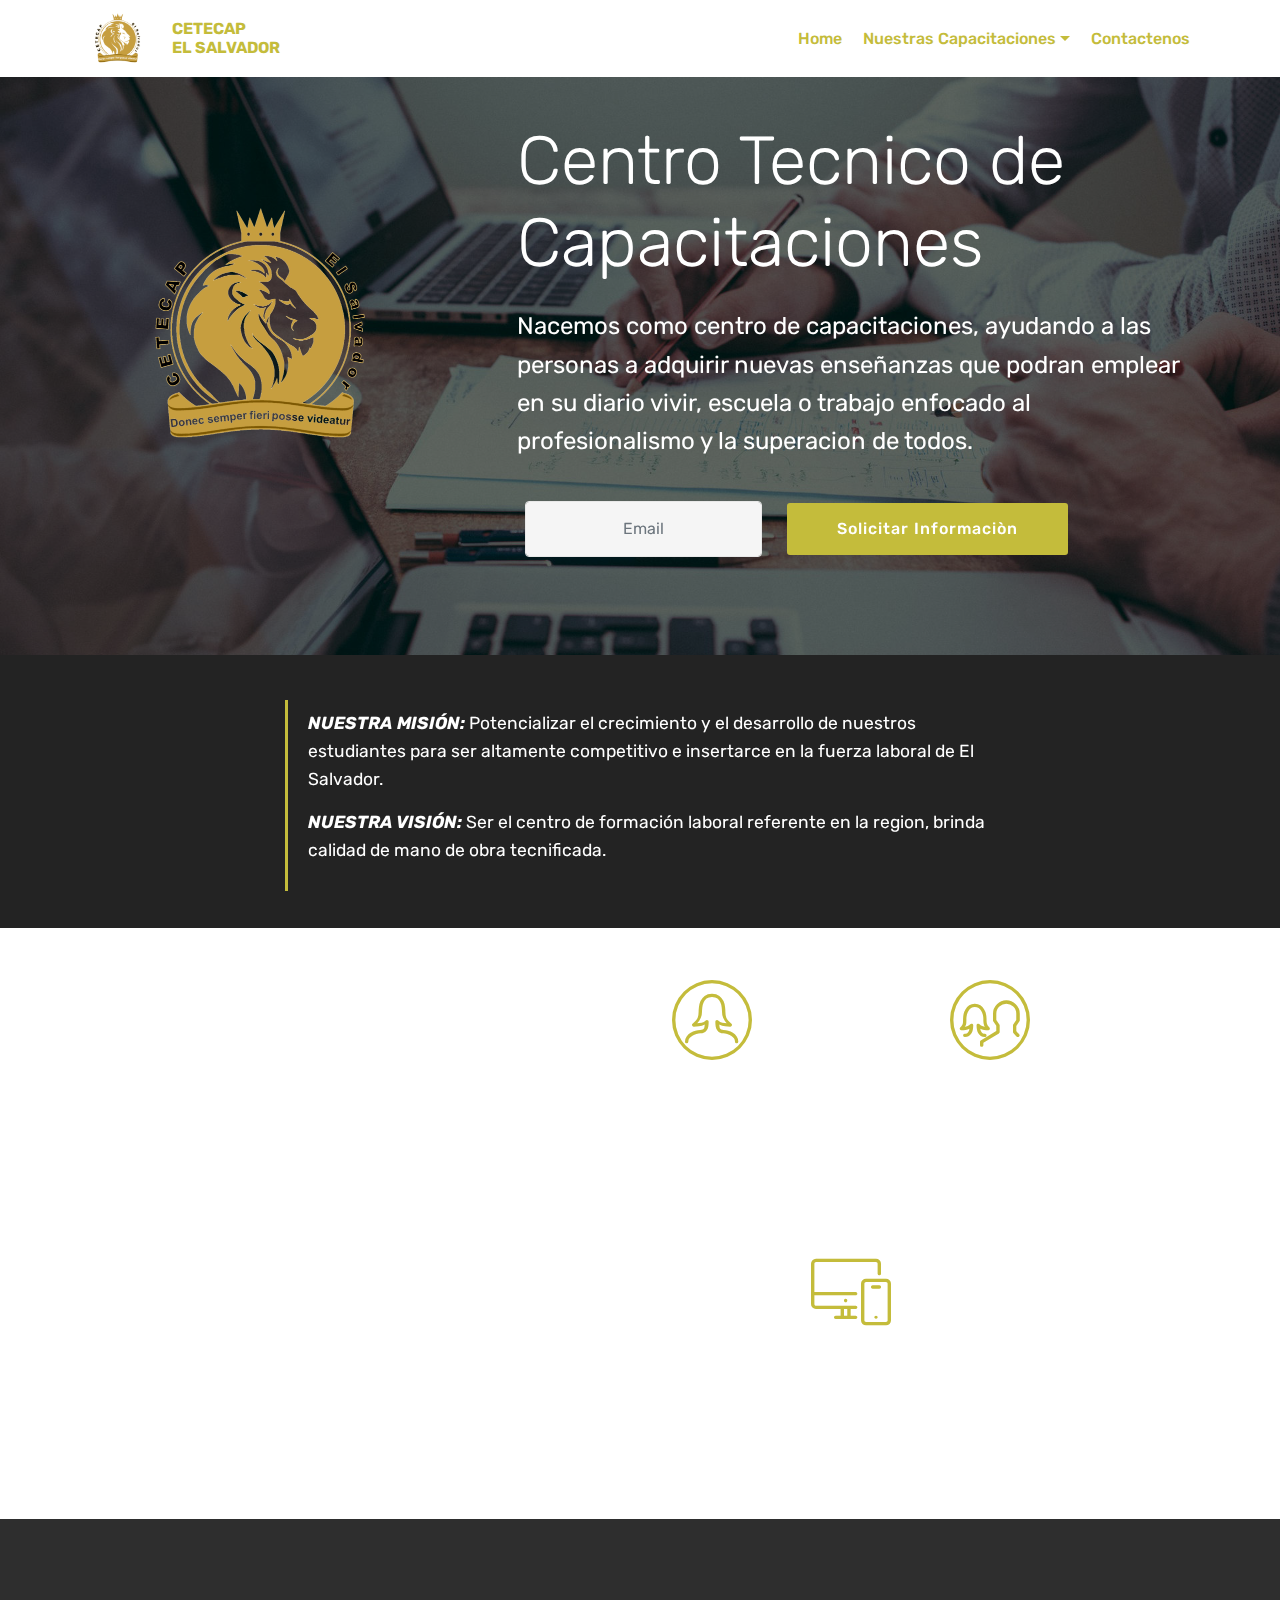
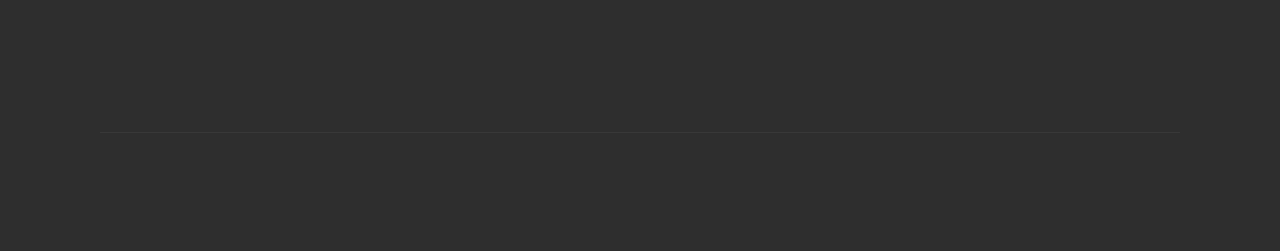
<file: index.html>
<!DOCTYPE html>
<html >
<head>
  <!-- Site made with Mobirise Website Builder v4.9.3, https://mobirise.com -->
  <meta charset="UTF-8">
  <meta http-equiv="X-UA-Compatible" content="IE=edge">
  <meta name="generator" content="Mobirise v4.9.3, mobirise.com">
  <meta name="viewport" content="width=device-width, initial-scale=1, minimum-scale=1">
  <link rel="shortcut icon" href="assets/images/final-128x99-2.png" type="image/x-icon">
  <meta name="description" content="Nacemos como centro de capacitaciones, ayudando a las personas a adquirir nuevas enseñanzas que podran emplear en su diario vivir, escuela o trabajo enfocado al profesionalismo y la superacion de todos.">
  <title>Home</title>
  <link rel="stylesheet" href="assets/web/assets/mobirise-icons/mobirise-icons.css">
  <link rel="stylesheet" href="assets/tether/tether.min.css">
  <link rel="stylesheet" href="assets/bootstrap/css/bootstrap.min.css">
  <link rel="stylesheet" href="assets/bootstrap/css/bootstrap-grid.min.css">
  <link rel="stylesheet" href="assets/bootstrap/css/bootstrap-reboot.min.css">
  <link rel="stylesheet" href="assets/dropdown/css/style.css">
  <link rel="stylesheet" href="assets/animatecss/animate.min.css">
  <link rel="stylesheet" href="assets/socicon/css/styles.css">
  <link rel="stylesheet" href="assets/theme/css/style.css">
  <link rel="stylesheet" href="assets/mobirise/css/mbr-additional.css" type="text/css">
  
  
  
</head>
<body>
  <section class="menu cid-rd7irFO98I" once="menu" id="menu2-2">

    

    <nav class="navbar navbar-expand beta-menu navbar-dropdown align-items-center navbar-fixed-top navbar-toggleable-sm">
        <button class="navbar-toggler navbar-toggler-right" type="button" data-toggle="collapse" data-target="#navbarSupportedContent" aria-controls="navbarSupportedContent" aria-expanded="false" aria-label="Toggle navigation">
            <div class="hamburger">
                <span></span>
                <span></span>
                <span></span>
                <span></span>
            </div>
        </button>
        <div class="menu-logo">
            <div class="navbar-brand">
                <span class="navbar-logo">
                    <a href="index.html">
                        <img src="assets/images/final-122x94.png" alt="Mobirise" title="" style="height: 3.8rem;">
                    </a>
                </span>
                <span class="navbar-caption-wrap"><a class="navbar-caption text-primary display-4" href="index.html">
                        CETECAP <br>EL SALVADOR</a></span>
            </div>
        </div>
        <div class="collapse navbar-collapse" id="navbarSupportedContent">
            <ul class="navbar-nav nav-dropdown nav-right" data-app-modern-menu="true"><li class="nav-item">
                    <a class="nav-link link text-primary display-4" href="index.html">Home</a>
                </li>
                <li class="nav-item dropdown">
                    <a class="nav-link link dropdown-toggle text-primary display-4" href="https://mobirise.co" data-toggle="dropdown-submenu" aria-expanded="false">Nuestras Capacitaciones</a><div class="dropdown-menu"><a class="dropdown-item text-primary display-4" href="page1.html" aria-expanded="false">Cosmetologia Profesional<br></a><a class="dropdown-item text-primary display-4" href="page2.html" aria-expanded="false">Estilismo Profesional</a><a class="dropdown-item text-primary display-4" href="page3.html" aria-expanded="false">Mecanico de Motocicletas</a></div>
                </li><li class="nav-item"><a class="nav-link link text-primary display-4" href="page4.html">Contactenos</a></li></ul>
            
        </div>
    </nav>
</section>

<section class="engine"><a href="https://mobirise.info/f">simple web builder</a></section><section class="header14 cid-rd7ivddcFk mbr-parallax-background" id="header14-3">

    

    <div class="mbr-overlay" style="opacity: 0.6; background-color: rgb(0, 0, 0);">
    </div>

    <div class="container">
        <div class="media-container-row">

            <div class="mbr-figure" style="width: 60%;">
                <img src="assets/images/final-736x569.png" alt="Mobirise" title="">
            </div>

            <div class="media-content">
                <h1 class="mbr-section-title pb-3 align-left mbr-white mbr-fonts-style display-1">Centro Tecnico de Capacitaciones</h1>
                
                <div class="mbr-section-text  pb-3 ">
                    <p class="mbr-text align-left mbr-white mbr-fonts-style display-5">
                        Nacemos como centro de capacitaciones, ayudando a las personas a adquirir nuevas enseñanzas que podran emplear en su diario vivir, escuela o trabajo enfocado al profesionalismo y la superacion de todos.</p>
                </div>

                <div class="media-container-column" data-form-type="formoid">
                    <div data-form-alert="" hidden="">Gracias por escribirnos nos contactaremos contigo lo mas pronto posible, Feliz Dia!!</div>
                    <form class="form-inline" action="https://mobirise.com/" method="post" data-form-title="Mobirise Form">
                        <input type="hidden" value="5QGeP+1yapbJm0SOSonTO+S3hFit7sl2eXy6qoy164Dn5obGuDIAJB+/4HwWCGfKZf6cVNB/ltxiOWNJY6RzNSgfrD39cDuyGbHFdE3aTdYV617+OoWfB+1ou1xMI149" data-form-email="true">
                        <div class="form-group">
                            <input type="email" class="form-control input-sm input-inverse" name="email" required="" data-form-field="Email" placeholder="Email" id="email-header14-3">
                        </div>
                        <div class="buttons-wrap"><button href="" class="btn btn-primary display-4" type="submit" role="button">Solicitar Informaciòn<br></button></div>
                    </form>
                </div>
            </div>
        </div>
    </div>
</section>

<section class="mbr-section article content1 cid-rdmP5F86Ym" id="content2-d">

     

    <div class="container">
        <div class="media-container-row">
            <div class="mbr-text col-12 col-md-8 mbr-fonts-style display-7">
                <blockquote><p><strong>NUESTRA MISIÓN: </strong><span style="font-style: normal;">Potencializar el crecimiento y el desarrollo de nuestros estudiantes para ser altamente competitivo e insertarce en la fuerza laboral de El Salvador.</span></p><p><strong>NUESTRA VISIÓN: </strong><span style="font-style: normal;">Ser el centro de formación  laboral referente en la region, brinda calidad de mano de obra tecnificada.</span></p></blockquote>
            </div>
        </div>
    </div>
</section>

<section class="counters2 counters cid-rd7rirbDpF" id="counters2-8">

    

    

    <div class="container pt-4 mt-2">
        <div class="media-container-row">
            <div class="media-block" style="width: 50%;">
                <h2 class="mbr-section-title pb-3 align-left mbr-fonts-style display-2">Capacitaciones Disponibles</h2>
                
                <div class="mbr-figure">
                    <img src="assets/images/mbr-1046x684.jpg" alt="" title="">
                </div>
            </div>
            <div class="cards-block">
                <div class="cards-container">
                    <div class="card px-3 align-left col-12 col-md-6">
                        <div class="panel-item p-3">
                            <div class="card-img pb-3">
                                <span class="mbr-iconfont pr-2 mbri-user2" style="color: rgb(196, 188, 59); fill: rgb(196, 188, 59);"></span>
                                <h3 class="count py-3 mbr-fonts-style display-2"><font color="#c4bc3b">1</font></h3>
                            </div>
                            <div class="card-text">
                                <h4 class="mbr-content-title mbr-bold mbr-fonts-style display-7">Cosmetologia Profesional</h4>
                                <p class="mbr-content-text mbr-fonts-style display-7">-Matricula<strong> $15</strong><br>-Mensualidad <strong>$20</strong><br>-10 personas por grupo<br><a href="page1.html">Mayor información aqui</a></p>
                            </div>
                        </div>
                    </div>
                    <div class="card px-3 align-left col-12 col-md-6">
                        <div class="panel-item p-3">
                            <div class="card-img pb-3">
                                <span class="mbr-iconfont pr-2 mbri-users" style="color: rgb(196, 188, 59); fill: rgb(196, 188, 59);"></span>
                                <h3 class="count py-3 mbr-fonts-style display-2">2</h3>
                            </div>
                            <div class="card-text">
                                <h4 class="mbr-content-title mbr-bold mbr-fonts-style display-7">Estilismo Profesional</h4>
                                <p class="mbr-content-text mbr-fonts-style display-7">-Matricula <strong>$25</strong><br>-Mensualidad <strong>$35</strong><br>-10 personas por grupo<br><strong><a href="page2.html">Mayor información aqui</a></strong></p>
                            </div>
                        </div>
                    </div>
                    <div class="card px-3 align-left col-12 col-md-6">
                        <div class="panel-item p-3">
                            <div class="card-img pb-3">
                                <span class="mbr-iconfont pr-2 mbri-responsive" style="color: rgb(196, 188, 59); fill: rgb(196, 188, 59);"></span>
                                <h3 class="count py-3 mbr-fonts-style display-2">3</h3>
                            </div>
                            <div class="card-text">
                                <h4 class="mbr-content-title mbr-bold mbr-fonts-style display-7">Mecanico de Motocicleta</h4>
                                <p class="mbr-content-text mbr-fonts-style display-7">
                                        -Matricula<strong> $25</strong><br>-Mensualidad <strong>$45</strong><br>-8 personas por grupo<br><strong><a href="page3.html">Mayor información aqui</a></strong></p>
                            </div>
                        </div>
                    </div>
                    
                </div>
            </div>
        </div>
    </div>
</section>

<section class="cid-rd7o1BtAxM" id="footer1-5">

    

    

    <div class="container">
        <div class="media-container-row content text-white">
            <div class="col-12 col-md-3">
                <div class="media-wrap">
                    <a href="https://mobirise.co/">
                        <img src="assets/images/final-248x192.png" alt="Mobirise" title="">
                    </a>
                </div>
            </div>
            <div class="col-12 col-md-3 mbr-fonts-style display-7">
                <h5 class="pb-3">
                    Direcciòn</h5>
                <p class="mbr-text">Alameda Roosevelt y 41 Av. Norte, Edificio Saba, Local #7, 
<br>Segundo Nivel, San Salvador&nbsp;</p>
            </div>
            <div class="col-12 col-md-3 mbr-fonts-style display-7">
                <h5 class="pb-3">
                    Contactos
                </h5>
                <p class="mbr-text">
                    Email:<a href="mailto:info@cetecapsv.com"> <strong>info@cetecapsv.com</strong></a>
                    <br>Phone: 7840-7242/2100-8914<br><a href="page4.html"><strong>Formulario de Contacto</strong></a><br></p>
            </div>
            <div class="col-12 col-md-3 mbr-fonts-style display-7">
                <h5 class="pb-3">
                    Links
                </h5>
                <p class="mbr-text"><a href="https://accounts.zoho.com/signin?servicename=VirtualOffice" target="_blank"><strong>Iniciar sesiòn</strong></a>&nbsp;<br>Terminos y Condiciones<br><a href="https://play.google.com/store/apps/details?id=com.zoho.mail&hl=es" target="_blank"><strong>App Mail Usuarios</strong></a></p>
            </div>
        </div>
        <div class="footer-lower">
            <div class="media-container-row">
                <div class="col-sm-12">
                    <hr>
                </div>
            </div>
            <div class="media-container-row mbr-white">
                <div class="col-sm-6 copyright">
                    <p class="mbr-text mbr-fonts-style display-7">
                        © Copyright 2019 CETECAP EL SALVADOR - All Rights Reserved
                    </p>
                </div>
                <div class="col-md-6">
                    <div class="social-list align-right">
                        <div class="soc-item">
                            <a href="tel:7840-7242">
                                <span class="mbr-iconfont mbr-iconfont-social socicon-whatsapp socicon"></span>
                            </a>
                        </div>
                        <div class="soc-item">
                            <a href="https://www.facebook.com/cetecapsv/" target="_blank">
                                <span class="mbr-iconfont mbr-iconfont-social socicon-facebook socicon"></span>
                            </a>
                        </div>
                        <div class="soc-item">
                            <a href="https://www.instagram.com/cetecapsv/" target="_blank">
                                <span class="mbr-iconfont mbr-iconfont-social socicon-instagram socicon"></span>
                            </a>
                        </div>
                        
                        
                        
                    </div>
                </div>
            </div>
        </div>
    </div>
</section>


  <script src="assets/web/assets/jquery/jquery.min.js"></script>
  <script src="assets/popper/popper.min.js"></script>
  <script src="assets/tether/tether.min.js"></script>
  <script src="assets/bootstrap/js/bootstrap.min.js"></script>
  <script src="assets/smoothscroll/smooth-scroll.js"></script>
  <script src="assets/dropdown/js/script.min.js"></script>
  <script src="assets/touchswipe/jquery.touch-swipe.min.js"></script>
  <script src="assets/viewportchecker/jquery.viewportchecker.js"></script>
  <script src="assets/parallax/jarallax.min.js"></script>
  <script src="assets/theme/js/script.js"></script>
  <script src="assets/formoid/formoid.min.js"></script>
  
  
  <input name="animation" type="hidden">
  </body>
</html>
</file>
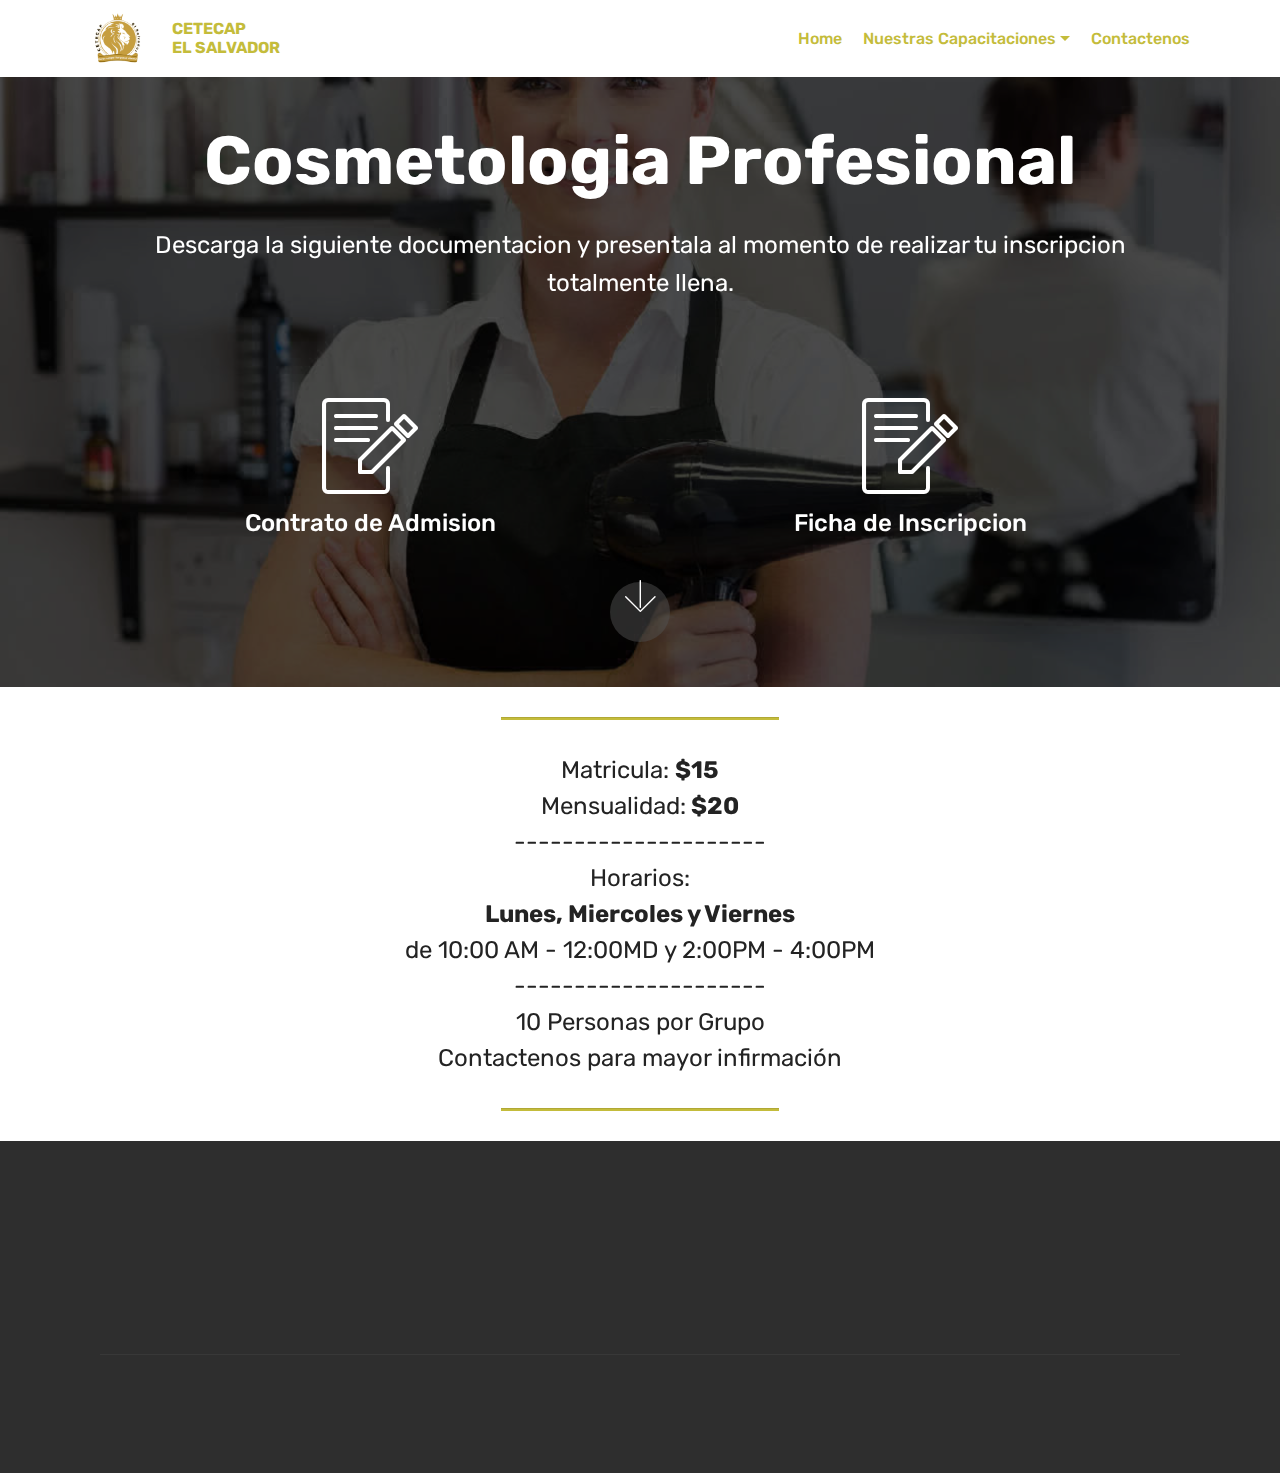
<file: page1.html>
<!DOCTYPE html>
<html >
<head>
  <!-- Site made with Mobirise Website Builder v4.9.3, https://mobirise.com -->
  <meta charset="UTF-8">
  <meta http-equiv="X-UA-Compatible" content="IE=edge">
  <meta name="generator" content="Mobirise v4.9.3, mobirise.com">
  <meta name="viewport" content="width=device-width, initial-scale=1, minimum-scale=1">
  <link rel="shortcut icon" href="assets/images/final-128x99-2.png" type="image/x-icon">
  <meta name="description" content="Nacemos como centro de capacitaciones, ayudando a las personas a adquirir nuevas enseñanzas que podran emplear en su diario vivir, escuela o trabajo enfocado al profesionalismo y la superacion de todos.">
  <title>Cosmetologia</title>
  <link rel="stylesheet" href="assets/web/assets/mobirise-icons/mobirise-icons.css">
  <link rel="stylesheet" href="assets/tether/tether.min.css">
  <link rel="stylesheet" href="assets/bootstrap/css/bootstrap.min.css">
  <link rel="stylesheet" href="assets/bootstrap/css/bootstrap-grid.min.css">
  <link rel="stylesheet" href="assets/bootstrap/css/bootstrap-reboot.min.css">
  <link rel="stylesheet" href="assets/dropdown/css/style.css">
  <link rel="stylesheet" href="assets/socicon/css/styles.css">
  <link rel="stylesheet" href="assets/animatecss/animate.min.css">
  <link rel="stylesheet" href="assets/theme/css/style.css">
  <link rel="stylesheet" href="assets/mobirise/css/mbr-additional.css" type="text/css">
  
  
  
</head>
<body>
  <section class="menu cid-rd7irFO98I" once="menu" id="menu2-9">

    

    <nav class="navbar navbar-expand beta-menu navbar-dropdown align-items-center navbar-fixed-top navbar-toggleable-sm">
        <button class="navbar-toggler navbar-toggler-right" type="button" data-toggle="collapse" data-target="#navbarSupportedContent" aria-controls="navbarSupportedContent" aria-expanded="false" aria-label="Toggle navigation">
            <div class="hamburger">
                <span></span>
                <span></span>
                <span></span>
                <span></span>
            </div>
        </button>
        <div class="menu-logo">
            <div class="navbar-brand">
                <span class="navbar-logo">
                    <a href="index.html">
                        <img src="assets/images/final-122x94.png" alt="Mobirise" title="" style="height: 3.8rem;">
                    </a>
                </span>
                <span class="navbar-caption-wrap"><a class="navbar-caption text-primary display-4" href="index.html">
                        CETECAP <br>EL SALVADOR</a></span>
            </div>
        </div>
        <div class="collapse navbar-collapse" id="navbarSupportedContent">
            <ul class="navbar-nav nav-dropdown nav-right" data-app-modern-menu="true"><li class="nav-item">
                    <a class="nav-link link text-primary display-4" href="index.html">Home</a>
                </li>
                <li class="nav-item dropdown">
                    <a class="nav-link link dropdown-toggle text-primary display-4" href="https://mobirise.co" data-toggle="dropdown-submenu" aria-expanded="false">Nuestras Capacitaciones</a><div class="dropdown-menu"><a class="dropdown-item text-primary display-4" href="page1.html" aria-expanded="false">Cosmetologia Profesional<br></a><a class="dropdown-item text-primary display-4" href="page2.html" aria-expanded="false">Estilismo Profesional</a><a class="dropdown-item text-primary display-4" href="page3.html" aria-expanded="false">Mecanico de Motocicletas</a></div>
                </li><li class="nav-item"><a class="nav-link link text-primary display-4" href="page4.html">Contactenos</a></li></ul>
            
        </div>
    </nav>
</section>

<section class="engine"><a href="https://mobirise.info/f">simple website creator</a></section><section class="header12 cid-rdmRKjT4IR mbr-parallax-background" id="header12-f">

    

    <div class="mbr-overlay" style="opacity: 0.7; background-color: rgb(0, 0, 0);">
    </div>

    <div class="container  ">
            <div class="media-container">
                <div class="col-md-12 align-center">
                    <h1 class="mbr-section-title pb-3 mbr-white mbr-bold mbr-fonts-style display-1">Cosmetologia Profesional</h1>
                    <p class="mbr-text pb-3 mbr-white mbr-fonts-style display-5">Descarga la siguiente documentacion y presentala al momento de realizar tu inscripcion totalmente llena.</p>
                    

                    <div class="icons-media-container mbr-white">
                        <div class="card col-12 col-md-6">
                            <div class="icon-block">
                            <a href="assets/files/Contrato CETECAP.pdf" target="_blank">
                                <span class="mbr-iconfont mbri-edit"></span>
                            </a>
                            </div>
                            <h5 class="mbr-fonts-style display-5">
                                Contrato de Admision</h5>
                        </div>

                        <div class="card col-12 col-md-6">
                            <div class="icon-block">
                                <a href="assets/files/Ficha de Inscripción CETECAP.pdf" target="_blank">
                                    <span class="mbr-iconfont mbri-edit"></span>
                                </a>
                            </div>
                            <h5 class="mbr-fonts-style display-5">
                                Ficha de Inscripcion</h5>
                        </div>

                        

                        
                    </div>
                </div>
            </div>
    </div>

    <div class="mbr-arrow hidden-sm-down" aria-hidden="true">
        <a href="#next">
            <i class="mbri-down mbr-iconfont"></i>
        </a>
    </div>
</section>

<section class="mbr-section article content9 cid-rdmZO2QNjT" id="content9-j">
    
     

    <div class="container">
        <div class="inner-container" style="width: 100%;">
            <hr class="line" style="width: 25%;">
            <div class="section-text align-center mbr-fonts-style display-5">Matricula: <strong>$15</strong><br>Mensualidad:<strong> $20</strong><br>---------------------<br>Horarios:<br><strong>Lunes, Miercoles y Viernes</strong><br>de 10:00 AM - 12:00MD y 2:00PM - 4:00PM<br>---------------------<br>10 Personas por Grupo<br>Contactenos para mayor infirmación         </div>
            <hr class="line" style="width: 25%;">
        </div>
        </div>
</section>

<section class="cid-reiMzLf29G" id="footer1-11">

    

    

    <div class="container">
        <div class="media-container-row content text-white">
            <div class="col-12 col-md-3">
                <div class="media-wrap">
                    <a href="https://mobirise.co/">
                        <img src="assets/images/final-248x192.png" alt="Mobirise" title="">
                    </a>
                </div>
            </div>
            <div class="col-12 col-md-3 mbr-fonts-style display-7">
                <h5 class="pb-3">
                    Direcciòn</h5>
                <p class="mbr-text">Alameda Roosevelt y 41 Av. Norte, Edificio Saba, Local #7, 
<br>Segundo Nivel, San Salvador&nbsp;</p>
            </div>
            <div class="col-12 col-md-3 mbr-fonts-style display-7">
                <h5 class="pb-3">
                    Contactos
                </h5>
                <p class="mbr-text">
                    Email:<a href="mailto:info@cetecapsv.com"> <strong>info@cetecapsv.com</strong></a>
                    <br>Phone: 7840-7242/2100-8914<br><a href="page4.html"><strong>Formulario de Contacto</strong></a><br></p>
            </div>
            <div class="col-12 col-md-3 mbr-fonts-style display-7">
                <h5 class="pb-3">
                    Links
                </h5>
                <p class="mbr-text"><a href="https://accounts.zoho.com/signin?servicename=VirtualOffice" target="_blank"><strong>Iniciar sesiòn</strong></a>&nbsp;<br>Terminos y Condiciones<br><a href="https://play.google.com/store/apps/details?id=com.zoho.mail&hl=es" target="_blank"><strong>App Mail Usuarios</strong></a></p>
            </div>
        </div>
        <div class="footer-lower">
            <div class="media-container-row">
                <div class="col-sm-12">
                    <hr>
                </div>
            </div>
            <div class="media-container-row mbr-white">
                <div class="col-sm-6 copyright">
                    <p class="mbr-text mbr-fonts-style display-7">
                        © Copyright 2019 CETECAP EL SALVADOR - All Rights Reserved
                    </p>
                </div>
                <div class="col-md-6">
                    <div class="social-list align-right">
                        <div class="soc-item">
                            <a href="tel:7840-7242">
                                <span class="mbr-iconfont mbr-iconfont-social socicon-whatsapp socicon"></span>
                            </a>
                        </div>
                        <div class="soc-item">
                            <a href="https://www.facebook.com/cetecapsv/" target="_blank">
                                <span class="mbr-iconfont mbr-iconfont-social socicon-facebook socicon"></span>
                            </a>
                        </div>
                        <div class="soc-item">
                            <a href="https://www.instagram.com/cetecapsv/" target="_blank">
                                <span class="mbr-iconfont mbr-iconfont-social socicon-instagram socicon"></span>
                            </a>
                        </div>
                        
                        
                        
                    </div>
                </div>
            </div>
        </div>
    </div>
</section>


  <script src="assets/web/assets/jquery/jquery.min.js"></script>
  <script src="assets/popper/popper.min.js"></script>
  <script src="assets/tether/tether.min.js"></script>
  <script src="assets/bootstrap/js/bootstrap.min.js"></script>
  <script src="assets/smoothscroll/smooth-scroll.js"></script>
  <script src="assets/dropdown/js/script.min.js"></script>
  <script src="assets/viewportchecker/jquery.viewportchecker.js"></script>
  <script src="assets/vimeoplayer/jquery.mb.vimeo_player.js"></script>
  <script src="assets/parallax/jarallax.min.js"></script>
  <script src="assets/touchswipe/jquery.touch-swipe.min.js"></script>
  <script src="assets/theme/js/script.js"></script>
  
  
  <input name="animation" type="hidden">
  </body>
</html>
</file>
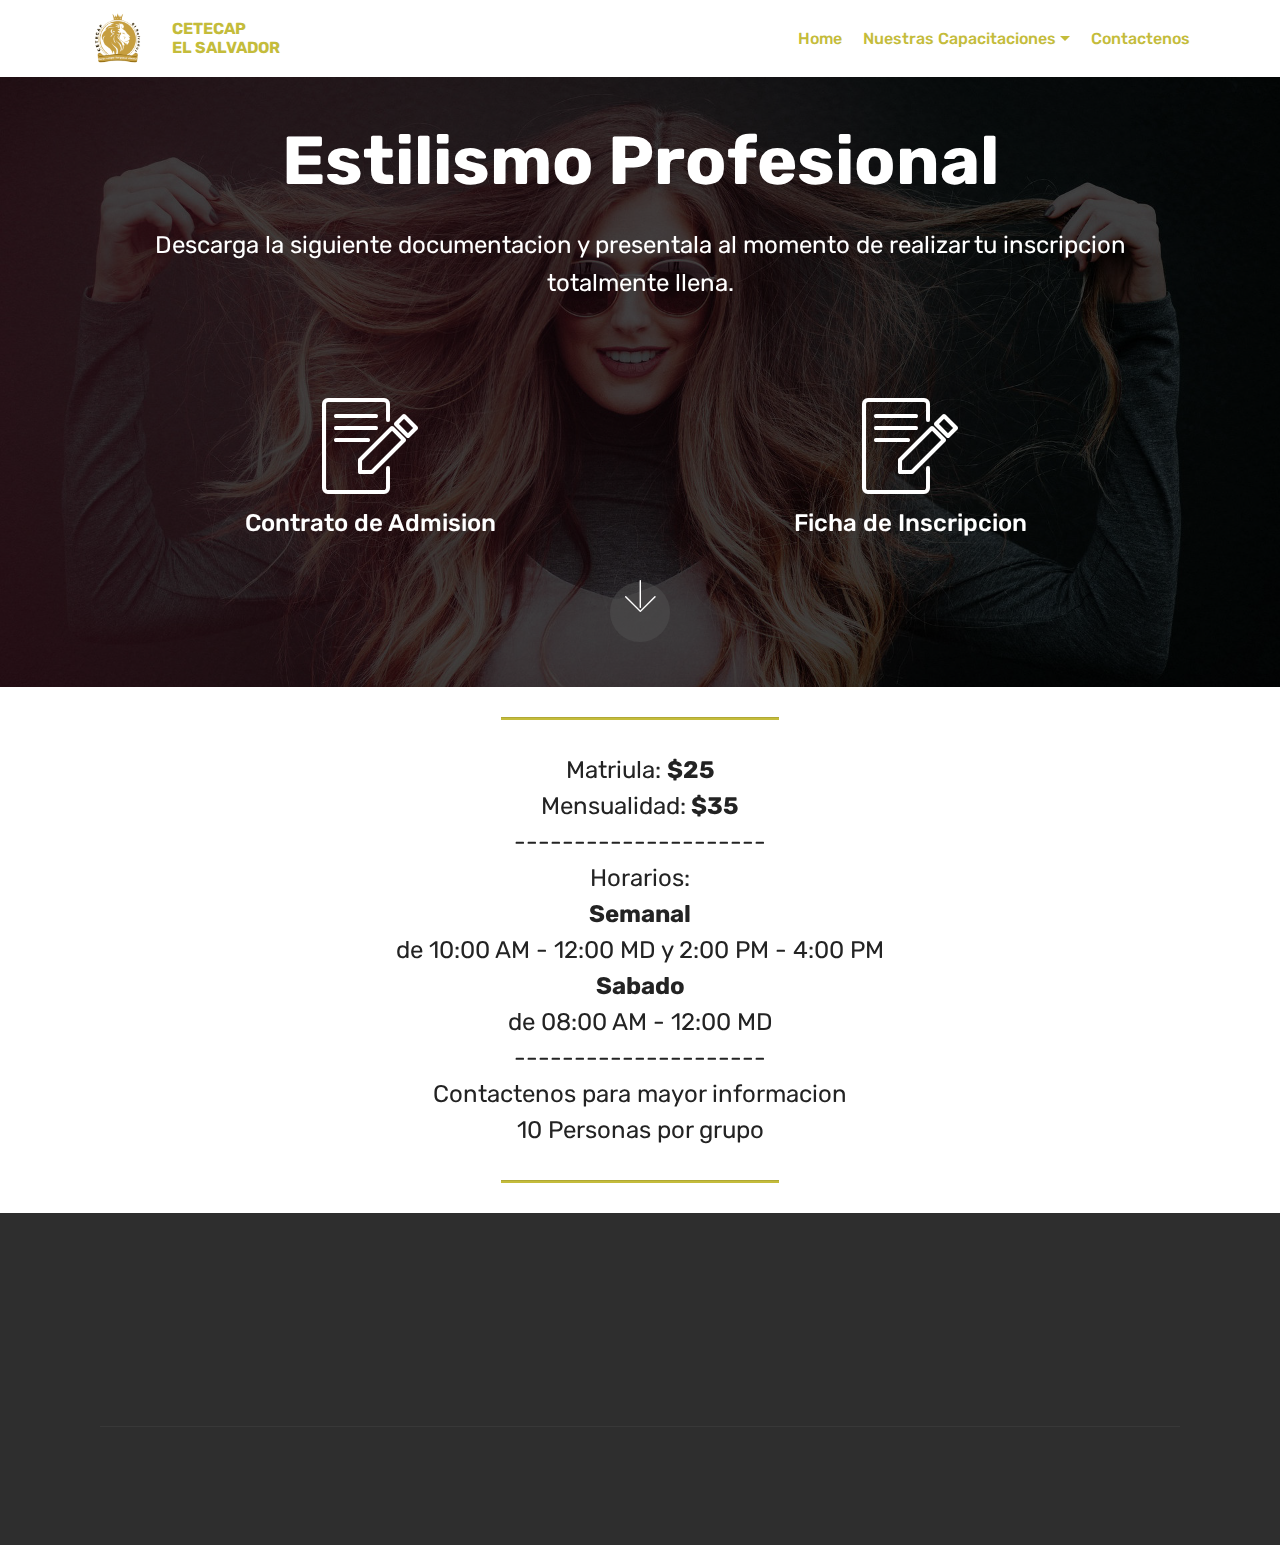
<file: page2.html>
<!DOCTYPE html>
<html >
<head>
  <!-- Site made with Mobirise Website Builder v4.9.3, https://mobirise.com -->
  <meta charset="UTF-8">
  <meta http-equiv="X-UA-Compatible" content="IE=edge">
  <meta name="generator" content="Mobirise v4.9.3, mobirise.com">
  <meta name="viewport" content="width=device-width, initial-scale=1, minimum-scale=1">
  <link rel="shortcut icon" href="assets/images/final-128x99-2.png" type="image/x-icon">
  <meta name="description" content="Nacemos como centro de capacitaciones, ayudando a las personas a adquirir nuevas enseñanzas que podran emplear en su diario vivir, escuela o trabajo enfocado al profesionalismo y la superacion de todos.">
  <title>Estilismo</title>
  <link rel="stylesheet" href="assets/web/assets/mobirise-icons/mobirise-icons.css">
  <link rel="stylesheet" href="assets/tether/tether.min.css">
  <link rel="stylesheet" href="assets/bootstrap/css/bootstrap.min.css">
  <link rel="stylesheet" href="assets/bootstrap/css/bootstrap-grid.min.css">
  <link rel="stylesheet" href="assets/bootstrap/css/bootstrap-reboot.min.css">
  <link rel="stylesheet" href="assets/dropdown/css/style.css">
  <link rel="stylesheet" href="assets/socicon/css/styles.css">
  <link rel="stylesheet" href="assets/animatecss/animate.min.css">
  <link rel="stylesheet" href="assets/theme/css/style.css">
  <link rel="stylesheet" href="assets/mobirise/css/mbr-additional.css" type="text/css">
  
  
  
</head>
<body>
  <section class="menu cid-rd7irFO98I" once="menu" id="menu2-a">

    

    <nav class="navbar navbar-expand beta-menu navbar-dropdown align-items-center navbar-fixed-top navbar-toggleable-sm">
        <button class="navbar-toggler navbar-toggler-right" type="button" data-toggle="collapse" data-target="#navbarSupportedContent" aria-controls="navbarSupportedContent" aria-expanded="false" aria-label="Toggle navigation">
            <div class="hamburger">
                <span></span>
                <span></span>
                <span></span>
                <span></span>
            </div>
        </button>
        <div class="menu-logo">
            <div class="navbar-brand">
                <span class="navbar-logo">
                    <a href="index.html">
                        <img src="assets/images/final-122x94.png" alt="Mobirise" title="" style="height: 3.8rem;">
                    </a>
                </span>
                <span class="navbar-caption-wrap"><a class="navbar-caption text-primary display-4" href="index.html">
                        CETECAP <br>EL SALVADOR</a></span>
            </div>
        </div>
        <div class="collapse navbar-collapse" id="navbarSupportedContent">
            <ul class="navbar-nav nav-dropdown nav-right" data-app-modern-menu="true"><li class="nav-item">
                    <a class="nav-link link text-primary display-4" href="index.html">Home</a>
                </li>
                <li class="nav-item dropdown">
                    <a class="nav-link link dropdown-toggle text-primary display-4" href="https://mobirise.co" data-toggle="dropdown-submenu" aria-expanded="false">Nuestras Capacitaciones</a><div class="dropdown-menu"><a class="dropdown-item text-primary display-4" href="page1.html" aria-expanded="false">Cosmetologia Profesional<br></a><a class="dropdown-item text-primary display-4" href="page2.html" aria-expanded="false">Estilismo Profesional</a><a class="dropdown-item text-primary display-4" href="page3.html" aria-expanded="false">Mecanico de Motocicletas</a></div>
                </li><li class="nav-item"><a class="nav-link link text-primary display-4" href="page4.html">Contactenos</a></li></ul>
            
        </div>
    </nav>
</section>

<section class="engine"><a href="https://mobirise.info/k">develop your own website</a></section><section class="header12 cid-rdn1jtD7LJ mbr-parallax-background" id="header12-k">

    

    <div class="mbr-overlay" style="opacity: 0.7; background-color: rgb(0, 0, 0);">
    </div>

    <div class="container  ">
            <div class="media-container">
                <div class="col-md-12 align-center">
                    <h1 class="mbr-section-title pb-3 mbr-white mbr-bold mbr-fonts-style display-1">Estilismo Profesional</h1>
                    <p class="mbr-text pb-3 mbr-white mbr-fonts-style display-5">Descarga la siguiente documentacion y presentala al momento de realizar tu inscripcion totalmente llena.</p>
                    

                    <div class="icons-media-container mbr-white">
                        <div class="card col-12 col-md-6">
                            <div class="icon-block">
                            <a href="assets/files/Contrato CETECAP.pdf" target="_blank">
                                <span class="mbr-iconfont mbri-edit"></span>
                            </a>
                            </div>
                            <h5 class="mbr-fonts-style display-5">
                                Contrato de Admision</h5>
                        </div>

                        <div class="card col-12 col-md-6">
                            <div class="icon-block">
                                <a href="assets/files/Ficha de Inscripción CETECAP.pdf" target="_blank">
                                    <span class="mbr-iconfont mbri-edit"></span>
                                </a>
                            </div>
                            <h5 class="mbr-fonts-style display-5">
                                Ficha de Inscripcion</h5>
                        </div>

                        

                        
                    </div>
                </div>
            </div>
    </div>

    <div class="mbr-arrow hidden-sm-down" aria-hidden="true">
        <a href="#next">
            <i class="mbri-down mbr-iconfont"></i>
        </a>
    </div>
</section>

<section class="mbr-section article content9 cid-rdn1Ryck3M" id="content9-l">
    
     

    <div class="container">
        <div class="inner-container" style="width: 100%;">
            <hr class="line" style="width: 25%;">
            <div class="section-text align-center mbr-fonts-style display-5">Matriula: <strong>$25</strong><br>Mensualidad:<strong> $35<br></strong>---------------------<br>Horarios:<br><strong>Semanal</strong><br>de 10:00 AM - 12:00 MD y 2:00 PM - 4:00 PM<br><strong>Sabado</strong><br>de 08:00 AM - 12:00 MD<br>---------------------<br>Contactenos para mayor informacion<br>10 Personas por grupo        </div>
            <hr class="line" style="width: 25%;">
        </div>
        </div>
</section>

<section class="cid-reiMw8I0t1" id="footer1-10">

    

    

    <div class="container">
        <div class="media-container-row content text-white">
            <div class="col-12 col-md-3">
                <div class="media-wrap">
                    <a href="https://mobirise.co/">
                        <img src="assets/images/final-248x192.png" alt="Mobirise" title="">
                    </a>
                </div>
            </div>
            <div class="col-12 col-md-3 mbr-fonts-style display-7">
                <h5 class="pb-3">
                    Direcciòn</h5>
                <p class="mbr-text">Alameda Roosevelt y 41 Av. Norte, Edificio Saba, Local #7, 
<br>Segundo Nivel, San Salvador&nbsp;</p>
            </div>
            <div class="col-12 col-md-3 mbr-fonts-style display-7">
                <h5 class="pb-3">
                    Contactos
                </h5>
                <p class="mbr-text">
                    Email:<a href="mailto:info@cetecapsv.com"> <strong>info@cetecapsv.com</strong></a>
                    <br>Phone: 7840-7242/2100-8914<br><a href="page4.html"><strong>Formulario de Contacto</strong></a><br></p>
            </div>
            <div class="col-12 col-md-3 mbr-fonts-style display-7">
                <h5 class="pb-3">
                    Links
                </h5>
                <p class="mbr-text"><a href="https://accounts.zoho.com/signin?servicename=VirtualOffice" target="_blank"><strong>Iniciar sesiòn</strong></a>&nbsp;<br>Terminos y Condiciones<br><a href="https://play.google.com/store/apps/details?id=com.zoho.mail&hl=es" target="_blank"><strong>App Mail Usuarios</strong></a></p>
            </div>
        </div>
        <div class="footer-lower">
            <div class="media-container-row">
                <div class="col-sm-12">
                    <hr>
                </div>
            </div>
            <div class="media-container-row mbr-white">
                <div class="col-sm-6 copyright">
                    <p class="mbr-text mbr-fonts-style display-7">
                        © Copyright 2019 CETECAP EL SALVADOR - All Rights Reserved
                    </p>
                </div>
                <div class="col-md-6">
                    <div class="social-list align-right">
                        <div class="soc-item">
                            <a href="tel:7840-7242">
                                <span class="mbr-iconfont mbr-iconfont-social socicon-whatsapp socicon"></span>
                            </a>
                        </div>
                        <div class="soc-item">
                            <a href="https://www.facebook.com/cetecapsv/" target="_blank">
                                <span class="mbr-iconfont mbr-iconfont-social socicon-facebook socicon"></span>
                            </a>
                        </div>
                        <div class="soc-item">
                            <a href="https://www.instagram.com/cetecapsv/" target="_blank">
                                <span class="mbr-iconfont mbr-iconfont-social socicon-instagram socicon"></span>
                            </a>
                        </div>
                        
                        
                        
                    </div>
                </div>
            </div>
        </div>
    </div>
</section>


  <script src="assets/web/assets/jquery/jquery.min.js"></script>
  <script src="assets/popper/popper.min.js"></script>
  <script src="assets/tether/tether.min.js"></script>
  <script src="assets/bootstrap/js/bootstrap.min.js"></script>
  <script src="assets/smoothscroll/smooth-scroll.js"></script>
  <script src="assets/dropdown/js/script.min.js"></script>
  <script src="assets/viewportchecker/jquery.viewportchecker.js"></script>
  <script src="assets/vimeoplayer/jquery.mb.vimeo_player.js"></script>
  <script src="assets/parallax/jarallax.min.js"></script>
  <script src="assets/touchswipe/jquery.touch-swipe.min.js"></script>
  <script src="assets/theme/js/script.js"></script>
  
  
  <input name="animation" type="hidden">
  </body>
</html>
</file>
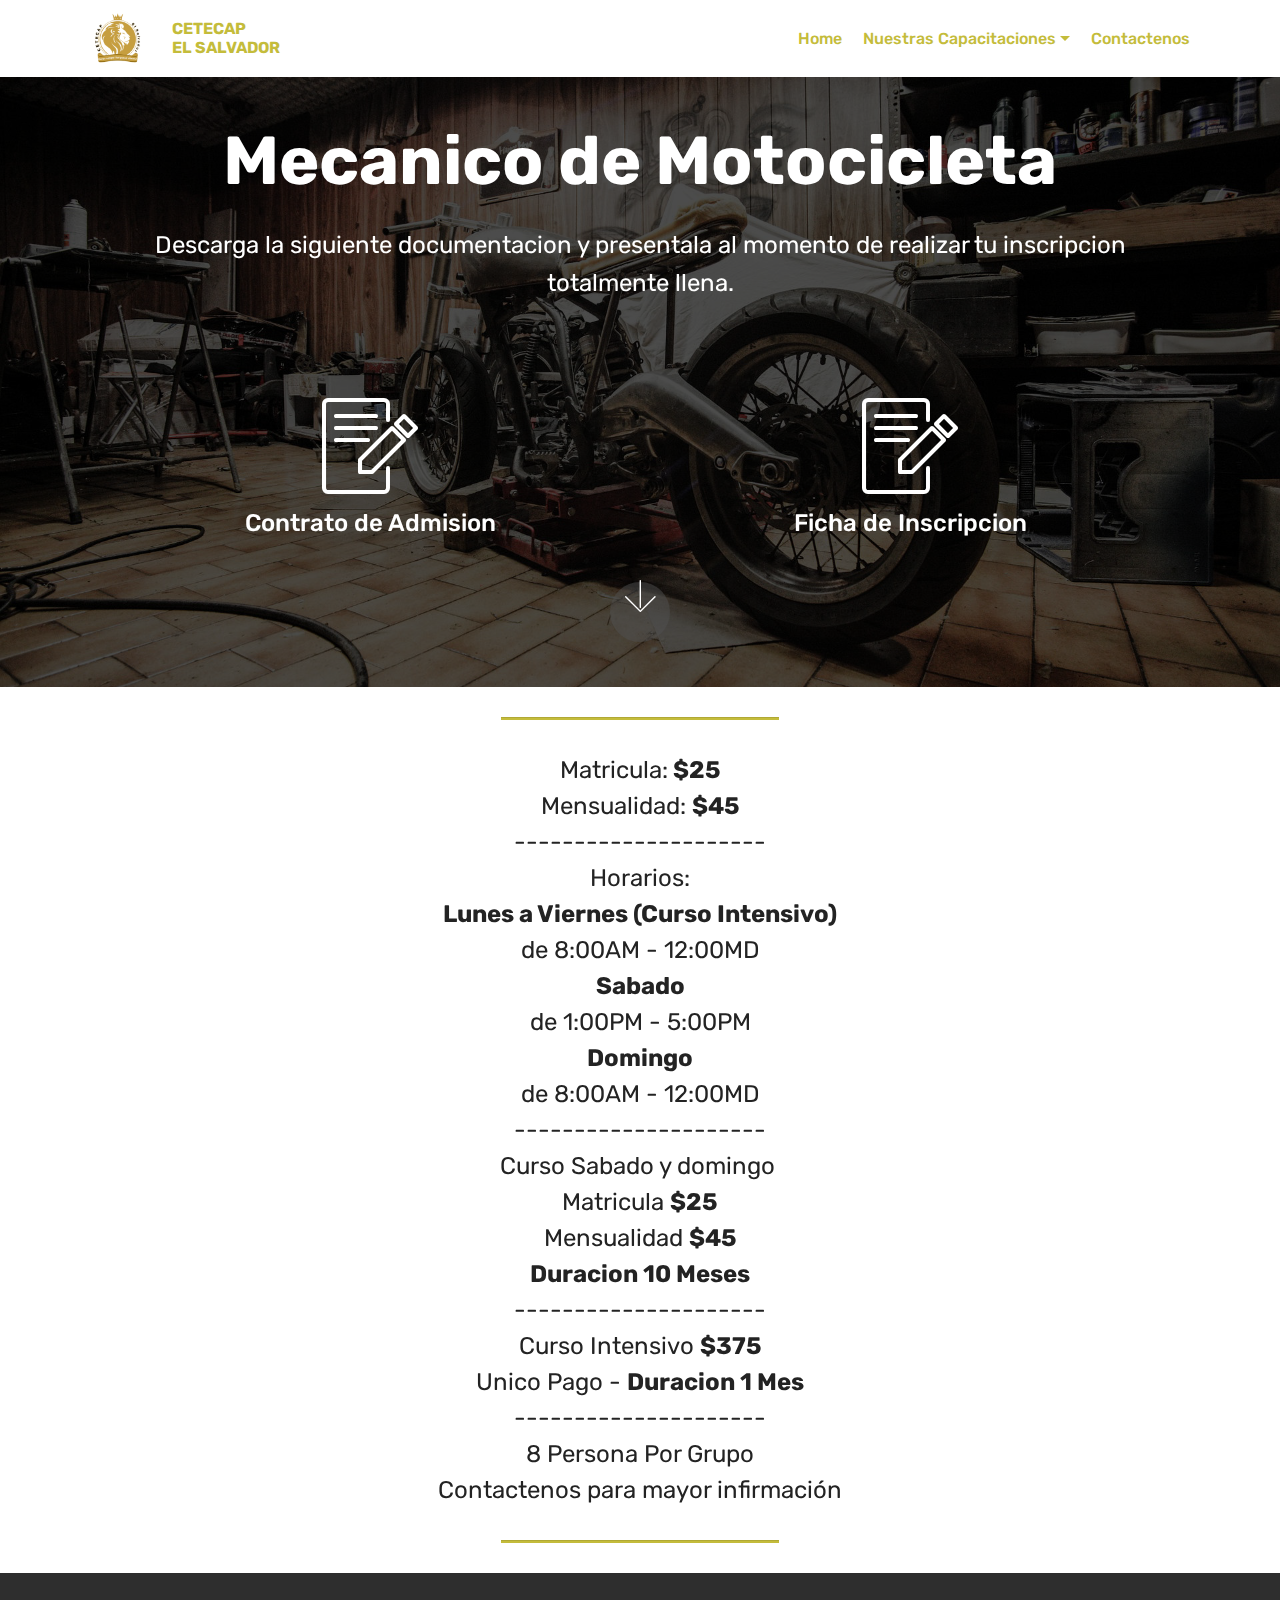
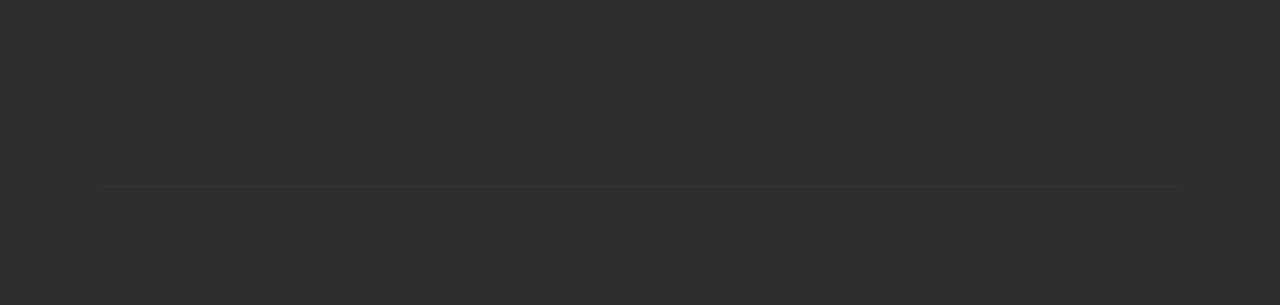
<file: page3.html>
<!DOCTYPE html>
<html >
<head>
  <!-- Site made with Mobirise Website Builder v4.9.3, https://mobirise.com -->
  <meta charset="UTF-8">
  <meta http-equiv="X-UA-Compatible" content="IE=edge">
  <meta name="generator" content="Mobirise v4.9.3, mobirise.com">
  <meta name="viewport" content="width=device-width, initial-scale=1, minimum-scale=1">
  <link rel="shortcut icon" href="assets/images/final-128x99-2.png" type="image/x-icon">
  <meta name="description" content="Nacemos como centro de capacitaciones, ayudando a las personas a adquirir nuevas enseñanzas que podran emplear en su diario vivir, escuela o trabajo enfocado al profesionalismo y la superacion de todos.">
  <title>Mecanico de Motocicleta</title>
  <link rel="stylesheet" href="assets/web/assets/mobirise-icons/mobirise-icons.css">
  <link rel="stylesheet" href="assets/tether/tether.min.css">
  <link rel="stylesheet" href="assets/bootstrap/css/bootstrap.min.css">
  <link rel="stylesheet" href="assets/bootstrap/css/bootstrap-grid.min.css">
  <link rel="stylesheet" href="assets/bootstrap/css/bootstrap-reboot.min.css">
  <link rel="stylesheet" href="assets/dropdown/css/style.css">
  <link rel="stylesheet" href="assets/socicon/css/styles.css">
  <link rel="stylesheet" href="assets/animatecss/animate.min.css">
  <link rel="stylesheet" href="assets/theme/css/style.css">
  <link rel="stylesheet" href="assets/mobirise/css/mbr-additional.css" type="text/css">
  
  
  
</head>
<body>
  <section class="menu cid-rd7irFO98I" once="menu" id="menu2-b">

    

    <nav class="navbar navbar-expand beta-menu navbar-dropdown align-items-center navbar-fixed-top navbar-toggleable-sm">
        <button class="navbar-toggler navbar-toggler-right" type="button" data-toggle="collapse" data-target="#navbarSupportedContent" aria-controls="navbarSupportedContent" aria-expanded="false" aria-label="Toggle navigation">
            <div class="hamburger">
                <span></span>
                <span></span>
                <span></span>
                <span></span>
            </div>
        </button>
        <div class="menu-logo">
            <div class="navbar-brand">
                <span class="navbar-logo">
                    <a href="index.html">
                        <img src="assets/images/final-122x94.png" alt="Mobirise" title="" style="height: 3.8rem;">
                    </a>
                </span>
                <span class="navbar-caption-wrap"><a class="navbar-caption text-primary display-4" href="index.html">
                        CETECAP <br>EL SALVADOR</a></span>
            </div>
        </div>
        <div class="collapse navbar-collapse" id="navbarSupportedContent">
            <ul class="navbar-nav nav-dropdown nav-right" data-app-modern-menu="true"><li class="nav-item">
                    <a class="nav-link link text-primary display-4" href="index.html">Home</a>
                </li>
                <li class="nav-item dropdown">
                    <a class="nav-link link dropdown-toggle text-primary display-4" href="https://mobirise.co" data-toggle="dropdown-submenu" aria-expanded="false">Nuestras Capacitaciones</a><div class="dropdown-menu"><a class="dropdown-item text-primary display-4" href="page1.html" aria-expanded="false">Cosmetologia Profesional<br></a><a class="dropdown-item text-primary display-4" href="page2.html" aria-expanded="false">Estilismo Profesional</a><a class="dropdown-item text-primary display-4" href="page3.html" aria-expanded="false">Mecanico de Motocicletas</a></div>
                </li><li class="nav-item"><a class="nav-link link text-primary display-4" href="page4.html">Contactenos</a></li></ul>
            
        </div>
    </nav>
</section>

<section class="engine"><a href="https://mobirise.info/z">best free website templates</a></section><section class="header12 cid-rdn3cFTTXb mbr-parallax-background" id="header12-n">

    

    <div class="mbr-overlay" style="opacity: 0.7; background-color: rgb(0, 0, 0);">
    </div>

    <div class="container  ">
            <div class="media-container">
                <div class="col-md-12 align-center">
                    <h1 class="mbr-section-title pb-3 mbr-white mbr-bold mbr-fonts-style display-1">Mecanico de Motocicleta</h1>
                    <p class="mbr-text pb-3 mbr-white mbr-fonts-style display-5">Descarga la siguiente documentacion y presentala al momento de realizar tu inscripcion totalmente llena.</p>
                    

                    <div class="icons-media-container mbr-white">
                        <div class="card col-12 col-md-6">
                            <div class="icon-block">
                            <a href="assets/files/Contrato%20CETECAP.pdf" target="_blank">
                                <span class="mbr-iconfont mbri-edit"></span>
                            </a>
                            </div>
                            <h5 class="mbr-fonts-style display-5">
                                Contrato de Admision</h5>
                        </div>

                        <div class="card col-12 col-md-6">
                            <div class="icon-block">
                                <a href="assets/files/Ficha de Inscripción CETECAP.pdf" target="_blank">
                                    <span class="mbr-iconfont mbri-edit"></span>
                                </a>
                            </div>
                            <h5 class="mbr-fonts-style display-5">
                                Ficha de Inscripcion</h5>
                        </div>

                        

                        
                    </div>
                </div>
            </div>
    </div>

    <div class="mbr-arrow hidden-sm-down" aria-hidden="true">
        <a href="#next">
            <i class="mbri-down mbr-iconfont"></i>
        </a>
    </div>
</section>

<section class="mbr-section article content9 cid-rdn4oU0raL" id="content9-o">
    
     

    <div class="container">
        <div class="inner-container" style="width: 100%;">
            <hr class="line" style="width: 25%;">
            <div class="section-text align-center mbr-fonts-style display-5">Matricula:<strong> $25</strong><br>Mensualidad: <strong>$45</strong><br>---------------------<br>Horarios:<br><strong>Lunes a Viernes (Curso Intensivo)</strong><br>de 8:00AM - 12:00MD<br><strong>Sabado</strong><br>de 1:00PM - 5:00PM<br><strong>Domingo<br></strong>de 8:00AM - 12:00MD<br>---------------------<br>Curso Sabado y domingo&nbsp;<br>Matricula <strong>$25</strong><br>Mensualidad <strong>$45</strong><br><strong>Duracion 10 Meses</strong><br>---------------------<br>Curso Intensivo <strong>$375</strong> <br>Unico Pago - <strong>Duracion 1 Mes</strong><br>---------------------<br>8 Persona Por Grupo<br>Contactenos para mayor infirmación         </div>
            <hr class="line" style="width: 25%;">
        </div>
        </div>
</section>

<section class="cid-reiMskDMMN" id="footer1-z">

    

    

    <div class="container">
        <div class="media-container-row content text-white">
            <div class="col-12 col-md-3">
                <div class="media-wrap">
                    <a href="https://mobirise.co/">
                        <img src="assets/images/final-248x192.png" alt="Mobirise" title="">
                    </a>
                </div>
            </div>
            <div class="col-12 col-md-3 mbr-fonts-style display-7">
                <h5 class="pb-3">
                    Direcciòn</h5>
                <p class="mbr-text">Alameda Roosevelt y 41 Av. Norte, Edificio Saba, Local #7, 
<br>Segundo Nivel, San Salvador&nbsp;</p>
            </div>
            <div class="col-12 col-md-3 mbr-fonts-style display-7">
                <h5 class="pb-3">
                    Contactos
                </h5>
                <p class="mbr-text">
                    Email:<a href="mailto:info@cetecapsv.com"> <strong>info@cetecapsv.com</strong></a>
                    <br>Phone: 7840-7242/2100-8914<br><a href="page4.html"><strong>Formulario de Contacto</strong></a><br></p>
            </div>
            <div class="col-12 col-md-3 mbr-fonts-style display-7">
                <h5 class="pb-3">
                    Links
                </h5>
                <p class="mbr-text"><a href="https://accounts.zoho.com/signin?servicename=VirtualOffice" target="_blank"><strong>Iniciar sesiòn</strong></a>&nbsp;<br>Terminos y Condiciones<br><a href="https://play.google.com/store/apps/details?id=com.zoho.mail&hl=es" target="_blank"><strong>App Mail Usuarios</strong></a></p>
            </div>
        </div>
        <div class="footer-lower">
            <div class="media-container-row">
                <div class="col-sm-12">
                    <hr>
                </div>
            </div>
            <div class="media-container-row mbr-white">
                <div class="col-sm-6 copyright">
                    <p class="mbr-text mbr-fonts-style display-7">
                        © Copyright 2019 CETECAP EL SALVADOR - All Rights Reserved
                    </p>
                </div>
                <div class="col-md-6">
                    <div class="social-list align-right">
                        <div class="soc-item">
                            <a href="tel:7840-7242">
                                <span class="mbr-iconfont mbr-iconfont-social socicon-whatsapp socicon"></span>
                            </a>
                        </div>
                        <div class="soc-item">
                            <a href="https://www.facebook.com/cetecapsv/" target="_blank">
                                <span class="mbr-iconfont mbr-iconfont-social socicon-facebook socicon"></span>
                            </a>
                        </div>
                        <div class="soc-item">
                            <a href="https://www.instagram.com/cetecapsv/" target="_blank">
                                <span class="mbr-iconfont mbr-iconfont-social socicon-instagram socicon"></span>
                            </a>
                        </div>
                        
                        
                        
                    </div>
                </div>
            </div>
        </div>
    </div>
</section>


  <script src="assets/web/assets/jquery/jquery.min.js"></script>
  <script src="assets/popper/popper.min.js"></script>
  <script src="assets/tether/tether.min.js"></script>
  <script src="assets/bootstrap/js/bootstrap.min.js"></script>
  <script src="assets/smoothscroll/smooth-scroll.js"></script>
  <script src="assets/dropdown/js/script.min.js"></script>
  <script src="assets/viewportchecker/jquery.viewportchecker.js"></script>
  <script src="assets/vimeoplayer/jquery.mb.vimeo_player.js"></script>
  <script src="assets/parallax/jarallax.min.js"></script>
  <script src="assets/touchswipe/jquery.touch-swipe.min.js"></script>
  <script src="assets/theme/js/script.js"></script>
  
  
  <input name="animation" type="hidden">
  </body>
</html>
</file>
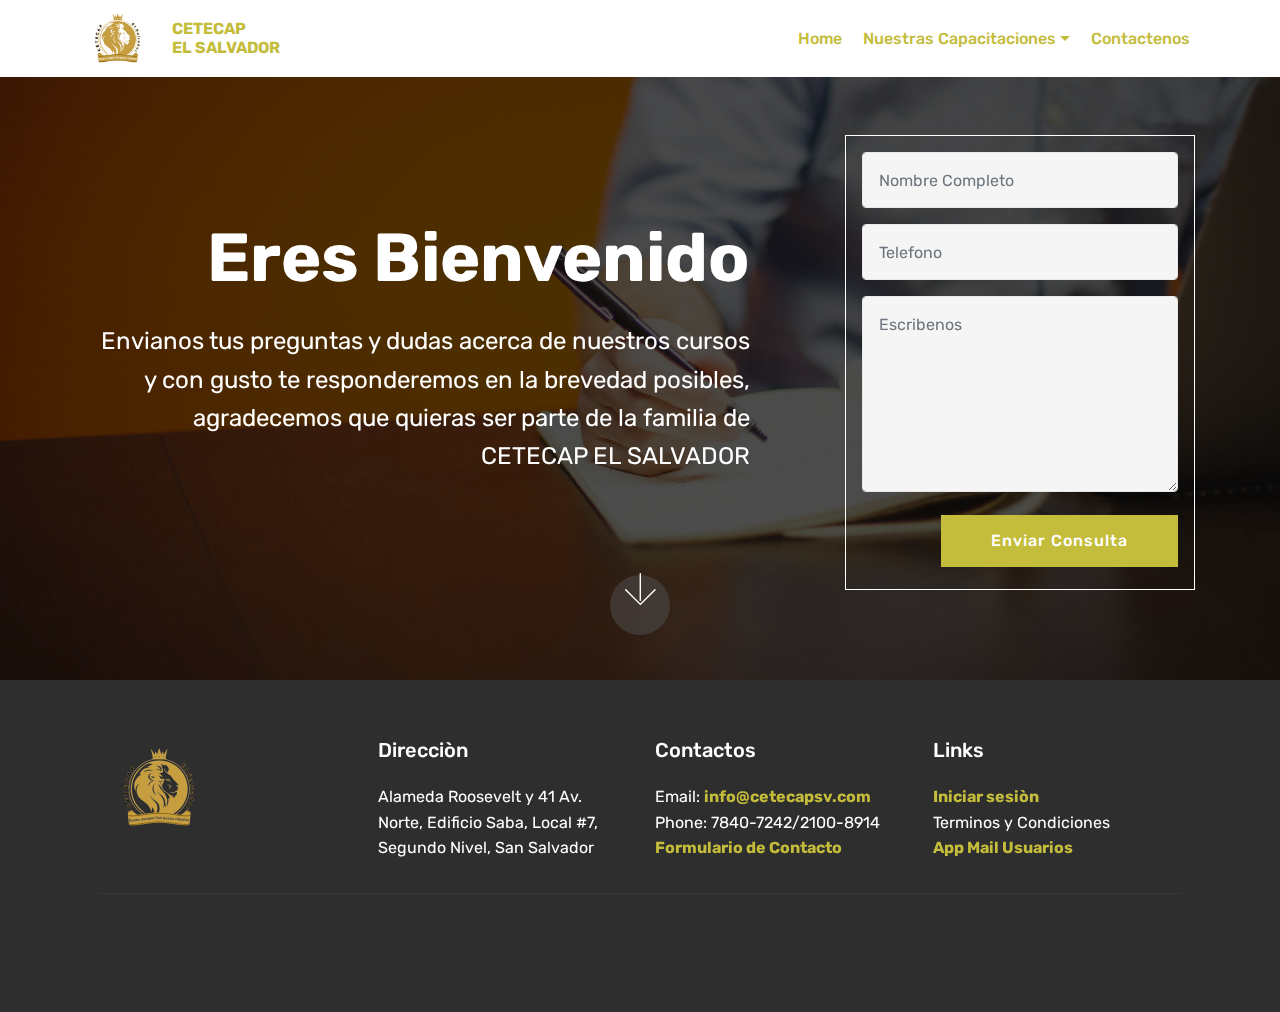
<file: page4.html>
<!DOCTYPE html>
<html >
<head>
  <!-- Site made with Mobirise Website Builder v4.9.3, https://mobirise.com -->
  <meta charset="UTF-8">
  <meta http-equiv="X-UA-Compatible" content="IE=edge">
  <meta name="generator" content="Mobirise v4.9.3, mobirise.com">
  <meta name="viewport" content="width=device-width, initial-scale=1, minimum-scale=1">
  <link rel="shortcut icon" href="assets/images/final-128x99-2.png" type="image/x-icon">
  <meta name="description" content="Nacemos como centro de capacitaciones, ayudando a las personas a adquirir nuevas enseñanzas que podran emplear en su diario vivir, escuela o trabajo enfocado al profesionalismo y la superacion de todos.">
  <title>Informacion</title>
  <link rel="stylesheet" href="assets/web/assets/mobirise-icons/mobirise-icons.css">
  <link rel="stylesheet" href="assets/tether/tether.min.css">
  <link rel="stylesheet" href="assets/bootstrap/css/bootstrap.min.css">
  <link rel="stylesheet" href="assets/bootstrap/css/bootstrap-grid.min.css">
  <link rel="stylesheet" href="assets/bootstrap/css/bootstrap-reboot.min.css">
  <link rel="stylesheet" href="assets/dropdown/css/style.css">
  <link rel="stylesheet" href="assets/animatecss/animate.min.css">
  <link rel="stylesheet" href="assets/socicon/css/styles.css">
  <link rel="stylesheet" href="assets/theme/css/style.css">
  <link rel="stylesheet" href="assets/mobirise/css/mbr-additional.css" type="text/css">
  
  
  
</head>
<body>
  <section class="menu cid-rd7irFO98I" once="menu" id="menu2-q">

    

    <nav class="navbar navbar-expand beta-menu navbar-dropdown align-items-center navbar-fixed-top navbar-toggleable-sm">
        <button class="navbar-toggler navbar-toggler-right" type="button" data-toggle="collapse" data-target="#navbarSupportedContent" aria-controls="navbarSupportedContent" aria-expanded="false" aria-label="Toggle navigation">
            <div class="hamburger">
                <span></span>
                <span></span>
                <span></span>
                <span></span>
            </div>
        </button>
        <div class="menu-logo">
            <div class="navbar-brand">
                <span class="navbar-logo">
                    <a href="index.html">
                        <img src="assets/images/final-122x94.png" alt="Mobirise" title="" style="height: 3.8rem;">
                    </a>
                </span>
                <span class="navbar-caption-wrap"><a class="navbar-caption text-primary display-4" href="index.html">
                        CETECAP <br>EL SALVADOR</a></span>
            </div>
        </div>
        <div class="collapse navbar-collapse" id="navbarSupportedContent">
            <ul class="navbar-nav nav-dropdown nav-right" data-app-modern-menu="true"><li class="nav-item">
                    <a class="nav-link link text-primary display-4" href="index.html">Home</a>
                </li>
                <li class="nav-item dropdown">
                    <a class="nav-link link dropdown-toggle text-primary display-4" href="https://mobirise.co" data-toggle="dropdown-submenu" aria-expanded="false">Nuestras Capacitaciones</a><div class="dropdown-menu"><a class="dropdown-item text-primary display-4" href="page1.html" aria-expanded="false">Cosmetologia Profesional<br></a><a class="dropdown-item text-primary display-4" href="page2.html" aria-expanded="false">Estilismo Profesional</a><a class="dropdown-item text-primary display-4" href="page3.html" aria-expanded="false">Mecanico de Motocicletas</a></div>
                </li><li class="nav-item"><a class="nav-link link text-primary display-4" href="page4.html">Contactenos</a></li></ul>
            
        </div>
    </nav>
</section>

<section class="engine"><a href="https://mobirise.info/g">build your own site for free</a></section><section class="cid-rdn63N9QGy mbr-parallax-background" id="header15-w">

    

    <div class="mbr-overlay" style="opacity: 0.7; background-color: rgb(0, 0, 0);"></div>

    <div class="container align-right">
<div class="row">
    <div class="mbr-white col-lg-8 col-md-7 content-container">
        <h1 class="mbr-section-title mbr-bold pb-3 mbr-fonts-style display-1">
            <br>Eres Bienvenido</h1>
        <p class="mbr-text pb-3 mbr-fonts-style display-5">
            Envianos tus preguntas y dudas acerca de nuestros cursos y con gusto te responderemos en la brevedad posibles, agradecemos que quieras ser parte de la familia de<br>CETECAP EL SALVADOR</p>
    </div>
    <div class="col-lg-4 col-md-5">
    <div class="form-container">
        <div class="media-container-column" data-form-type="formoid">
            <div data-form-alert="" hidden="" class="align-center">Gracias por escribirnos, nos contactaremos contigo en la brevedad posible, Feliz Dia!!</div>
            <form class="mbr-form" action="https://mobirise.com/" method="post" data-form-title="Mobirise Form"><input type="hidden" name="email" data-form-email="true" value="gCnaXFYI0KN0MBab1aqHpiwUDEmHaNI8Nd5BPCTgEA3xFtcJq5torSAhua1depjXnXfPqnnWNBXJnB+mDGUQWb3i6Eec100gty3QjGIde/intsGbG2IAhBf72snO/inL">
                <div data-for="name">
                    <div class="form-group">
                        <input type="text" class="form-control px-3" name="name" data-form-field="Name" placeholder="Nombre Completo" required="" id="name-header15-w">
                    </div>
                </div>
                
                <div data-for="phone">
                    <div class="form-group">
                        <input type="tel" class="form-control px-3" name="phone" data-form-field="Phone" placeholder="Telefono" id="phone-header15-w">
                    </div>
                </div>
                <div class="form-group" data-for="message">
                    <textarea type="text" class="form-control px-3" name="message" rows="7" placeholder="Escribenos" data-form-field="Message" id="message-header15-w"></textarea>
                </div>
                <span class="input-group-btn"><button href="" type="submit" class="btn btn-secondary btn-form display-4">Enviar Consulta</button></span>
            </form>
        </div>
    </div>
    </div>
</div>
    </div>
    <div class="mbr-arrow hidden-sm-down" aria-hidden="true">
        <a href="#next">
            <i class="mbri-down mbr-iconfont"></i>
        </a>
    </div>
</section>

<section class="cid-reiMpsDl5l" id="footer1-y">

    

    

    <div class="container">
        <div class="media-container-row content text-white">
            <div class="col-12 col-md-3">
                <div class="media-wrap">
                    <a href="https://mobirise.co/">
                        <img src="assets/images/final-248x192.png" alt="Mobirise" title="">
                    </a>
                </div>
            </div>
            <div class="col-12 col-md-3 mbr-fonts-style display-7">
                <h5 class="pb-3">
                    Direcciòn</h5>
                <p class="mbr-text">Alameda Roosevelt y 41 Av. Norte, Edificio Saba, Local #7, 
<br>Segundo Nivel, San Salvador&nbsp;</p>
            </div>
            <div class="col-12 col-md-3 mbr-fonts-style display-7">
                <h5 class="pb-3">
                    Contactos
                </h5>
                <p class="mbr-text">
                    Email:<a href="mailto:info@cetecapsv.com"> <strong>info@cetecapsv.com</strong></a>
                    <br>Phone: 7840-7242/2100-8914<br><a href="page4.html"><strong>Formulario de Contacto</strong></a><br></p>
            </div>
            <div class="col-12 col-md-3 mbr-fonts-style display-7">
                <h5 class="pb-3">
                    Links
                </h5>
                <p class="mbr-text"><a href="https://accounts.zoho.com/signin?servicename=VirtualOffice" target="_blank"><strong>Iniciar sesiòn</strong></a>&nbsp;<br>Terminos y Condiciones<br><a href="https://play.google.com/store/apps/details?id=com.zoho.mail&hl=es" target="_blank"><strong>App Mail Usuarios</strong></a></p>
            </div>
        </div>
        <div class="footer-lower">
            <div class="media-container-row">
                <div class="col-sm-12">
                    <hr>
                </div>
            </div>
            <div class="media-container-row mbr-white">
                <div class="col-sm-6 copyright">
                    <p class="mbr-text mbr-fonts-style display-7">
                        © Copyright 2019 CETECAP EL SALVADOR - All Rights Reserved
                    </p>
                </div>
                <div class="col-md-6">
                    <div class="social-list align-right">
                        <div class="soc-item">
                            <a href="tel:7840-7242">
                                <span class="mbr-iconfont mbr-iconfont-social socicon-whatsapp socicon"></span>
                            </a>
                        </div>
                        <div class="soc-item">
                            <a href="https://www.facebook.com/cetecapsv/" target="_blank">
                                <span class="mbr-iconfont mbr-iconfont-social socicon-facebook socicon"></span>
                            </a>
                        </div>
                        <div class="soc-item">
                            <a href="https://www.instagram.com/cetecapsv/" target="_blank">
                                <span class="mbr-iconfont mbr-iconfont-social socicon-instagram socicon"></span>
                            </a>
                        </div>
                        
                        
                        
                    </div>
                </div>
            </div>
        </div>
    </div>
</section>


  <script src="assets/web/assets/jquery/jquery.min.js"></script>
  <script src="assets/popper/popper.min.js"></script>
  <script src="assets/tether/tether.min.js"></script>
  <script src="assets/bootstrap/js/bootstrap.min.js"></script>
  <script src="assets/smoothscroll/smooth-scroll.js"></script>
  <script src="assets/dropdown/js/script.min.js"></script>
  <script src="assets/touchswipe/jquery.touch-swipe.min.js"></script>
  <script src="assets/viewportchecker/jquery.viewportchecker.js"></script>
  <script src="assets/parallax/jarallax.min.js"></script>
  <script src="assets/theme/js/script.js"></script>
  <script src="assets/formoid/formoid.min.js"></script>
  
  
  <input name="animation" type="hidden">
  </body>
</html>
</file>
<file: assets/web/assets/mobirise-icons/mobirise-icons.css>
@font-face {
  font-family: 'MobiriseIcons';
  src:  url('mobirise-icons.eot?spat4u');
  src:  url('mobirise-icons.eot?spat4u#iefix') format('embedded-opentype'),
    url('mobirise-icons.ttf?spat4u') format('truetype'),
    url('mobirise-icons.woff?spat4u') format('woff'),
    url('mobirise-icons.svg?spat4u#MobiriseIcons') format('svg');
  font-weight: normal;
  font-style: normal;
}

[class^="mbri-"], [class*=" mbri-"] {
  /* use !important to prevent issues with browser extensions that change fonts */
  font-family: MobiriseIcons !important;
  speak: none;
  font-style: normal;
  font-weight: normal;
  font-variant: normal;
  text-transform: none;
  line-height: 1;

  /* Better Font Rendering =========== */
  -webkit-font-smoothing: antialiased;
  -moz-osx-font-smoothing: grayscale;
}

.mbri-add-submenu:before {
  content: "\e900";
}
.mbri-alert:before {
  content: "\e901";
}
.mbri-align-center:before {
  content: "\e902";
}
.mbri-align-justify:before {
  content: "\e903";
}
.mbri-align-left:before {
  content: "\e904";
}
.mbri-align-right:before {
  content: "\e905";
}
.mbri-android:before {
  content: "\e906";
}
.mbri-apple:before {
  content: "\e907";
}
.mbri-arrow-down:before {
  content: "\e908";
}
.mbri-arrow-next:before {
  content: "\e909";
}
.mbri-arrow-prev:before {
  content: "\e90a";
}
.mbri-arrow-up:before {
  content: "\e90b";
}
.mbri-bold:before {
  content: "\e90c";
}
.mbri-bookmark:before {
  content: "\e90d";
}
.mbri-bootstrap:before {
  content: "\e90e";
}
.mbri-briefcase:before {
  content: "\e90f";
}
.mbri-browse:before {
  content: "\e910";
}
.mbri-bulleted-list:before {
  content: "\e911";
}
.mbri-calendar:before {
  content: "\e912";
}
.mbri-camera:before {
  content: "\e913";
}
.mbri-cart-add:before {
  content: "\e914";
}
.mbri-cart-full:before {
  content: "\e915";
}
.mbri-cash:before {
  content: "\e916";
}
.mbri-change-style:before {
  content: "\e917";
}
.mbri-chat:before {
  content: "\e918";
}
.mbri-clock:before {
  content: "\e919";
}
.mbri-close:before {
  content: "\e91a";
}
.mbri-cloud:before {
  content: "\e91b";
}
.mbri-code:before {
  content: "\e91c";
}
.mbri-contact-form:before {
  content: "\e91d";
}
.mbri-credit-card:before {
  content: "\e91e";
}
.mbri-cursor-click:before {
  content: "\e91f";
}
.mbri-cust-feedback:before {
  content: "\e920";
}
.mbri-database:before {
  content: "\e921";
}
.mbri-delivery:before {
  content: "\e922";
}
.mbri-desktop:before {
  content: "\e923";
}
.mbri-devices:before {
  content: "\e924";
}
.mbri-down:before {
  content: "\e925";
}
.mbri-download:before {
  content: "\e989";
}
.mbri-drag-n-drop:before {
  content: "\e927";
}
.mbri-drag-n-drop2:before {
  content: "\e928";
}
.mbri-edit:before {
  content: "\e929";
}
.mbri-edit2:before {
  content: "\e92a";
}
.mbri-error:before {
  content: "\e92b";
}
.mbri-extension:before {
  content: "\e92c";
}
.mbri-features:before {
  content: "\e92d";
}
.mbri-file:before {
  content: "\e92e";
}
.mbri-flag:before {
  content: "\e92f";
}
.mbri-folder:before {
  content: "\e930";
}
.mbri-gift:before {
  content: "\e931";
}
.mbri-github:before {
  content: "\e932";
}
.mbri-globe:before {
  content: "\e933";
}
.mbri-globe-2:before {
  content: "\e934";
}
.mbri-growing-chart:before {
  content: "\e935";
}
.mbri-hearth:before {
  content: "\e936";
}
.mbri-help:before {
  content: "\e937";
}
.mbri-home:before {
  content: "\e938";
}
.mbri-hot-cup:before {
  content: "\e939";
}
.mbri-idea:before {
  content: "\e93a";
}
.mbri-image-gallery:before {
  content: "\e93b";
}
.mbri-image-slider:before {
  content: "\e93c";
}
.mbri-info:before {
  content: "\e93d";
}
.mbri-italic:before {
  content: "\e93e";
}
.mbri-key:before {
  content: "\e93f";
}
.mbri-laptop:before {
  content: "\e940";
}
.mbri-layers:before {
  content: "\e941";
}
.mbri-left-right:before {
  content: "\e942";
}
.mbri-left:before {
  content: "\e943";
}
.mbri-letter:before {
  content: "\e944";
}
.mbri-like:before {
  content: "\e945";
}
.mbri-link:before {
  content: "\e946";
}
.mbri-lock:before {
  content: "\e947";
}
.mbri-login:before {
  content: "\e948";
}
.mbri-logout:before {
  content: "\e949";
}
.mbri-magic-stick:before {
  content: "\e94a";
}
.mbri-map-pin:before {
  content: "\e94b";
}
.mbri-menu:before {
  content: "\e94c";
}
.mbri-mobile:before {
  content: "\e94d";
}
.mbri-mobile2:before {
  content: "\e94e";
}
.mbri-mobirise:before {
  content: "\e94f";
}
.mbri-more-horizontal:before {
  content: "\e950";
}
.mbri-more-vertical:before {
  content: "\e951";
}
.mbri-music:before {
  content: "\e952";
}
.mbri-new-file:before {
  content: "\e953";
}
.mbri-numbered-list:before {
  content: "\e954";
}
.mbri-opened-folder:before {
  content: "\e955";
}
.mbri-pages:before {
  content: "\e956";
}
.mbri-paper-plane:before {
  content: "\e957";
}
.mbri-paperclip:before {
  content: "\e958";
}
.mbri-photo:before {
  content: "\e959";
}
.mbri-photos:before {
  content: "\e95a";
}
.mbri-pin:before {
  content: "\e95b";
}
.mbri-play:before {
  content: "\e95c";
}
.mbri-plus:before {
  content: "\e95d";
}
.mbri-preview:before {
  content: "\e95e";
}
.mbri-print:before {
  content: "\e95f";
}
.mbri-protect:before {
  content: "\e960";
}
.mbri-question:before {
  content: "\e961";
}
.mbri-quote-left:before {
  content: "\e962";
}
.mbri-quote-right:before {
  content: "\e963";
}
.mbri-refresh:before {
  content: "\e964";
}
.mbri-responsive:before {
  content: "\e965";
}
.mbri-right:before {
  content: "\e966";
}
.mbri-rocket:before {
  content: "\e967";
}
.mbri-sad-face:before {
  content: "\e968";
}
.mbri-sale:before {
  content: "\e969";
}
.mbri-save:before {
  content: "\e96a";
}
.mbri-search:before {
  content: "\e96b";
}
.mbri-setting:before {
  content: "\e96c";
}
.mbri-setting2:before {
  content: "\e96d";
}
.mbri-setting3:before {
  content: "\e96e";
}
.mbri-share:before {
  content: "\e96f";
}
.mbri-shopping-bag:before {
  content: "\e970";
}
.mbri-shopping-basket:before {
  content: "\e971";
}
.mbri-shopping-cart:before {
  content: "\e972";
}
.mbri-sites:before {
  content: "\e973";
}
.mbri-smile-face:before {
  content: "\e974";
}
.mbri-speed:before {
  content: "\e975";
}
.mbri-star:before {
  content: "\e976";
}
.mbri-success:before {
  content: "\e977";
}
.mbri-sun:before {
  content: "\e978";
}
.mbri-sun2:before {
  content: "\e979";
}
.mbri-tablet:before {
  content: "\e97a";
}
.mbri-tablet-vertical:before {
  content: "\e97b";
}
.mbri-target:before {
  content: "\e97c";
}
.mbri-timer:before {
  content: "\e97d";
}
.mbri-to-ftp:before {
  content: "\e97e";
}
.mbri-to-local-drive:before {
  content: "\e97f";
}
.mbri-touch-swipe:before {
  content: "\e980";
}
.mbri-touch:before {
  content: "\e981";
}
.mbri-trash:before {
  content: "\e982";
}
.mbri-underline:before {
  content: "\e983";
}
.mbri-unlink:before {
  content: "\e984";
}
.mbri-unlock:before {
  content: "\e985";
}
.mbri-up-down:before {
  content: "\e986";
}
.mbri-up:before {
  content: "\e987";
}
.mbri-update:before {
  content: "\e988";
}
.mbri-upload:before {
 content: "\e926"; 
}
.mbri-user:before {
  content: "\e98a";
}
.mbri-user2:before {
  content: "\e98b";
}
.mbri-users:before {
  content: "\e98c";
}
.mbri-video:before {
  content: "\e98d";
}
.mbri-video-play:before {
  content: "\e98e";
}
.mbri-watch:before {
  content: "\e98f";
}
.mbri-website-theme:before {
  content: "\e990";
}
.mbri-wifi:before {
  content: "\e991";
}
.mbri-windows:before {
  content: "\e992";
}
.mbri-zoom-out:before {
  content: "\e993";
}
.mbri-redo:before {
  content: "\e994";
}
.mbri-undo:before {
  content: "\e995";
}
</file>
<file: assets/dropdown/css/style.css>
.navbar-dropdown {
  left: 0;
  padding: 0;
  position: absolute;
  right: 0;
  top: 0;
  transition: all 0.45s ease;
  z-index: 1030;
  background: #282828; }
  .navbar-dropdown .navbar-logo {
    margin-right: 0.8rem;
    transition: margin 0.3s ease-in-out;
    vertical-align: middle; }
    .navbar-dropdown .navbar-logo img {
      height: 3.125rem;
      transition: all 0.3s ease-in-out; }
    .navbar-dropdown .navbar-logo.mbr-iconfont {
      font-size: 3.125rem;
      line-height: 3.125rem; }
  .navbar-dropdown .navbar-caption {
    font-weight: 700;
    white-space: normal;
    vertical-align: -4px;
    line-height: 3.125rem !important; }
    .navbar-dropdown .navbar-caption, .navbar-dropdown .navbar-caption:hover {
      color: inherit;
      text-decoration: none; }
  .navbar-dropdown .mbr-iconfont + .navbar-caption {
    vertical-align: -1px; }
  .navbar-dropdown.navbar-fixed-top {
    position: fixed; }
  .navbar-dropdown .navbar-brand span {
    vertical-align: -4px; }
  .navbar-dropdown.bg-color.transparent {
    background: none; }
  .navbar-dropdown.navbar-short .navbar-brand {
    padding: 0.625rem 0; }
    .navbar-dropdown.navbar-short .navbar-brand span {
      vertical-align: -1px; }
  .navbar-dropdown.navbar-short .navbar-caption {
    line-height: 2.375rem !important;
    vertical-align: -2px; }
  .navbar-dropdown.navbar-short .navbar-logo {
    margin-right: 0.5rem; }
    .navbar-dropdown.navbar-short .navbar-logo img {
      height: 2.375rem; }
    .navbar-dropdown.navbar-short .navbar-logo.mbr-iconfont {
      font-size: 2.375rem;
      line-height: 2.375rem; }
  .navbar-dropdown.navbar-short .mbr-table-cell {
    height: 3.625rem; }
  .navbar-dropdown .navbar-close {
    left: 0.6875rem;
    position: fixed;
    top: 0.75rem;
    z-index: 1000; }
  .navbar-dropdown .hamburger-icon {
    content: "";
    display: inline-block;
    vertical-align: middle;
    width: 16px;
    -webkit-box-shadow: 0 -6px 0 1px #282828,0 0 0 1px #282828,0 6px 0 1px #282828;
    -moz-box-shadow: 0 -6px 0 1px #282828,0 0 0 1px #282828,0 6px 0 1px #282828;
    box-shadow: 0 -6px 0 1px #282828,0 0 0 1px #282828,0 6px 0 1px #282828; }

.dropdown-menu .dropdown-toggle[data-toggle="dropdown-submenu"]::after {
  border-bottom: 0.35em solid transparent;
  border-left: 0.35em solid;
  border-right: 0;
  border-top: 0.35em solid transparent;
  margin-left: 0.3rem; }

.dropdown-menu .dropdown-item:focus {
  outline: 0; }

.nav-dropdown {
  font-size: 0.75rem;
  font-weight: 500;
  height: auto !important; }
  .nav-dropdown .nav-btn {
    padding-left: 1rem; }
  .nav-dropdown .link {
    margin: .667em 1.667em;
    font-weight: 500;
    padding: 0;
    transition: color .2s ease-in-out; }
    .nav-dropdown .link.dropdown-toggle {
      margin-right: 2.583em; }
      .nav-dropdown .link.dropdown-toggle::after {
        margin-left: .25rem;
        border-top: 0.35em solid;
        border-right: 0.35em solid transparent;
        border-left: 0.35em solid transparent;
        border-bottom: 0; }
      .nav-dropdown .link.dropdown-toggle[aria-expanded="true"] {
        margin: 0;
        padding: 0.667em 3.263em  0.667em 1.667em; }
  .nav-dropdown .link::after,
  .nav-dropdown .dropdown-item::after {
    color: inherit; }
  .nav-dropdown .btn {
    font-size: 0.75rem;
    font-weight: 700;
    letter-spacing: 0;
    margin-bottom: 0;
    padding-left: 1.25rem;
    padding-right: 1.25rem; }
  .nav-dropdown .dropdown-menu {
    border-radius: 0;
    border: 0;
    left: 0;
    margin: 0;
    padding-bottom: 1.25rem;
    padding-top: 1.25rem;
    position: relative; }
  .nav-dropdown .dropdown-submenu {
    margin-left: 0.125rem;
    top: 0; }
  .nav-dropdown .dropdown-item {
    font-weight: 500;
    line-height: 2;
    padding: 0.3846em 4.615em 0.3846em 1.5385em;
    position: relative;
    transition: color .2s ease-in-out, background-color .2s ease-in-out; }
    .nav-dropdown .dropdown-item::after {
      margin-top: -0.3077em;
      position: absolute;
      right: 1.1538em;
      top: 50%; }
    .nav-dropdown .dropdown-item:focus, .nav-dropdown .dropdown-item:hover {
      background: none; }

@media (max-width: 767px) {
  .nav-dropdown.navbar-toggleable-sm {
    bottom: 0;
    display: none;
    left: 0;
    overflow-x: hidden;
    position: fixed;
    top: 0;
    transform: translateX(-100%);
    -ms-transform: translateX(-100%);
    -webkit-transform: translateX(-100%);
    width: 18.75rem;
    z-index: 999; } }
.nav-dropdown.navbar-toggleable-xl {
  bottom: 0;
  display: none;
  left: 0;
  overflow-x: hidden;
  position: fixed;
  top: 0;
  transform: translateX(-100%);
  -ms-transform: translateX(-100%);
  -webkit-transform: translateX(-100%);
  width: 18.75rem;
  z-index: 999; }

.nav-dropdown-sm {
  display: block !important;
  overflow-x: hidden;
  overflow: auto;
  padding-top: 3.875rem; }
  .nav-dropdown-sm::after {
    content: "";
    display: block;
    height: 3rem;
    width: 100%; }
  .nav-dropdown-sm.collapse.in ~ .navbar-close {
    display: block !important; }
  .nav-dropdown-sm.collapsing, .nav-dropdown-sm.collapse.in {
    transform: translateX(0);
    -ms-transform: translateX(0);
    -webkit-transform: translateX(0);
    transition: all 0.25s ease-out;
    -webkit-transition: all 0.25s ease-out;
    background: #282828; }
  .nav-dropdown-sm.collapsing[aria-expanded="false"] {
    transform: translateX(-100%);
    -ms-transform: translateX(-100%);
    -webkit-transform: translateX(-100%); }
  .nav-dropdown-sm .nav-item {
    display: block;
    margin-left: 0 !important;
    padding-left: 0; }
  .nav-dropdown-sm .link,
  .nav-dropdown-sm .dropdown-item {
    border-top: 1px dotted rgba(255, 255, 255, 0.1);
    font-size: 0.8125rem;
    line-height: 1.6;
    margin: 0 !important;
    padding: 0.875rem 2.4rem 0.875rem 1.5625rem !important;
    position: relative;
    white-space: normal; }
    .nav-dropdown-sm .link:focus, .nav-dropdown-sm .link:hover,
    .nav-dropdown-sm .dropdown-item:focus,
    .nav-dropdown-sm .dropdown-item:hover {
      background: rgba(0, 0, 0, 0.2) !important;
      color: #c0a375; }
  .nav-dropdown-sm .nav-btn {
    position: relative;
    padding: 1.5625rem 1.5625rem 0 1.5625rem; }
    .nav-dropdown-sm .nav-btn::before {
      border-top: 1px dotted rgba(255, 255, 255, 0.1);
      content: "";
      left: 0;
      position: absolute;
      top: 0;
      width: 100%; }
    .nav-dropdown-sm .nav-btn + .nav-btn {
      padding-top: 0.625rem; }
      .nav-dropdown-sm .nav-btn + .nav-btn::before {
        display: none; }
  .nav-dropdown-sm .btn {
    padding: 0.625rem 0; }
  .nav-dropdown-sm .dropdown-toggle[data-toggle="dropdown-submenu"]::after {
    margin-left: .25rem;
    border-top: 0.35em solid;
    border-right: 0.35em solid transparent;
    border-left: 0.35em solid transparent;
    border-bottom: 0; }
  .nav-dropdown-sm .dropdown-toggle[data-toggle="dropdown-submenu"][aria-expanded="true"]::after {
    border-top: 0;
    border-right: 0.35em solid transparent;
    border-left: 0.35em solid transparent;
    border-bottom: 0.35em solid; }
  .nav-dropdown-sm .dropdown-menu {
    margin: 0;
    padding: 0;
    position: relative;
    top: 0;
    left: 0;
    width: 100%;
    border: 0;
    float: none;
    border-radius: 0;
    background: none; }
  .nav-dropdown-sm .dropdown-submenu {
    left: 100%;
    margin-left: 0.125rem;
    margin-top: -1.25rem;
    top: 0; }

.navbar-toggleable-sm .nav-dropdown .dropdown-menu {
  position: absolute; }

.navbar-toggleable-sm .nav-dropdown .dropdown-submenu {
  left: 100%;
  margin-left: 0.125rem;
  margin-top: -1.25rem;
  top: 0; }

.navbar-toggleable-sm.opened .nav-dropdown .dropdown-menu {
  position: relative; }

.navbar-toggleable-sm.opened .nav-dropdown .dropdown-submenu {
  left: 0;
  margin-left: 00rem;
  margin-top: 0rem;
  top: 0; }

.is-builder .nav-dropdown.collapsing {
  transition: none !important; }

/*# sourceMappingURL=style.css.map */
</file>
<file: assets/socicon/css/styles.css>
@charset "UTF-8";

@font-face {
  font-family: "socicon";
  src:url("../fonts/socicon.eot");
  src:url("../fonts/socicon.eot?#iefix") format("embedded-opentype"),
    url("../fonts/socicon.woff") format("woff"),
    url("../fonts/socicon.ttf") format("truetype"),
    url("../fonts/socicon.svg#socicon") format("svg");
  font-weight: normal;
  font-style: normal;

}

[data-icon]:before {
  font-family: "socicon" !important;
  content: attr(data-icon);
  font-style: normal !important;
  font-weight: normal !important;
  font-variant: normal !important;
  text-transform: none !important;
  speak: none;
  line-height: 1;
  -webkit-font-smoothing: antialiased;
  -moz-osx-font-smoothing: grayscale;
}

[class^="socicon-"]:before,
[class*=" socicon-"]:before {
  font-family: "socicon" !important;
  font-style: normal !important;
  font-weight: normal !important;
  font-variant: normal !important;
  text-transform: none !important;
  speak: none;
  line-height: 1;
  -webkit-font-smoothing: antialiased;
  -moz-osx-font-smoothing: grayscale;
}

.socicon-modelmayhem:before {
  content: "\e000";
}
.socicon-mixcloud:before {
  content: "\e001";
}
.socicon-drupal:before {
  content: "\e002";
}
.socicon-swarm:before {
  content: "\e003";
}
.socicon-istock:before {
  content: "\e004";
}
.socicon-yammer:before {
  content: "\e005";
}
.socicon-ello:before {
  content: "\e006";
}
.socicon-stackoverflow:before {
  content: "\e007";
}
.socicon-persona:before {
  content: "\e008";
}
.socicon-triplej:before {
  content: "\e009";
}
.socicon-houzz:before {
  content: "\e00a";
}
.socicon-rss:before {
  content: "\e00b";
}
.socicon-paypal:before {
  content: "\e00c";
}
.socicon-odnoklassniki:before {
  content: "\e00d";
}
.socicon-airbnb:before {
  content: "\e00e";
}
.socicon-periscope:before {
  content: "\e00f";
}
.socicon-outlook:before {
  content: "\e010";
}
.socicon-coderwall:before {
  content: "\e011";
}
.socicon-tripadvisor:before {
  content: "\e012";
}
.socicon-appnet:before {
  content: "\e013";
}
.socicon-goodreads:before {
  content: "\e014";
}
.socicon-tripit:before {
  content: "\e015";
}
.socicon-lanyrd:before {
  content: "\e016";
}
.socicon-slideshare:before {
  content: "\e017";
}
.socicon-buffer:before {
  content: "\e018";
}
.socicon-disqus:before {
  content: "\e019";
}
.socicon-vkontakte:before {
  content: "\e01a";
}
.socicon-whatsapp:before {
  content: "\e01b";
}
.socicon-patreon:before {
  content: "\e01c";
}
.socicon-storehouse:before {
  content: "\e01d";
}
.socicon-pocket:before {
  content: "\e01e";
}
.socicon-mail:before {
  content: "\e01f";
}
.socicon-blogger:before {
  content: "\e020";
}
.socicon-technorati:before {
  content: "\e021";
}
.socicon-reddit:before {
  content: "\e022";
}
.socicon-dribbble:before {
  content: "\e023";
}
.socicon-stumbleupon:before {
  content: "\e024";
}
.socicon-digg:before {
  content: "\e025";
}
.socicon-envato:before {
  content: "\e026";
}
.socicon-behance:before {
  content: "\e027";
}
.socicon-delicious:before {
  content: "\e028";
}
.socicon-deviantart:before {
  content: "\e029";
}
.socicon-forrst:before {
  content: "\e02a";
}
.socicon-play:before {
  content: "\e02b";
}
.socicon-zerply:before {
  content: "\e02c";
}
.socicon-wikipedia:before {
  content: "\e02d";
}
.socicon-apple:before {
  content: "\e02e";
}
.socicon-flattr:before {
  content: "\e02f";
}
.socicon-github:before {
  content: "\e030";
}
.socicon-renren:before {
  content: "\e031";
}
.socicon-friendfeed:before {
  content: "\e032";
}
.socicon-newsvine:before {
  content: "\e033";
}
.socicon-identica:before {
  content: "\e034";
}
.socicon-bebo:before {
  content: "\e035";
}
.socicon-zynga:before {
  content: "\e036";
}
.socicon-steam:before {
  content: "\e037";
}
.socicon-xbox:before {
  content: "\e038";
}
.socicon-windows:before {
  content: "\e039";
}
.socicon-qq:before {
  content: "\e03a";
}
.socicon-douban:before {
  content: "\e03b";
}
.socicon-meetup:before {
  content: "\e03c";
}
.socicon-playstation:before {
  content: "\e03d";
}
.socicon-android:before {
  content: "\e03e";
}
.socicon-snapchat:before {
  content: "\e03f";
}
.socicon-twitter:before {
  content: "\e040";
}
.socicon-facebook:before {
  content: "\e041";
}
.socicon-googleplus:before {
  content: "\e042";
}
.socicon-pinterest:before {
  content: "\e043";
}
.socicon-foursquare:before {
  content: "\e044";
}
.socicon-yahoo:before {
  content: "\e045";
}
.socicon-skype:before {
  content: "\e046";
}
.socicon-yelp:before {
  content: "\e047";
}
.socicon-feedburner:before {
  content: "\e048";
}
.socicon-linkedin:before {
  content: "\e049";
}
.socicon-viadeo:before {
  content: "\e04a";
}
.socicon-xing:before {
  content: "\e04b";
}
.socicon-myspace:before {
  content: "\e04c";
}
.socicon-soundcloud:before {
  content: "\e04d";
}
.socicon-spotify:before {
  content: "\e04e";
}
.socicon-grooveshark:before {
  content: "\e04f";
}
.socicon-lastfm:before {
  content: "\e050";
}
.socicon-youtube:before {
  content: "\e051";
}
.socicon-vimeo:before {
  content: "\e052";
}
.socicon-dailymotion:before {
  content: "\e053";
}
.socicon-vine:before {
  content: "\e054";
}
.socicon-flickr:before {
  content: "\e055";
}
.socicon-500px:before {
  content: "\e056";
}
.socicon-wordpress:before {
  content: "\e058";
}
.socicon-tumblr:before {
  content: "\e059";
}
.socicon-twitch:before {
  content: "\e05a";
}
.socicon-8tracks:before {
  content: "\e05b";
}
.socicon-amazon:before {
  content: "\e05c";
}
.socicon-icq:before {
  content: "\e05d";
}
.socicon-smugmug:before {
  content: "\e05e";
}
.socicon-ravelry:before {
  content: "\e05f";
}
.socicon-weibo:before {
  content: "\e060";
}
.socicon-baidu:before {
  content: "\e061";
}
.socicon-angellist:before {
  content: "\e062";
}
.socicon-ebay:before {
  content: "\e063";
}
.socicon-imdb:before {
  content: "\e064";
}
.socicon-stayfriends:before {
  content: "\e065";
}
.socicon-residentadvisor:before {
  content: "\e066";
}
.socicon-google:before {
  content: "\e067";
}
.socicon-yandex:before {
  content: "\e068";
}
.socicon-sharethis:before {
  content: "\e069";
}
.socicon-bandcamp:before {
  content: "\e06a";
}
.socicon-itunes:before {
  content: "\e06b";
}
.socicon-deezer:before {
  content: "\e06c";
}
.socicon-telegram:before {
  content: "\e06e";
}
.socicon-openid:before {
  content: "\e06f";
}
.socicon-amplement:before {
  content: "\e070";
}
.socicon-viber:before {
  content: "\e071";
}
.socicon-zomato:before {
  content: "\e072";
}
.socicon-draugiem:before {
  content: "\e074";
}
.socicon-endomodo:before {
  content: "\e075";
}
.socicon-filmweb:before {
  content: "\e076";
}
.socicon-stackexchange:before {
  content: "\e077";
}
.socicon-wykop:before {
  content: "\e078";
}
.socicon-teamspeak:before {
  content: "\e079";
}
.socicon-teamviewer:before {
  content: "\e07a";
}
.socicon-ventrilo:before {
  content: "\e07b";
}
.socicon-younow:before {
  content: "\e07c";
}
.socicon-raidcall:before {
  content: "\e07d";
}
.socicon-mumble:before {
  content: "\e07e";
}
.socicon-medium:before {
  content: "\e06d";
}
.socicon-bebee:before {
  content: "\e07f";
}
.socicon-hitbox:before {
  content: "\e080";
}
.socicon-reverbnation:before {
  content: "\e081";
}
.socicon-formulr:before {
  content: "\e082";
}
.socicon-instagram:before {
  content: "\e057";
}
.socicon-battlenet:before {
  content: "\e083";
}
.socicon-chrome:before {
  content: "\e084";
}
.socicon-discord:before {
  content: "\e086";
}
.socicon-issuu:before {
  content: "\e087";
}
.socicon-macos:before {
  content: "\e088";
}
.socicon-firefox:before {
  content: "\e089";
}
.socicon-opera:before {
  content: "\e08d";
}
.socicon-keybase:before {
  content: "\e090";
}
.socicon-alliance:before {
  content: "\e091";
}
.socicon-livejournal:before {
  content: "\e092";
}
.socicon-googlephotos:before {
  content: "\e093";
}
.socicon-horde:before {
  content: "\e094";
}
.socicon-etsy:before {
  content: "\e095";
}
.socicon-zapier:before {
  content: "\e096";
}
.socicon-google-scholar:before {
  content: "\e097";
}
.socicon-researchgate:before {
  content: "\e098";
}
.socicon-wechat:before {
  content: "\e099";
}
.socicon-strava:before {
  content: "\e09a";
}
.socicon-line:before {
  content: "\e09b";
}
.socicon-lyft:before {
  content: "\e09c";
}
.socicon-uber:before {
  content: "\e09d";
}
.socicon-songkick:before {
  content: "\e09e";
}
.socicon-viewbug:before {
  content: "\e09f";
}
.socicon-googlegroups:before {
  content: "\e0a0";
}
.socicon-quora:before {
  content: "\e073";
}
.socicon-diablo:before {
  content: "\e085";
}
.socicon-blizzard:before {
  content: "\e0a1";
}
.socicon-hearthstone:before {
  content: "\e08b";
}
.socicon-heroes:before {
  content: "\e08a";
}
.socicon-overwatch:before {
  content: "\e08c";
}
.socicon-warcraft:before {
  content: "\e08e";
}
.socicon-starcraft:before {
  content: "\e08f";
}
.socicon-beam:before {
  content: "\e0a2";
}
.socicon-curse:before {
  content: "\e0a3";
}
.socicon-player:before {
  content: "\e0a4";
}
.socicon-streamjar:before {
  content: "\e0a5";
}
.socicon-nintendo:before {
  content: "\e0a6";
}
.socicon-hellocoton:before {
  content: "\e0a7";
}
</file>
<file: assets/theme/css/style.css>
/*!
 * Mobirise v4 theme (https://mobirise.com/)
 * Copyright 2017 Mobirise
 */
section {
  background-color: #eeeeee; }

section,
.container,
.container-fluid {
  position: relative;
  word-wrap: break-word; }

a.mbr-iconfont:hover {
  text-decoration: none; }

.article .lead p, .article .lead ul, .article .lead ol, .article .lead pre, .article .lead blockquote {
  margin-bottom: 0; }

a {
  font-style: normal;
  font-weight: 400;
  cursor: pointer; }
  a, a:hover {
    text-decoration: none; }

figure {
  margin-bottom: 0; }

body {
  color: #232323; }

h1, h2, h3, h4, h5, h6,
.h1, .h2, .h3, .h4, .h5, .h6,
.display-1, .display-2, .display-3, .display-4 {
  line-height: 1;
  word-break: break-word;
  word-wrap: break-word; }

b, strong {
  font-weight: bold; }

blockquote {
  padding: 10px 0 10px 20px;
  position: relative;
  border-left: 2px solid;
  border-color: #ff3366; }

input:-webkit-autofill, input:-webkit-autofill:hover, input:-webkit-autofill:focus, input:-webkit-autofill:active {
  transition-delay: 9999s;
  transition-property: background-color, color; }

textarea[type="hidden"] {
  display: none; }

body {
  position: relative; }

section {
  background-position: 50% 50%;
  background-repeat: no-repeat;
  background-size: cover; }
  section .mbr-background-video,
  section .mbr-background-video-preview {
    position: absolute;
    bottom: 0;
    left: 0;
    right: 0;
    top: 0; }

.hidden {
  visibility: hidden; }

.mbr-z-index20 {
  z-index: 20; }

/*! Base colors */
.mbr-white {
  color: #ffffff; }

.mbr-black {
  color: #000000; }

.mbr-bg-white {
  background-color: #ffffff; }

.mbr-bg-black {
  background-color: #000000; }

/*! Text-aligns */
.align-left {
  text-align: left; }

.align-center {
  text-align: center; }

.align-right {
  text-align: right; }

@media (max-width: 767px) {
  .align-left, .align-center, .align-right, .mbr-section-btn, .mbr-section-title {
    text-align: center; } }
/*! Font-weight  */
.mbr-light {
  font-weight: 300; }

.mbr-regular {
  font-weight: 400; }

.mbr-semibold {
  font-weight: 500; }

.mbr-bold {
  font-weight: 700; }

/*! Media  */
.media-size-item {
  -webkit-flex: 1 1 auto;
  -moz-flex: 1 1 auto;
  -ms-flex: 1 1 auto;
  -o-flex: 1 1 auto;
  flex: 1 1 auto; }

.media-content {
  -webkit-flex-basis: 100%;
  flex-basis: 100%; }

.media-container-row {
  display: -ms-flexbox;
  display: -webkit-flex;
  display: flex;
  -webkit-flex-direction: row;
  -ms-flex-direction: row;
  flex-direction: row;
  -webkit-flex-wrap: wrap;
  -ms-flex-wrap: wrap;
  flex-wrap: wrap;
  -webkit-justify-content: center;
  -ms-flex-pack: center;
  justify-content: center;
  -webkit-align-content: center;
  -ms-flex-line-pack: center;
  align-content: center;
  -webkit-align-items: start;
  -ms-flex-align: start;
  align-items: start; }
  .media-container-row .media-size-item {
    width: 400px; }

.media-container-column {
  display: -ms-flexbox;
  display: -webkit-flex;
  display: flex;
  -webkit-flex-direction: column;
  -ms-flex-direction: column;
  flex-direction: column;
  -webkit-flex-wrap: wrap;
  -ms-flex-wrap: wrap;
  flex-wrap: wrap;
  -webkit-justify-content: center;
  -ms-flex-pack: center;
  justify-content: center;
  -webkit-align-content: center;
  -ms-flex-line-pack: center;
  align-content: center;
  -webkit-align-items: stretch;
  -ms-flex-align: stretch;
  align-items: stretch; }
  .media-container-column > * {
    width: 100%; }

@media (min-width: 992px) {
  .media-container-row {
    -webkit-flex-wrap: nowrap;
    -ms-flex-wrap: nowrap;
    flex-wrap: nowrap; } }
figure {
  overflow: hidden; }

figure[mbr-media-size] {
  transition: width 0.1s; }

.mbr-figure img, .mbr-figure iframe {
  display: block;
  width: 100%; }

.card {
  background-color: transparent;
  border: none; }

.card-img {
  text-align: center;
  flex-shrink: 0;
  -webkit-flex-shrink: 0; }

.media {
  max-width: 100%;
  margin: 0 auto; }

.mbr-figure {
  -ms-flex-item-align: center;
  -ms-grid-row-align: center;
  -webkit-align-self: center;
  align-self: center; }

.media-container > div {
  max-width: 100%; }

.mbr-figure img, .card-img img {
  width: 100%; }

@media (max-width: 991px) {
  .media-size-item {
    width: auto !important; }

  .media {
    width: auto; }

  .mbr-figure {
    width: 100% !important; } }
/*! Buttons */
.mbr-section-btn {
  margin-left: -.25rem;
  margin-right: -.25rem;
  font-size: 0; }

nav .mbr-section-btn {
  margin-left: 0rem;
  margin-right: 0rem; }

/*! Btn icon margin */
.btn .mbr-iconfont, .btn.btn-sm .mbr-iconfont {
  cursor: pointer;
  margin-right: 0.5rem; }

.btn.btn-md .mbr-iconfont, .btn.btn-md .mbr-iconfont {
  margin-right: 0.8rem; }

.mbr-regular {
  font-weight: 400; }

.mbr-semibold {
  font-weight: 500; }

.mbr-bold {
  font-weight: 700; }

[type="submit"] {
  -webkit-appearance: none; }

/*! Full-screen */
.mbr-fullscreen .mbr-overlay {
  min-height: 100vh; }

.mbr-fullscreen {
  display: flex;
  display: -webkit-flex;
  display: -moz-flex;
  display: -ms-flex;
  display: -o-flex;
  align-items: center;
  -webkit-align-items: center;
  min-height: 100vh;
  padding-top: 3rem;
  padding-bottom: 3rem; }

/*! Map */
.map {
  height: 25rem;
  position: relative; }
  .map iframe {
    width: 100%;
    height: 100%; }

/* Form */
.form-asterisk {
  font-family: initial;
  position: absolute;
  top: -2px;
  font-weight: normal; }

/*! Scroll to top arrow */
.mbr-arrow-up {
  bottom: 25px;
  right: 90px;
  position: fixed;
  text-align: right;
  z-index: 5000;
  color: #ffffff;
  font-size: 32px;
  transform: rotate(180deg);
  -webkit-transform: rotate(180deg); }

.mbr-arrow-up a {
  background: rgba(0, 0, 0, 0.2);
  border-radius: 3px;
  color: #fff;
  display: inline-block;
  height: 60px;
  width: 60px;
  outline-style: none !important;
  position: relative;
  text-decoration: none;
  transition: all .3s ease-in-out;
  cursor: pointer;
  text-align: center; }
  .mbr-arrow-up a:hover {
    background-color: rgba(0, 0, 0, 0.4); }
  .mbr-arrow-up a i {
    line-height: 60px; }

.mbr-arrow-up-icon {
  display: block;
  color: #fff; }

.mbr-arrow-up-icon::before {
  content: "\203a";
  display: inline-block;
  font-family: serif;
  font-size: 32px;
  line-height: 1;
  font-style: normal;
  position: relative;
  top: 6px;
  left: -4px;
  -webkit-transform: rotate(-90deg);
  transform: rotate(-90deg); }

/*! Arrow Down */
.mbr-arrow {
  position: absolute;
  bottom: 45px;
  left: 50%;
  width: 60px;
  height: 60px;
  cursor: pointer;
  background-color: rgba(80, 80, 80, 0.5);
  border-radius: 50%;
  -webkit-transform: translateX(-50%);
  transform: translateX(-50%); }
  .mbr-arrow > a {
    display: inline-block;
    text-decoration: none;
    outline-style: none;
    -webkit-animation: arrowdown 1.7s ease-in-out infinite;
    animation: arrowdown 1.7s ease-in-out infinite; }
    .mbr-arrow > a > i {
      position: absolute;
      top: -2px;
      left: 15px;
      font-size: 2rem; }

@keyframes arrowdown {
  0% {
    transform: translateY(0px);
    -webkit-transform: translateY(0px); }
  50% {
    transform: translateY(-5px);
    -webkit-transform: translateY(-5px); }
  100% {
    transform: translateY(0px);
    -webkit-transform: translateY(0px); } }
@-webkit-keyframes arrowdown {
  0% {
    transform: translateY(0px);
    -webkit-transform: translateY(0px); }
  50% {
    transform: translateY(-5px);
    -webkit-transform: translateY(-5px); }
  100% {
    transform: translateY(0px);
    -webkit-transform: translateY(0px); } }
@media (max-width: 500px) {
  .mbr-arrow-up {
    left: 50%;
    right: auto;
    transform: translateX(-50%) rotate(180deg);
    -webkit-transform: translateX(-50%) rotate(180deg); } }
/*Gradients animation*/
@keyframes gradient-animation {
  from {
    background-position: 0% 100%;
    animation-timing-function: ease-in-out; }
  to {
    background-position: 100% 0%;
    animation-timing-function: ease-in-out; } }
@-webkit-keyframes gradient-animation {
  from {
    background-position: 0% 100%;
    animation-timing-function: ease-in-out; }
  to {
    background-position: 100% 0%;
    animation-timing-function: ease-in-out; } }
.bg-gradient {
  background-size: 200% 200%;
  animation: gradient-animation 5s infinite alternate;
  -webkit-animation: gradient-animation 5s infinite alternate; }

.menu .navbar-brand {
  display: -webkit-flex; }
  .menu .navbar-brand span {
    display: flex;
    display: -webkit-flex; }
  .menu .navbar-brand .navbar-caption-wrap {
    display: -webkit-flex; }
  .menu .navbar-brand .navbar-logo img {
    display: -webkit-flex; }
@media (min-width: 768px) and (max-width: 991px) {
  .menu .navbar-toggleable-sm .navbar-nav {
    display: -webkit-box;
    display: -webkit-flex;
    display: -ms-flexbox; } }
@media (min-width: 992px) {
  .menu .navbar-nav.nav-dropdown {
    display: -webkit-flex; }
  .menu .navbar-toggleable-sm .navbar-collapse {
    display: -webkit-flex !important; } }
@media (max-width: 767px) {
  .menu .navbar-collapse {
    overflow-y: auto;
    max-height: 80vh; }
  .menu .dropdown-menu {
    max-height: 60vh;
    overflow-y: auto; } }

.navbar {
  display: -webkit-flex;
  -webkit-flex-wrap: wrap;
  -webkit-align-items: center;
  -webkit-justify-content: space-between; }

.navbar-collapse {
  -webkit-flex-basis: 100%;
  -webkit-flex-grow: 1;
  -webkit-align-items: center; }

.nav-dropdown .link {
  padding: .667em 1.667em !important;
  margin: 0 !important; }

.nav {
  display: -webkit-flex;
  -webkit-flex-wrap: wrap; }

.row {
  display: -webkit-flex;
  -webkit-flex-wrap: wrap; }

.justify-content-center {
  -webkit-justify-content: center; }

.form-inline {
  display: -webkit-flex;
  -webkit-flex-flow: row wrap;
  -webkit-align-items: center; }

.card-wrapper {
  -webkit-flex: 1; }

.carousel-control {
  z-index: 10;
  display: -webkit-flex;
  -webkit-align-items: center;
  -webkit-justify-content: center; }

.carousel-controls {
  display: -webkit-flex; }

.media {
  display: -webkit-flex; }

/*# sourceMappingURL=style.css.map */
.engine {
	position: absolute;
	text-indent: -2400px;
	text-align: center;
	padding: 0;
	top: 0;
	left: -2400px;
}
</file>
<file: assets/mobirise/css/mbr-additional.css>
@import url(https://fonts.googleapis.com/css?family=Rubik:300,300i,400,400i,500,500i,700,700i,900,900i);





body {
  font-style: normal;
  line-height: 1.5;
}
.mbr-section-title {
  font-style: normal;
  line-height: 1.2;
}
.mbr-section-subtitle {
  line-height: 1.3;
}
.mbr-text {
  font-style: normal;
  line-height: 1.6;
}
.display-1 {
  font-family: 'Rubik', sans-serif;
  font-size: 4.25rem;
}
.display-1 > .mbr-iconfont {
  font-size: 6.8rem;
}
.display-2 {
  font-family: 'Rubik', sans-serif;
  font-size: 3rem;
}
.display-2 > .mbr-iconfont {
  font-size: 4.8rem;
}
.display-4 {
  font-family: 'Rubik', sans-serif;
  font-size: 1rem;
}
.display-4 > .mbr-iconfont {
  font-size: 1.6rem;
}
.display-5 {
  font-family: 'Rubik', sans-serif;
  font-size: 1.5rem;
}
.display-5 > .mbr-iconfont {
  font-size: 2.4rem;
}
.display-7 {
  font-family: 'Rubik', sans-serif;
  font-size: 1rem;
}
.display-7 > .mbr-iconfont {
  font-size: 1.6rem;
}
/* ---- Fluid typography for mobile devices ---- */
/* 1.4 - font scale ratio ( bootstrap == 1.42857 ) */
/* 100vw - current viewport width */
/* (48 - 20)  48 == 48rem == 768px, 20 == 20rem == 320px(minimal supported viewport) */
/* 0.65 - min scale variable, may vary */
@media (max-width: 768px) {
  .display-1 {
    font-size: 3.4rem;
    font-size: calc( 2.1374999999999997rem + (4.25 - 2.1374999999999997) * ((100vw - 20rem) / (48 - 20)));
    line-height: calc( 1.4 * (2.1374999999999997rem + (4.25 - 2.1374999999999997) * ((100vw - 20rem) / (48 - 20))));
  }
  .display-2 {
    font-size: 2.4rem;
    font-size: calc( 1.7rem + (3 - 1.7) * ((100vw - 20rem) / (48 - 20)));
    line-height: calc( 1.4 * (1.7rem + (3 - 1.7) * ((100vw - 20rem) / (48 - 20))));
  }
  .display-4 {
    font-size: 0.8rem;
    font-size: calc( 1rem + (1 - 1) * ((100vw - 20rem) / (48 - 20)));
    line-height: calc( 1.4 * (1rem + (1 - 1) * ((100vw - 20rem) / (48 - 20))));
  }
  .display-5 {
    font-size: 1.2rem;
    font-size: calc( 1.175rem + (1.5 - 1.175) * ((100vw - 20rem) / (48 - 20)));
    line-height: calc( 1.4 * (1.175rem + (1.5 - 1.175) * ((100vw - 20rem) / (48 - 20))));
  }
}
/* Buttons */
.btn {
  font-weight: 500;
  border-width: 2px;
  font-style: normal;
  letter-spacing: 1px;
  margin: .4rem .8rem;
  white-space: normal;
  -webkit-transition: all 0.3s ease-in-out;
  -moz-transition: all 0.3s ease-in-out;
  transition: all 0.3s ease-in-out;
  display: inline-flex;
  align-items: center;
  justify-content: center;
  word-break: break-word;
  -webkit-align-items: center;
  -webkit-justify-content: center;
  display: -webkit-inline-flex;
  padding: 1rem 3rem;
  border-radius: 3px;
}
.btn-sm {
  font-weight: 500;
  letter-spacing: 1px;
  -webkit-transition: all 0.3s ease-in-out;
  -moz-transition: all 0.3s ease-in-out;
  transition: all 0.3s ease-in-out;
  padding: 0.6rem 1.5rem;
  border-radius: 3px;
}
.btn-md {
  font-weight: 500;
  letter-spacing: 1px;
  margin: .4rem .8rem !important;
  -webkit-transition: all 0.3s ease-in-out;
  -moz-transition: all 0.3s ease-in-out;
  transition: all 0.3s ease-in-out;
  padding: 1rem 3rem;
  border-radius: 3px;
}
.btn-lg {
  font-weight: 500;
  letter-spacing: 1px;
  margin: .4rem .8rem !important;
  -webkit-transition: all 0.3s ease-in-out;
  -moz-transition: all 0.3s ease-in-out;
  transition: all 0.3s ease-in-out;
  padding: 1.2rem 3.2rem;
  border-radius: 3px;
}
.bg-primary {
  background-color: #c4bc3b !important;
}
.bg-success {
  background-color: #c4bc3b !important;
}
.bg-info {
  background-color: #c4bc3b !important;
}
.bg-warning {
  background-color: #c4bc3b !important;
}
.bg-danger {
  background-color: #c4bc3b !important;
}
.btn-primary,
.btn-primary:active {
  background-color: #c4bc3b !important;
  border-color: #c4bc3b !important;
  color: #ffffff !important;
}
.btn-primary:hover,
.btn-primary:focus,
.btn-primary.focus,
.btn-primary.active {
  color: #ffffff !important;
  background-color: #898429 !important;
  border-color: #898429 !important;
}
.btn-primary.disabled,
.btn-primary:disabled {
  color: #ffffff !important;
  background-color: #898429 !important;
  border-color: #898429 !important;
}
.btn-secondary,
.btn-secondary:active {
  background-color: #c4bc3b !important;
  border-color: #c4bc3b !important;
  color: #ffffff !important;
}
.btn-secondary:hover,
.btn-secondary:focus,
.btn-secondary.focus,
.btn-secondary.active {
  color: #ffffff !important;
  background-color: #898429 !important;
  border-color: #898429 !important;
}
.btn-secondary.disabled,
.btn-secondary:disabled {
  color: #ffffff !important;
  background-color: #898429 !important;
  border-color: #898429 !important;
}
.btn-info,
.btn-info:active {
  background-color: #c4bc3b !important;
  border-color: #c4bc3b !important;
  color: #ffffff !important;
}
.btn-info:hover,
.btn-info:focus,
.btn-info.focus,
.btn-info.active {
  color: #ffffff !important;
  background-color: #898429 !important;
  border-color: #898429 !important;
}
.btn-info.disabled,
.btn-info:disabled {
  color: #ffffff !important;
  background-color: #898429 !important;
  border-color: #898429 !important;
}
.btn-success,
.btn-success:active {
  background-color: #c4bc3b !important;
  border-color: #c4bc3b !important;
  color: #ffffff !important;
}
.btn-success:hover,
.btn-success:focus,
.btn-success.focus,
.btn-success.active {
  color: #ffffff !important;
  background-color: #898429 !important;
  border-color: #898429 !important;
}
.btn-success.disabled,
.btn-success:disabled {
  color: #ffffff !important;
  background-color: #898429 !important;
  border-color: #898429 !important;
}
.btn-warning,
.btn-warning:active {
  background-color: #c4bc3b !important;
  border-color: #c4bc3b !important;
  color: #ffffff !important;
}
.btn-warning:hover,
.btn-warning:focus,
.btn-warning.focus,
.btn-warning.active {
  color: #ffffff !important;
  background-color: #898429 !important;
  border-color: #898429 !important;
}
.btn-warning.disabled,
.btn-warning:disabled {
  color: #ffffff !important;
  background-color: #898429 !important;
  border-color: #898429 !important;
}
.btn-danger,
.btn-danger:active {
  background-color: #c4bc3b !important;
  border-color: #c4bc3b !important;
  color: #ffffff !important;
}
.btn-danger:hover,
.btn-danger:focus,
.btn-danger.focus,
.btn-danger.active {
  color: #ffffff !important;
  background-color: #898429 !important;
  border-color: #898429 !important;
}
.btn-danger.disabled,
.btn-danger:disabled {
  color: #ffffff !important;
  background-color: #898429 !important;
  border-color: #898429 !important;
}
.btn-white {
  color: #333333 !important;
}
.btn-white,
.btn-white:active {
  background-color: #ffffff !important;
  border-color: #ffffff !important;
  color: #808080 !important;
}
.btn-white:hover,
.btn-white:focus,
.btn-white.focus,
.btn-white.active {
  color: #808080 !important;
  background-color: #d9d9d9 !important;
  border-color: #d9d9d9 !important;
}
.btn-white.disabled,
.btn-white:disabled {
  color: #808080 !important;
  background-color: #d9d9d9 !important;
  border-color: #d9d9d9 !important;
}
.btn-black,
.btn-black:active {
  background-color: #333333 !important;
  border-color: #333333 !important;
  color: #ffffff !important;
}
.btn-black:hover,
.btn-black:focus,
.btn-black.focus,
.btn-black.active {
  color: #ffffff !important;
  background-color: #0d0d0d !important;
  border-color: #0d0d0d !important;
}
.btn-black.disabled,
.btn-black:disabled {
  color: #ffffff !important;
  background-color: #0d0d0d !important;
  border-color: #0d0d0d !important;
}
.btn-primary-outline,
.btn-primary-outline:active {
  background: none;
  border-color: #767123;
  color: #767123;
}
.btn-primary-outline:hover,
.btn-primary-outline:focus,
.btn-primary-outline.focus,
.btn-primary-outline.active {
  color: #ffffff;
  background-color: #c4bc3b;
  border-color: #c4bc3b;
}
.btn-primary-outline.disabled,
.btn-primary-outline:disabled {
  color: #ffffff !important;
  background-color: #c4bc3b !important;
  border-color: #c4bc3b !important;
}
.btn-secondary-outline,
.btn-secondary-outline:active {
  background: none;
  border-color: #767123;
  color: #767123;
}
.btn-secondary-outline:hover,
.btn-secondary-outline:focus,
.btn-secondary-outline.focus,
.btn-secondary-outline.active {
  color: #ffffff;
  background-color: #c4bc3b;
  border-color: #c4bc3b;
}
.btn-secondary-outline.disabled,
.btn-secondary-outline:disabled {
  color: #ffffff !important;
  background-color: #c4bc3b !important;
  border-color: #c4bc3b !important;
}
.btn-info-outline,
.btn-info-outline:active {
  background: none;
  border-color: #767123;
  color: #767123;
}
.btn-info-outline:hover,
.btn-info-outline:focus,
.btn-info-outline.focus,
.btn-info-outline.active {
  color: #ffffff;
  background-color: #c4bc3b;
  border-color: #c4bc3b;
}
.btn-info-outline.disabled,
.btn-info-outline:disabled {
  color: #ffffff !important;
  background-color: #c4bc3b !important;
  border-color: #c4bc3b !important;
}
.btn-success-outline,
.btn-success-outline:active {
  background: none;
  border-color: #767123;
  color: #767123;
}
.btn-success-outline:hover,
.btn-success-outline:focus,
.btn-success-outline.focus,
.btn-success-outline.active {
  color: #ffffff;
  background-color: #c4bc3b;
  border-color: #c4bc3b;
}
.btn-success-outline.disabled,
.btn-success-outline:disabled {
  color: #ffffff !important;
  background-color: #c4bc3b !important;
  border-color: #c4bc3b !important;
}
.btn-warning-outline,
.btn-warning-outline:active {
  background: none;
  border-color: #767123;
  color: #767123;
}
.btn-warning-outline:hover,
.btn-warning-outline:focus,
.btn-warning-outline.focus,
.btn-warning-outline.active {
  color: #ffffff;
  background-color: #c4bc3b;
  border-color: #c4bc3b;
}
.btn-warning-outline.disabled,
.btn-warning-outline:disabled {
  color: #ffffff !important;
  background-color: #c4bc3b !important;
  border-color: #c4bc3b !important;
}
.btn-danger-outline,
.btn-danger-outline:active {
  background: none;
  border-color: #767123;
  color: #767123;
}
.btn-danger-outline:hover,
.btn-danger-outline:focus,
.btn-danger-outline.focus,
.btn-danger-outline.active {
  color: #ffffff;
  background-color: #c4bc3b;
  border-color: #c4bc3b;
}
.btn-danger-outline.disabled,
.btn-danger-outline:disabled {
  color: #ffffff !important;
  background-color: #c4bc3b !important;
  border-color: #c4bc3b !important;
}
.btn-black-outline,
.btn-black-outline:active {
  background: none;
  border-color: #000000;
  color: #000000;
}
.btn-black-outline:hover,
.btn-black-outline:focus,
.btn-black-outline.focus,
.btn-black-outline.active {
  color: #ffffff;
  background-color: #333333;
  border-color: #333333;
}
.btn-black-outline.disabled,
.btn-black-outline:disabled {
  color: #ffffff !important;
  background-color: #333333 !important;
  border-color: #333333 !important;
}
.btn-white-outline,
.btn-white-outline:active,
.btn-white-outline.active {
  background: none;
  border-color: #ffffff;
  color: #ffffff;
}
.btn-white-outline:hover,
.btn-white-outline:focus,
.btn-white-outline.focus {
  color: #333333;
  background-color: #ffffff;
  border-color: #ffffff;
}
.text-primary {
  color: #c4bc3b !important;
}
.text-secondary {
  color: #c4bc3b !important;
}
.text-success {
  color: #c4bc3b !important;
}
.text-info {
  color: #c4bc3b !important;
}
.text-warning {
  color: #c4bc3b !important;
}
.text-danger {
  color: #c4bc3b !important;
}
.text-white {
  color: #ffffff !important;
}
.text-black {
  color: #000000 !important;
}
a.text-primary:hover,
a.text-primary:focus {
  color: #767123 !important;
}
a.text-secondary:hover,
a.text-secondary:focus {
  color: #767123 !important;
}
a.text-success:hover,
a.text-success:focus {
  color: #767123 !important;
}
a.text-info:hover,
a.text-info:focus {
  color: #767123 !important;
}
a.text-warning:hover,
a.text-warning:focus {
  color: #767123 !important;
}
a.text-danger:hover,
a.text-danger:focus {
  color: #767123 !important;
}
a.text-white:hover,
a.text-white:focus {
  color: #b3b3b3 !important;
}
a.text-black:hover,
a.text-black:focus {
  color: #4d4d4d !important;
}
.alert-success {
  background-color: #70c770;
}
.alert-info {
  background-color: #c4bc3b;
}
.alert-warning {
  background-color: #c4bc3b;
}
.alert-danger {
  background-color: #c4bc3b;
}
.mbr-section-btn a.btn:not(.btn-form):hover,
.mbr-section-btn a.btn:not(.btn-form):focus {
  box-shadow: none !important;
}
.mbr-gallery-filter li.active .btn {
  background-color: #c4bc3b;
  border-color: #c4bc3b;
  color: #ffffff;
}
.mbr-gallery-filter li.active .btn:focus {
  box-shadow: none;
}
.btn-form {
  border-radius: 0;
}
.btn-form:hover {
  cursor: pointer;
}
a,
a:hover {
  color: #c4bc3b;
}
.mbr-plan-header.bg-primary .mbr-plan-subtitle,
.mbr-plan-header.bg-primary .mbr-plan-price-desc {
  color: #e2dd9d;
}
.mbr-plan-header.bg-success .mbr-plan-subtitle,
.mbr-plan-header.bg-success .mbr-plan-price-desc {
  color: #e2dd9d;
}
.mbr-plan-header.bg-info .mbr-plan-subtitle,
.mbr-plan-header.bg-info .mbr-plan-price-desc {
  color: #e2dd9d;
}
.mbr-plan-header.bg-warning .mbr-plan-subtitle,
.mbr-plan-header.bg-warning .mbr-plan-price-desc {
  color: #e2dd9d;
}
.mbr-plan-header.bg-danger .mbr-plan-subtitle,
.mbr-plan-header.bg-danger .mbr-plan-price-desc {
  color: #e2dd9d;
}
/* Scroll to top button*/
.scrollToTop_wraper {
  display: none;
}
#scrollToTop a i:before {
  content: '';
  position: absolute;
  height: 40%;
  top: 25%;
  background: #fff;
  width: 2px;
  left: calc(50% - 1px);
}
#scrollToTop a i:after {
  content: '';
  position: absolute;
  display: block;
  border-top: 2px solid #fff;
  border-right: 2px solid #fff;
  width: 40%;
  height: 40%;
  left: 30%;
  bottom: 30%;
  transform: rotate(135deg);
  -webkit-transform: rotate(135deg);
}
/* Others*/
.note-check a[data-value=Rubik] {
  font-style: normal;
}
.mbr-arrow a {
  color: #ffffff;
}
@media (max-width: 767px) {
  .mbr-arrow {
    display: none;
  }
}
.form-control-label {
  position: relative;
  cursor: pointer;
  margin-bottom: .357em;
  padding: 0;
}
.alert {
  color: #ffffff;
  border-radius: 0;
  border: 0;
  font-size: .875rem;
  line-height: 1.5;
  margin-bottom: 1.875rem;
  padding: 1.25rem;
  position: relative;
}
.alert.alert-form::after {
  background-color: inherit;
  bottom: -7px;
  content: "";
  display: block;
  height: 14px;
  left: 50%;
  margin-left: -7px;
  position: absolute;
  transform: rotate(45deg);
  width: 14px;
  -webkit-transform: rotate(45deg);
}
.form-control {
  background-color: #f5f5f5;
  box-shadow: none;
  color: #565656;
  font-family: 'Rubik', sans-serif;
  font-size: 1rem;
  line-height: 1.43;
  min-height: 3.5em;
  padding: 1.07em .5em;
}
.form-control > .mbr-iconfont {
  font-size: 1.6rem;
}
.form-control,
.form-control:focus {
  border: 1px solid #e8e8e8;
}
.form-active .form-control:invalid {
  border-color: red;
}
.mbr-overlay {
  background-color: #000;
  bottom: 0;
  left: 0;
  opacity: .5;
  position: absolute;
  right: 0;
  top: 0;
  z-index: 0;
  pointer-events: none;
}
blockquote {
  font-style: italic;
  padding: 10px 0 10px 20px;
  font-size: 1.09rem;
  position: relative;
  border-color: #c4bc3b;
  border-width: 3px;
}
ul,
ol,
pre,
blockquote {
  margin-bottom: 2.3125rem;
}
pre {
  background: #f4f4f4;
  padding: 10px 24px;
  white-space: pre-wrap;
}
.inactive {
  -webkit-user-select: none;
  -moz-user-select: none;
  -ms-user-select: none;
  user-select: none;
  pointer-events: none;
  -webkit-user-drag: none;
  user-drag: none;
}
.mbr-section__comments .row {
  justify-content: center;
  -webkit-justify-content: center;
}
/* Forms */
.mbr-form .btn {
  margin: .4rem 0;
}
@media (max-width: 767px) {
  .btn {
    font-size: .75rem !important;
  }
  .btn .mbr-iconfont {
    font-size: 1rem !important;
  }
}
/* Social block */
.btn-social {
  font-size: 20px;
  border-radius: 50%;
  padding: 0;
  width: 44px;
  height: 44px;
  line-height: 44px;
  text-align: center;
  position: relative;
  border: 2px solid #c0a375;
  border-color: #c4bc3b;
  color: #232323;
  cursor: pointer;
}
.btn-social i {
  top: 0;
  line-height: 44px;
  width: 44px;
}
.btn-social:hover {
  color: #fff;
  background: #c4bc3b;
}
.btn-social + .btn {
  margin-left: .1rem;
}
/* Footer */
.mbr-footer-content li::before,
.mbr-footer .mbr-contacts li::before {
  background: #c4bc3b;
}
.mbr-footer-content li a:hover,
.mbr-footer .mbr-contacts li a:hover {
  color: #c4bc3b;
}
/* Headers*/
.offset-1 {
  margin-left: 8.33333%;
}
.offset-2 {
  margin-left: 16.66667%;
}
.offset-3 {
  margin-left: 25%;
}
.offset-4 {
  margin-left: 33.33333%;
}
.offset-5 {
  margin-left: 41.66667%;
}
.offset-6 {
  margin-left: 50%;
}
.offset-7 {
  margin-left: 58.33333%;
}
.offset-8 {
  margin-left: 66.66667%;
}
.offset-9 {
  margin-left: 75%;
}
.offset-10 {
  margin-left: 83.33333%;
}
.offset-11 {
  margin-left: 91.66667%;
}
@media (min-width: 576px) {
  .offset-sm-0 {
    margin-left: 0%;
  }
  .offset-sm-1 {
    margin-left: 8.33333%;
  }
  .offset-sm-2 {
    margin-left: 16.66667%;
  }
  .offset-sm-3 {
    margin-left: 25%;
  }
  .offset-sm-4 {
    margin-left: 33.33333%;
  }
  .offset-sm-5 {
    margin-left: 41.66667%;
  }
  .offset-sm-6 {
    margin-left: 50%;
  }
  .offset-sm-7 {
    margin-left: 58.33333%;
  }
  .offset-sm-8 {
    margin-left: 66.66667%;
  }
  .offset-sm-9 {
    margin-left: 75%;
  }
  .offset-sm-10 {
    margin-left: 83.33333%;
  }
  .offset-sm-11 {
    margin-left: 91.66667%;
  }
}
@media (min-width: 768px) {
  .offset-md-0 {
    margin-left: 0%;
  }
  .offset-md-1 {
    margin-left: 8.33333%;
  }
  .offset-md-2 {
    margin-left: 16.66667%;
  }
  .offset-md-3 {
    margin-left: 25%;
  }
  .offset-md-4 {
    margin-left: 33.33333%;
  }
  .offset-md-5 {
    margin-left: 41.66667%;
  }
  .offset-md-6 {
    margin-left: 50%;
  }
  .offset-md-7 {
    margin-left: 58.33333%;
  }
  .offset-md-8 {
    margin-left: 66.66667%;
  }
  .offset-md-9 {
    margin-left: 75%;
  }
  .offset-md-10 {
    margin-left: 83.33333%;
  }
  .offset-md-11 {
    margin-left: 91.66667%;
  }
}
@media (min-width: 992px) {
  .offset-lg-0 {
    margin-left: 0%;
  }
  .offset-lg-1 {
    margin-left: 8.33333%;
  }
  .offset-lg-2 {
    margin-left: 16.66667%;
  }
  .offset-lg-3 {
    margin-left: 25%;
  }
  .offset-lg-4 {
    margin-left: 33.33333%;
  }
  .offset-lg-5 {
    margin-left: 41.66667%;
  }
  .offset-lg-6 {
    margin-left: 50%;
  }
  .offset-lg-7 {
    margin-left: 58.33333%;
  }
  .offset-lg-8 {
    margin-left: 66.66667%;
  }
  .offset-lg-9 {
    margin-left: 75%;
  }
  .offset-lg-10 {
    margin-left: 83.33333%;
  }
  .offset-lg-11 {
    margin-left: 91.66667%;
  }
}
@media (min-width: 1200px) {
  .offset-xl-0 {
    margin-left: 0%;
  }
  .offset-xl-1 {
    margin-left: 8.33333%;
  }
  .offset-xl-2 {
    margin-left: 16.66667%;
  }
  .offset-xl-3 {
    margin-left: 25%;
  }
  .offset-xl-4 {
    margin-left: 33.33333%;
  }
  .offset-xl-5 {
    margin-left: 41.66667%;
  }
  .offset-xl-6 {
    margin-left: 50%;
  }
  .offset-xl-7 {
    margin-left: 58.33333%;
  }
  .offset-xl-8 {
    margin-left: 66.66667%;
  }
  .offset-xl-9 {
    margin-left: 75%;
  }
  .offset-xl-10 {
    margin-left: 83.33333%;
  }
  .offset-xl-11 {
    margin-left: 91.66667%;
  }
}
.navbar-toggler {
  -webkit-align-self: flex-start;
  -ms-flex-item-align: start;
  align-self: flex-start;
  padding: 0.25rem 0.75rem;
  font-size: 1.25rem;
  line-height: 1;
  background: transparent;
  border: 1px solid transparent;
  -webkit-border-radius: 0.25rem;
  border-radius: 0.25rem;
}
.navbar-toggler:focus,
.navbar-toggler:hover {
  text-decoration: none;
}
.navbar-toggler-icon {
  display: inline-block;
  width: 1.5em;
  height: 1.5em;
  vertical-align: middle;
  content: "";
  background: no-repeat center center;
  -webkit-background-size: 100% 100%;
  -o-background-size: 100% 100%;
  background-size: 100% 100%;
}
.navbar-toggler-left {
  position: absolute;
  left: 1rem;
}
.navbar-toggler-right {
  position: absolute;
  right: 1rem;
}
@media (max-width: 575px) {
  .navbar-toggleable .navbar-nav .dropdown-menu {
    position: static;
    float: none;
  }
  .navbar-toggleable > .container {
    padding-right: 0;
    padding-left: 0;
  }
}
@media (min-width: 576px) {
  .navbar-toggleable {
    -webkit-box-orient: horizontal;
    -webkit-box-direction: normal;
    -webkit-flex-direction: row;
    -ms-flex-direction: row;
    flex-direction: row;
    -webkit-flex-wrap: nowrap;
    -ms-flex-wrap: nowrap;
    flex-wrap: nowrap;
    -webkit-box-align: center;
    -webkit-align-items: center;
    -ms-flex-align: center;
    align-items: center;
  }
  .navbar-toggleable .navbar-nav {
    -webkit-box-orient: horizontal;
    -webkit-box-direction: normal;
    -webkit-flex-direction: row;
    -ms-flex-direction: row;
    flex-direction: row;
  }
  .navbar-toggleable .navbar-nav .nav-link {
    padding-right: .5rem;
    padding-left: .5rem;
  }
  .navbar-toggleable > .container {
    display: -webkit-box;
    display: -webkit-flex;
    display: -ms-flexbox;
    display: flex;
    -webkit-flex-wrap: nowrap;
    -ms-flex-wrap: nowrap;
    flex-wrap: nowrap;
    -webkit-box-align: center;
    -webkit-align-items: center;
    -ms-flex-align: center;
    align-items: center;
  }
  .navbar-toggleable .navbar-collapse {
    display: -webkit-box !important;
    display: -webkit-flex !important;
    display: -ms-flexbox !important;
    display: flex !important;
    width: 100%;
  }
  .navbar-toggleable .navbar-toggler {
    display: none;
  }
}
@media (max-width: 767px) {
  .navbar-toggleable-sm .navbar-nav .dropdown-menu {
    position: static;
    float: none;
  }
  .navbar-toggleable-sm > .container {
    padding-right: 0;
    padding-left: 0;
  }
}
@media (min-width: 768px) {
  .navbar-toggleable-sm {
    -webkit-box-orient: horizontal;
    -webkit-box-direction: normal;
    -webkit-flex-direction: row;
    -ms-flex-direction: row;
    flex-direction: row;
    -webkit-flex-wrap: nowrap;
    -ms-flex-wrap: nowrap;
    flex-wrap: nowrap;
    -webkit-box-align: center;
    -webkit-align-items: center;
    -ms-flex-align: center;
    align-items: center;
  }
  .navbar-toggleable-sm .navbar-nav {
    -webkit-box-orient: horizontal;
    -webkit-box-direction: normal;
    -webkit-flex-direction: row;
    -ms-flex-direction: row;
    flex-direction: row;
  }
  .navbar-toggleable-sm .navbar-nav .nav-link {
    padding-right: .5rem;
    padding-left: .5rem;
  }
  .navbar-toggleable-sm > .container {
    display: -webkit-box;
    display: -webkit-flex;
    display: -ms-flexbox;
    display: flex;
    -webkit-flex-wrap: nowrap;
    -ms-flex-wrap: nowrap;
    flex-wrap: nowrap;
    -webkit-box-align: center;
    -webkit-align-items: center;
    -ms-flex-align: center;
    align-items: center;
  }
  .navbar-toggleable-sm .navbar-collapse {
    display: none;
    width: 100%;
  }
  .navbar-toggleable-sm .navbar-toggler {
    display: none;
  }
}
@media (max-width: 991px) {
  .navbar-toggleable-md .navbar-nav .dropdown-menu {
    position: static;
    float: none;
  }
  .navbar-toggleable-md > .container {
    padding-right: 0;
    padding-left: 0;
  }
}
@media (min-width: 992px) {
  .navbar-toggleable-md {
    -webkit-box-orient: horizontal;
    -webkit-box-direction: normal;
    -webkit-flex-direction: row;
    -ms-flex-direction: row;
    flex-direction: row;
    -webkit-flex-wrap: nowrap;
    -ms-flex-wrap: nowrap;
    flex-wrap: nowrap;
    -webkit-box-align: center;
    -webkit-align-items: center;
    -ms-flex-align: center;
    align-items: center;
  }
  .navbar-toggleable-md .navbar-nav {
    -webkit-box-orient: horizontal;
    -webkit-box-direction: normal;
    -webkit-flex-direction: row;
    -ms-flex-direction: row;
    flex-direction: row;
  }
  .navbar-toggleable-md .navbar-nav .nav-link {
    padding-right: .5rem;
    padding-left: .5rem;
  }
  .navbar-toggleable-md > .container {
    display: -webkit-box;
    display: -webkit-flex;
    display: -ms-flexbox;
    display: flex;
    -webkit-flex-wrap: nowrap;
    -ms-flex-wrap: nowrap;
    flex-wrap: nowrap;
    -webkit-box-align: center;
    -webkit-align-items: center;
    -ms-flex-align: center;
    align-items: center;
  }
  .navbar-toggleable-md .navbar-collapse {
    display: -webkit-box !important;
    display: -webkit-flex !important;
    display: -ms-flexbox !important;
    display: flex !important;
    width: 100%;
  }
  .navbar-toggleable-md .navbar-toggler {
    display: none;
  }
}
@media (max-width: 1199px) {
  .navbar-toggleable-lg .navbar-nav .dropdown-menu {
    position: static;
    float: none;
  }
  .navbar-toggleable-lg > .container {
    padding-right: 0;
    padding-left: 0;
  }
}
@media (min-width: 1200px) {
  .navbar-toggleable-lg {
    -webkit-box-orient: horizontal;
    -webkit-box-direction: normal;
    -webkit-flex-direction: row;
    -ms-flex-direction: row;
    flex-direction: row;
    -webkit-flex-wrap: nowrap;
    -ms-flex-wrap: nowrap;
    flex-wrap: nowrap;
    -webkit-box-align: center;
    -webkit-align-items: center;
    -ms-flex-align: center;
    align-items: center;
  }
  .navbar-toggleable-lg .navbar-nav {
    -webkit-box-orient: horizontal;
    -webkit-box-direction: normal;
    -webkit-flex-direction: row;
    -ms-flex-direction: row;
    flex-direction: row;
  }
  .navbar-toggleable-lg .navbar-nav .nav-link {
    padding-right: .5rem;
    padding-left: .5rem;
  }
  .navbar-toggleable-lg > .container {
    display: -webkit-box;
    display: -webkit-flex;
    display: -ms-flexbox;
    display: flex;
    -webkit-flex-wrap: nowrap;
    -ms-flex-wrap: nowrap;
    flex-wrap: nowrap;
    -webkit-box-align: center;
    -webkit-align-items: center;
    -ms-flex-align: center;
    align-items: center;
  }
  .navbar-toggleable-lg .navbar-collapse {
    display: -webkit-box !important;
    display: -webkit-flex !important;
    display: -ms-flexbox !important;
    display: flex !important;
    width: 100%;
  }
  .navbar-toggleable-lg .navbar-toggler {
    display: none;
  }
}
.navbar-toggleable-xl {
  -webkit-box-orient: horizontal;
  -webkit-box-direction: normal;
  -webkit-flex-direction: row;
  -ms-flex-direction: row;
  flex-direction: row;
  -webkit-flex-wrap: nowrap;
  -ms-flex-wrap: nowrap;
  flex-wrap: nowrap;
  -webkit-box-align: center;
  -webkit-align-items: center;
  -ms-flex-align: center;
  align-items: center;
}
.navbar-toggleable-xl .navbar-nav .dropdown-menu {
  position: static;
  float: none;
}
.navbar-toggleable-xl > .container {
  padding-right: 0;
  padding-left: 0;
}
.navbar-toggleable-xl .navbar-nav {
  -webkit-box-orient: horizontal;
  -webkit-box-direction: normal;
  -webkit-flex-direction: row;
  -ms-flex-direction: row;
  flex-direction: row;
}
.navbar-toggleable-xl .navbar-nav .nav-link {
  padding-right: .5rem;
  padding-left: .5rem;
}
.navbar-toggleable-xl > .container {
  display: -webkit-box;
  display: -webkit-flex;
  display: -ms-flexbox;
  display: flex;
  -webkit-flex-wrap: nowrap;
  -ms-flex-wrap: nowrap;
  flex-wrap: nowrap;
  -webkit-box-align: center;
  -webkit-align-items: center;
  -ms-flex-align: center;
  align-items: center;
}
.navbar-toggleable-xl .navbar-collapse {
  display: -webkit-box !important;
  display: -webkit-flex !important;
  display: -ms-flexbox !important;
  display: flex !important;
  width: 100%;
}
.navbar-toggleable-xl .navbar-toggler {
  display: none;
}
.card-img {
  width: auto;
}
.menu .navbar.collapsed:not(.beta-menu) {
  flex-direction: column;
  -webkit-flex-direction: column;
}
.carousel-item.active,
.carousel-item-next,
.carousel-item-prev {
  display: -webkit-box;
  display: -webkit-flex;
  display: -ms-flexbox;
  display: flex;
}
.note-air-layout .dropup .dropdown-menu,
.note-air-layout .navbar-fixed-bottom .dropdown .dropdown-menu {
  bottom: initial !important;
}
html,
body {
  height: auto;
  min-height: 100vh;
}
.dropup .dropdown-toggle::after {
  display: none;
}
@media screen and (-ms-high-contrast: active), (-ms-high-contrast: none) {
  .card-wrapper {
    flex: auto!important;
  }
}
.cid-rd7irFO98I .navbar {
  background: #ffffff;
  transition: none;
  min-height: 77px;
  padding: .5rem 0;
}
.cid-rd7irFO98I .navbar-dropdown.bg-color.transparent.opened {
  background: #ffffff;
}
.cid-rd7irFO98I a {
  font-style: normal;
}
.cid-rd7irFO98I .nav-item span {
  padding-right: 0.4em;
  line-height: 0.5em;
  vertical-align: text-bottom;
  position: relative;
  text-decoration: none;
}
.cid-rd7irFO98I .nav-item a {
  display: -webkit-flex;
  align-items: center;
  justify-content: center;
  padding: 0.7rem 0 !important;
  margin: 0rem .65rem !important;
  -webkit-align-items: center;
  -webkit-justify-content: center;
}
.cid-rd7irFO98I .nav-item:focus,
.cid-rd7irFO98I .nav-link:focus {
  outline: none;
}
.cid-rd7irFO98I .btn {
  padding: 0.4rem 1.5rem;
  display: -webkit-inline-flex;
  align-items: center;
  -webkit-align-items: center;
}
.cid-rd7irFO98I .btn .mbr-iconfont {
  font-size: 1.6rem;
}
.cid-rd7irFO98I .menu-logo {
  margin-right: auto;
}
.cid-rd7irFO98I .menu-logo .navbar-brand {
  display: flex;
  margin-left: 5rem;
  padding: 0;
  transition: padding .2s;
  min-height: 3.8rem;
  -webkit-align-items: center;
  align-items: center;
}
.cid-rd7irFO98I .menu-logo .navbar-brand .navbar-caption-wrap {
  display: flex;
  -webkit-align-items: center;
  align-items: center;
  word-break: break-word;
  min-width: 7rem;
  margin: .3rem 0;
}
.cid-rd7irFO98I .menu-logo .navbar-brand .navbar-caption-wrap .navbar-caption {
  line-height: 1.2rem !important;
  padding-right: 2rem;
}
.cid-rd7irFO98I .menu-logo .navbar-brand .navbar-logo {
  font-size: 4rem;
  transition: font-size 0.25s;
}
.cid-rd7irFO98I .menu-logo .navbar-brand .navbar-logo img {
  display: flex;
}
.cid-rd7irFO98I .menu-logo .navbar-brand .navbar-logo .mbr-iconfont {
  transition: font-size 0.25s;
}
.cid-rd7irFO98I .menu-logo .navbar-brand .navbar-logo a {
  display: inline-flex;
}
.cid-rd7irFO98I .navbar-toggleable-sm .navbar-collapse {
  justify-content: flex-end;
  -webkit-justify-content: flex-end;
  padding-right: 5rem;
  width: auto;
}
.cid-rd7irFO98I .navbar-toggleable-sm .navbar-collapse .navbar-nav {
  flex-wrap: wrap;
  -webkit-flex-wrap: wrap;
  padding-left: 0;
}
.cid-rd7irFO98I .navbar-toggleable-sm .navbar-collapse .navbar-nav .nav-item {
  -webkit-align-self: center;
  align-self: center;
}
.cid-rd7irFO98I .navbar-toggleable-sm .navbar-collapse .navbar-buttons {
  padding-left: 0;
  padding-bottom: 0;
}
.cid-rd7irFO98I .dropdown .dropdown-menu {
  background: #ffffff;
  display: none;
  position: absolute;
  min-width: 5rem;
  padding-top: 1.4rem;
  padding-bottom: 1.4rem;
  text-align: left;
}
.cid-rd7irFO98I .dropdown .dropdown-menu .dropdown-item {
  width: auto;
  padding: 0.235em 1.5385em 0.235em 1.5385em !important;
}
.cid-rd7irFO98I .dropdown .dropdown-menu .dropdown-item::after {
  right: 0.5rem;
}
.cid-rd7irFO98I .dropdown .dropdown-menu .dropdown-submenu {
  margin: 0;
}
.cid-rd7irFO98I .dropdown.open > .dropdown-menu {
  display: block;
}
.cid-rd7irFO98I .navbar-toggleable-sm.opened:after {
  position: absolute;
  width: 100vw;
  height: 100vh;
  content: '';
  background-color: rgba(0, 0, 0, 0.1);
  left: 0;
  bottom: 0;
  transform: translateY(100%);
  -webkit-transform: translateY(100%);
  z-index: 1000;
}
.cid-rd7irFO98I .navbar.navbar-short {
  min-height: 60px;
  transition: all .2s;
}
.cid-rd7irFO98I .navbar.navbar-short .navbar-toggler-right {
  top: 20px;
}
.cid-rd7irFO98I .navbar.navbar-short .navbar-logo a {
  font-size: 2.5rem !important;
  line-height: 2.5rem;
  transition: font-size 0.25s;
}
.cid-rd7irFO98I .navbar.navbar-short .navbar-logo a .mbr-iconfont {
  font-size: 2.5rem !important;
}
.cid-rd7irFO98I .navbar.navbar-short .navbar-logo a img {
  height: 3rem !important;
}
.cid-rd7irFO98I .navbar.navbar-short .navbar-brand {
  min-height: 3rem;
}
.cid-rd7irFO98I button.navbar-toggler {
  width: 31px;
  height: 18px;
  cursor: pointer;
  transition: all .2s;
  top: 1.5rem;
  right: 1rem;
}
.cid-rd7irFO98I button.navbar-toggler:focus {
  outline: none;
}
.cid-rd7irFO98I button.navbar-toggler .hamburger span {
  position: absolute;
  right: 0;
  width: 30px;
  height: 2px;
  border-right: 5px;
  background-color: #c4bc3b;
}
.cid-rd7irFO98I button.navbar-toggler .hamburger span:nth-child(1) {
  top: 0;
  transition: all .2s;
}
.cid-rd7irFO98I button.navbar-toggler .hamburger span:nth-child(2) {
  top: 8px;
  transition: all .15s;
}
.cid-rd7irFO98I button.navbar-toggler .hamburger span:nth-child(3) {
  top: 8px;
  transition: all .15s;
}
.cid-rd7irFO98I button.navbar-toggler .hamburger span:nth-child(4) {
  top: 16px;
  transition: all .2s;
}
.cid-rd7irFO98I nav.opened .hamburger span:nth-child(1) {
  top: 8px;
  width: 0;
  opacity: 0;
  right: 50%;
  transition: all .2s;
}
.cid-rd7irFO98I nav.opened .hamburger span:nth-child(2) {
  -webkit-transform: rotate(45deg);
  transform: rotate(45deg);
  transition: all .25s;
}
.cid-rd7irFO98I nav.opened .hamburger span:nth-child(3) {
  -webkit-transform: rotate(-45deg);
  transform: rotate(-45deg);
  transition: all .25s;
}
.cid-rd7irFO98I nav.opened .hamburger span:nth-child(4) {
  top: 8px;
  width: 0;
  opacity: 0;
  right: 50%;
  transition: all .2s;
}
.cid-rd7irFO98I .collapsed.navbar-expand {
  flex-direction: column;
  -webkit-flex-direction: column;
}
.cid-rd7irFO98I .collapsed .btn {
  display: -webkit-flex;
}
.cid-rd7irFO98I .collapsed .navbar-collapse {
  display: none !important;
  padding-right: 0 !important;
}
.cid-rd7irFO98I .collapsed .navbar-collapse.collapsing,
.cid-rd7irFO98I .collapsed .navbar-collapse.show {
  display: block !important;
}
.cid-rd7irFO98I .collapsed .navbar-collapse.collapsing .navbar-nav,
.cid-rd7irFO98I .collapsed .navbar-collapse.show .navbar-nav {
  display: block;
  text-align: center;
}
.cid-rd7irFO98I .collapsed .navbar-collapse.collapsing .navbar-nav .nav-item,
.cid-rd7irFO98I .collapsed .navbar-collapse.show .navbar-nav .nav-item {
  clear: both;
}
.cid-rd7irFO98I .collapsed .navbar-collapse.collapsing .navbar-nav .nav-item:last-child,
.cid-rd7irFO98I .collapsed .navbar-collapse.show .navbar-nav .nav-item:last-child {
  margin-bottom: 1rem;
}
.cid-rd7irFO98I .collapsed .navbar-collapse.collapsing .navbar-buttons,
.cid-rd7irFO98I .collapsed .navbar-collapse.show .navbar-buttons {
  text-align: center;
}
.cid-rd7irFO98I .collapsed .navbar-collapse.collapsing .navbar-buttons:last-child,
.cid-rd7irFO98I .collapsed .navbar-collapse.show .navbar-buttons:last-child {
  margin-bottom: 1rem;
}
.cid-rd7irFO98I .collapsed button.navbar-toggler {
  display: block;
}
.cid-rd7irFO98I .collapsed .navbar-brand {
  margin-left: 1rem !important;
}
.cid-rd7irFO98I .collapsed .navbar-toggleable-sm {
  flex-direction: column;
  -webkit-flex-direction: column;
}
.cid-rd7irFO98I .collapsed .dropdown .dropdown-menu {
  width: 100%;
  text-align: center;
  position: relative;
  opacity: 0;
  display: block;
  height: 0;
  visibility: hidden;
  padding: 0;
  transition-duration: .5s;
  transition-property: opacity,padding,height;
}
.cid-rd7irFO98I .collapsed .dropdown.open > .dropdown-menu {
  position: relative;
  opacity: 1;
  height: auto;
  padding: 1.4rem 0;
  visibility: visible;
}
.cid-rd7irFO98I .collapsed .dropdown .dropdown-submenu {
  left: 0;
  text-align: center;
  width: 100%;
}
.cid-rd7irFO98I .collapsed .dropdown .dropdown-toggle[data-toggle="dropdown-submenu"]::after {
  margin-top: 0;
  position: inherit;
  right: 0;
  top: 50%;
  display: inline-block;
  width: 0;
  height: 0;
  margin-left: .3em;
  vertical-align: middle;
  content: "";
  border-top: .30em solid;
  border-right: .30em solid transparent;
  border-left: .30em solid transparent;
}
@media (max-width: 991px) {
  .cid-rd7irFO98I.navbar-expand {
    flex-direction: column;
    -webkit-flex-direction: column;
  }
  .cid-rd7irFO98I img {
    height: 3.8rem !important;
  }
  .cid-rd7irFO98I .btn {
    display: -webkit-flex;
  }
  .cid-rd7irFO98I button.navbar-toggler {
    display: block;
  }
  .cid-rd7irFO98I .navbar-brand {
    margin-left: 1rem !important;
  }
  .cid-rd7irFO98I .navbar-toggleable-sm {
    flex-direction: column;
    -webkit-flex-direction: column;
  }
  .cid-rd7irFO98I .navbar-collapse {
    display: none !important;
    padding-right: 0 !important;
  }
  .cid-rd7irFO98I .navbar-collapse.collapsing,
  .cid-rd7irFO98I .navbar-collapse.show {
    display: block !important;
  }
  .cid-rd7irFO98I .navbar-collapse.collapsing .navbar-nav,
  .cid-rd7irFO98I .navbar-collapse.show .navbar-nav {
    display: block;
    text-align: center;
  }
  .cid-rd7irFO98I .navbar-collapse.collapsing .navbar-nav .nav-item,
  .cid-rd7irFO98I .navbar-collapse.show .navbar-nav .nav-item {
    clear: both;
  }
  .cid-rd7irFO98I .navbar-collapse.collapsing .navbar-nav .nav-item:last-child,
  .cid-rd7irFO98I .navbar-collapse.show .navbar-nav .nav-item:last-child {
    margin-bottom: 1rem;
  }
  .cid-rd7irFO98I .navbar-collapse.collapsing .navbar-buttons,
  .cid-rd7irFO98I .navbar-collapse.show .navbar-buttons {
    text-align: center;
  }
  .cid-rd7irFO98I .navbar-collapse.collapsing .navbar-buttons:last-child,
  .cid-rd7irFO98I .navbar-collapse.show .navbar-buttons:last-child {
    margin-bottom: 1rem;
  }
  .cid-rd7irFO98I .dropdown .dropdown-menu {
    width: 100%;
    text-align: center;
    position: relative;
    opacity: 0;
    display: block;
    height: 0;
    visibility: hidden;
    padding: 0;
    transition-duration: .5s;
    transition-property: opacity,padding,height;
  }
  .cid-rd7irFO98I .dropdown.open > .dropdown-menu {
    position: relative;
    opacity: 1;
    height: auto;
    padding: 1.4rem 0;
    visibility: visible;
  }
  .cid-rd7irFO98I .dropdown .dropdown-submenu {
    left: 0;
    text-align: center;
    width: 100%;
  }
  .cid-rd7irFO98I .dropdown .dropdown-toggle[data-toggle="dropdown-submenu"]::after {
    margin-top: 0;
    position: inherit;
    right: 0;
    top: 50%;
    display: inline-block;
    width: 0;
    height: 0;
    margin-left: .3em;
    vertical-align: middle;
    content: "";
    border-top: .30em solid;
    border-right: .30em solid transparent;
    border-left: .30em solid transparent;
  }
}
@media (min-width: 767px) {
  .cid-rd7irFO98I .menu-logo {
    flex-shrink: 0;
    -webkit-flex-shrink: 0;
  }
}
.cid-rd7irFO98I .navbar-collapse {
  flex-basis: auto;
  -webkit-flex-basis: auto;
}
.cid-rd7irFO98I .nav-link:hover,
.cid-rd7irFO98I .dropdown-item:hover {
  color: #c4bc3b !important;
}
.cid-rd7ivddcFk {
  padding-top: 120px;
  padding-bottom: 90px;
  background-image: url("../../../assets/images/mbr-1920x1281.jpg");
}
.cid-rd7ivddcFk .media-content {
  word-wrap: break-word;
}
.cid-rd7ivddcFk .form-inline {
  display: block;
}
.cid-rd7ivddcFk .form-inline .form-group {
  padding: 0.5rem;
  display: inline-block;
}
.cid-rd7ivddcFk .form-inline .buttons-wrap {
  display: inline-block;
}
.cid-rd7ivddcFk .form-inline input {
  text-align: center;
}
.cid-rd7ivddcFk .mbr-figure {
  padding-bottom: 2rem;
}
@media (min-width: 992px) {
  .cid-rd7ivddcFk .mbr-figure {
    padding-right: 4rem;
  }
}
@media (max-width: 992px) {
  .cid-rd7ivddcFk .mbr-text {
    text-align: center;
  }
  .cid-rd7ivddcFk .form-inline {
    text-align: center;
  }
}
@media (max-width: 768px) {
  .cid-rd7ivddcFk .form-inline input {
    font-size: .85rem;
  }
}
.cid-rdmP5F86Ym {
  padding-top: 45px;
  padding-bottom: 0px;
  background-color: #232323;
}
.cid-rdmP5F86Ym .mbr-text,
.cid-rdmP5F86Ym blockquote {
  color: #767676;
}
.cid-rdmP5F86Ym P {
  color: #ffffff;
}
.cid-rd7rirbDpF {
  padding-top: 0px;
  padding-bottom: 15px;
  background-color: #ffffff;
}
.cid-rd7rirbDpF .mbr-section-subtitle {
  color: #767676;
  font-weight: 300;
}
.cid-rd7rirbDpF .mbr-content-text {
  color: #767676;
  text-align: left;
}
.cid-rd7rirbDpF .card {
  word-wrap: break-word;
  flex-shrink: 0;
  -webkit-flex-shrink: 0;
}
.cid-rd7rirbDpF .mbr-iconfont {
  font-size: 80px;
  color: #149dcc;
}
.cid-rd7rirbDpF .cards-container {
  display: flex;
  -webkit-flex-direction: row;
  flex-direction: row;
  -webkit-flex-wrap: wrap;
  flex-wrap: wrap;
  -webkit-justify-content: center;
  justify-content: center;
  word-break: break-word;
}
.cid-rd7rirbDpF .media-block {
  flex-shrink: 0;
  -webkit-flex-shrink: 0;
  padding-left: 2rem;
}
.cid-rd7rirbDpF .cards-block {
  flex-basis: 100%;
  -webkit-flex-basis: 100%;
}
.cid-rd7rirbDpF .card-img {
  display: flex;
  -webkit-align-items: center;
  align-items: center;
  -webkit-flex-wrap: wrap;
  flex-wrap: wrap;
}
@media (max-width: 991px) {
  .cid-rd7rirbDpF .media-block {
    flex-basis: 100%;
    -webkit-flex-basis: 100%;
    padding-left: 0;
    padding-bottom: 2rem;
  }
}
.cid-rd7rirbDpF H4 {
  text-align: left;
}
.cid-rd7rirbDpF .count {
  text-align: left;
}
.cid-rd7rirbDpF .mbr-section-title {
  text-align: left;
  color: #c4bc3b;
}
.cid-rd7rirbDpF .mbr-section-title B {
  color: #c4bc3b;
}
.cid-rd7rirbDpF .count B {
  color: #c4bc3b;
}
.cid-rd7rirbDpF .count FONT {
  color: #000000;
}
.cid-rd7o1BtAxM {
  padding-top: 60px;
  padding-bottom: 60px;
  background-color: #2e2e2e;
}
@media (max-width: 767px) {
  .cid-rd7o1BtAxM .content {
    text-align: center;
  }
  .cid-rd7o1BtAxM .content > div:not(:last-child) {
    margin-bottom: 2rem;
  }
}
@media (max-width: 767px) {
  .cid-rd7o1BtAxM .media-wrap {
    margin-bottom: 1rem;
  }
}
.cid-rd7o1BtAxM .media-wrap .mbr-iconfont-logo {
  font-size: 7.5rem;
  color: #f36;
}
.cid-rd7o1BtAxM .media-wrap img {
  height: 6rem;
}
@media (max-width: 767px) {
  .cid-rd7o1BtAxM .footer-lower .copyright {
    margin-bottom: 1rem;
    text-align: center;
  }
}
.cid-rd7o1BtAxM .footer-lower hr {
  margin: 1rem 0;
  border-color: #fff;
  opacity: .05;
}
.cid-rd7o1BtAxM .footer-lower .social-list {
  padding-left: 0;
  margin-bottom: 0;
  list-style: none;
  display: flex;
  -webkit-flex-wrap: wrap;
  flex-wrap: wrap;
  -webkit-justify-content: flex-end;
  justify-content: flex-end;
}
.cid-rd7o1BtAxM .footer-lower .social-list .mbr-iconfont-social {
  font-size: 1.3rem;
  color: #fff;
}
.cid-rd7o1BtAxM .footer-lower .social-list .soc-item {
  margin: 0 .5rem;
}
.cid-rd7o1BtAxM .footer-lower .social-list a {
  margin: 0;
  opacity: .5;
  -webkit-transition: .2s linear;
  transition: .2s linear;
}
.cid-rd7o1BtAxM .footer-lower .social-list a:hover {
  opacity: 1;
}
@media (max-width: 767px) {
  .cid-rd7o1BtAxM .footer-lower .social-list {
    -webkit-justify-content: center;
    justify-content: center;
  }
}
.cid-rd7irFO98I .navbar {
  background: #ffffff;
  transition: none;
  min-height: 77px;
  padding: .5rem 0;
}
.cid-rd7irFO98I .navbar-dropdown.bg-color.transparent.opened {
  background: #ffffff;
}
.cid-rd7irFO98I a {
  font-style: normal;
}
.cid-rd7irFO98I .nav-item span {
  padding-right: 0.4em;
  line-height: 0.5em;
  vertical-align: text-bottom;
  position: relative;
  text-decoration: none;
}
.cid-rd7irFO98I .nav-item a {
  display: -webkit-flex;
  align-items: center;
  justify-content: center;
  padding: 0.7rem 0 !important;
  margin: 0rem .65rem !important;
  -webkit-align-items: center;
  -webkit-justify-content: center;
}
.cid-rd7irFO98I .nav-item:focus,
.cid-rd7irFO98I .nav-link:focus {
  outline: none;
}
.cid-rd7irFO98I .btn {
  padding: 0.4rem 1.5rem;
  display: -webkit-inline-flex;
  align-items: center;
  -webkit-align-items: center;
}
.cid-rd7irFO98I .btn .mbr-iconfont {
  font-size: 1.6rem;
}
.cid-rd7irFO98I .menu-logo {
  margin-right: auto;
}
.cid-rd7irFO98I .menu-logo .navbar-brand {
  display: flex;
  margin-left: 5rem;
  padding: 0;
  transition: padding .2s;
  min-height: 3.8rem;
  -webkit-align-items: center;
  align-items: center;
}
.cid-rd7irFO98I .menu-logo .navbar-brand .navbar-caption-wrap {
  display: flex;
  -webkit-align-items: center;
  align-items: center;
  word-break: break-word;
  min-width: 7rem;
  margin: .3rem 0;
}
.cid-rd7irFO98I .menu-logo .navbar-brand .navbar-caption-wrap .navbar-caption {
  line-height: 1.2rem !important;
  padding-right: 2rem;
}
.cid-rd7irFO98I .menu-logo .navbar-brand .navbar-logo {
  font-size: 4rem;
  transition: font-size 0.25s;
}
.cid-rd7irFO98I .menu-logo .navbar-brand .navbar-logo img {
  display: flex;
}
.cid-rd7irFO98I .menu-logo .navbar-brand .navbar-logo .mbr-iconfont {
  transition: font-size 0.25s;
}
.cid-rd7irFO98I .menu-logo .navbar-brand .navbar-logo a {
  display: inline-flex;
}
.cid-rd7irFO98I .navbar-toggleable-sm .navbar-collapse {
  justify-content: flex-end;
  -webkit-justify-content: flex-end;
  padding-right: 5rem;
  width: auto;
}
.cid-rd7irFO98I .navbar-toggleable-sm .navbar-collapse .navbar-nav {
  flex-wrap: wrap;
  -webkit-flex-wrap: wrap;
  padding-left: 0;
}
.cid-rd7irFO98I .navbar-toggleable-sm .navbar-collapse .navbar-nav .nav-item {
  -webkit-align-self: center;
  align-self: center;
}
.cid-rd7irFO98I .navbar-toggleable-sm .navbar-collapse .navbar-buttons {
  padding-left: 0;
  padding-bottom: 0;
}
.cid-rd7irFO98I .dropdown .dropdown-menu {
  background: #ffffff;
  display: none;
  position: absolute;
  min-width: 5rem;
  padding-top: 1.4rem;
  padding-bottom: 1.4rem;
  text-align: left;
}
.cid-rd7irFO98I .dropdown .dropdown-menu .dropdown-item {
  width: auto;
  padding: 0.235em 1.5385em 0.235em 1.5385em !important;
}
.cid-rd7irFO98I .dropdown .dropdown-menu .dropdown-item::after {
  right: 0.5rem;
}
.cid-rd7irFO98I .dropdown .dropdown-menu .dropdown-submenu {
  margin: 0;
}
.cid-rd7irFO98I .dropdown.open > .dropdown-menu {
  display: block;
}
.cid-rd7irFO98I .navbar-toggleable-sm.opened:after {
  position: absolute;
  width: 100vw;
  height: 100vh;
  content: '';
  background-color: rgba(0, 0, 0, 0.1);
  left: 0;
  bottom: 0;
  transform: translateY(100%);
  -webkit-transform: translateY(100%);
  z-index: 1000;
}
.cid-rd7irFO98I .navbar.navbar-short {
  min-height: 60px;
  transition: all .2s;
}
.cid-rd7irFO98I .navbar.navbar-short .navbar-toggler-right {
  top: 20px;
}
.cid-rd7irFO98I .navbar.navbar-short .navbar-logo a {
  font-size: 2.5rem !important;
  line-height: 2.5rem;
  transition: font-size 0.25s;
}
.cid-rd7irFO98I .navbar.navbar-short .navbar-logo a .mbr-iconfont {
  font-size: 2.5rem !important;
}
.cid-rd7irFO98I .navbar.navbar-short .navbar-logo a img {
  height: 3rem !important;
}
.cid-rd7irFO98I .navbar.navbar-short .navbar-brand {
  min-height: 3rem;
}
.cid-rd7irFO98I button.navbar-toggler {
  width: 31px;
  height: 18px;
  cursor: pointer;
  transition: all .2s;
  top: 1.5rem;
  right: 1rem;
}
.cid-rd7irFO98I button.navbar-toggler:focus {
  outline: none;
}
.cid-rd7irFO98I button.navbar-toggler .hamburger span {
  position: absolute;
  right: 0;
  width: 30px;
  height: 2px;
  border-right: 5px;
  background-color: #c4bc3b;
}
.cid-rd7irFO98I button.navbar-toggler .hamburger span:nth-child(1) {
  top: 0;
  transition: all .2s;
}
.cid-rd7irFO98I button.navbar-toggler .hamburger span:nth-child(2) {
  top: 8px;
  transition: all .15s;
}
.cid-rd7irFO98I button.navbar-toggler .hamburger span:nth-child(3) {
  top: 8px;
  transition: all .15s;
}
.cid-rd7irFO98I button.navbar-toggler .hamburger span:nth-child(4) {
  top: 16px;
  transition: all .2s;
}
.cid-rd7irFO98I nav.opened .hamburger span:nth-child(1) {
  top: 8px;
  width: 0;
  opacity: 0;
  right: 50%;
  transition: all .2s;
}
.cid-rd7irFO98I nav.opened .hamburger span:nth-child(2) {
  -webkit-transform: rotate(45deg);
  transform: rotate(45deg);
  transition: all .25s;
}
.cid-rd7irFO98I nav.opened .hamburger span:nth-child(3) {
  -webkit-transform: rotate(-45deg);
  transform: rotate(-45deg);
  transition: all .25s;
}
.cid-rd7irFO98I nav.opened .hamburger span:nth-child(4) {
  top: 8px;
  width: 0;
  opacity: 0;
  right: 50%;
  transition: all .2s;
}
.cid-rd7irFO98I .collapsed.navbar-expand {
  flex-direction: column;
  -webkit-flex-direction: column;
}
.cid-rd7irFO98I .collapsed .btn {
  display: -webkit-flex;
}
.cid-rd7irFO98I .collapsed .navbar-collapse {
  display: none !important;
  padding-right: 0 !important;
}
.cid-rd7irFO98I .collapsed .navbar-collapse.collapsing,
.cid-rd7irFO98I .collapsed .navbar-collapse.show {
  display: block !important;
}
.cid-rd7irFO98I .collapsed .navbar-collapse.collapsing .navbar-nav,
.cid-rd7irFO98I .collapsed .navbar-collapse.show .navbar-nav {
  display: block;
  text-align: center;
}
.cid-rd7irFO98I .collapsed .navbar-collapse.collapsing .navbar-nav .nav-item,
.cid-rd7irFO98I .collapsed .navbar-collapse.show .navbar-nav .nav-item {
  clear: both;
}
.cid-rd7irFO98I .collapsed .navbar-collapse.collapsing .navbar-nav .nav-item:last-child,
.cid-rd7irFO98I .collapsed .navbar-collapse.show .navbar-nav .nav-item:last-child {
  margin-bottom: 1rem;
}
.cid-rd7irFO98I .collapsed .navbar-collapse.collapsing .navbar-buttons,
.cid-rd7irFO98I .collapsed .navbar-collapse.show .navbar-buttons {
  text-align: center;
}
.cid-rd7irFO98I .collapsed .navbar-collapse.collapsing .navbar-buttons:last-child,
.cid-rd7irFO98I .collapsed .navbar-collapse.show .navbar-buttons:last-child {
  margin-bottom: 1rem;
}
.cid-rd7irFO98I .collapsed button.navbar-toggler {
  display: block;
}
.cid-rd7irFO98I .collapsed .navbar-brand {
  margin-left: 1rem !important;
}
.cid-rd7irFO98I .collapsed .navbar-toggleable-sm {
  flex-direction: column;
  -webkit-flex-direction: column;
}
.cid-rd7irFO98I .collapsed .dropdown .dropdown-menu {
  width: 100%;
  text-align: center;
  position: relative;
  opacity: 0;
  display: block;
  height: 0;
  visibility: hidden;
  padding: 0;
  transition-duration: .5s;
  transition-property: opacity,padding,height;
}
.cid-rd7irFO98I .collapsed .dropdown.open > .dropdown-menu {
  position: relative;
  opacity: 1;
  height: auto;
  padding: 1.4rem 0;
  visibility: visible;
}
.cid-rd7irFO98I .collapsed .dropdown .dropdown-submenu {
  left: 0;
  text-align: center;
  width: 100%;
}
.cid-rd7irFO98I .collapsed .dropdown .dropdown-toggle[data-toggle="dropdown-submenu"]::after {
  margin-top: 0;
  position: inherit;
  right: 0;
  top: 50%;
  display: inline-block;
  width: 0;
  height: 0;
  margin-left: .3em;
  vertical-align: middle;
  content: "";
  border-top: .30em solid;
  border-right: .30em solid transparent;
  border-left: .30em solid transparent;
}
@media (max-width: 991px) {
  .cid-rd7irFO98I.navbar-expand {
    flex-direction: column;
    -webkit-flex-direction: column;
  }
  .cid-rd7irFO98I img {
    height: 3.8rem !important;
  }
  .cid-rd7irFO98I .btn {
    display: -webkit-flex;
  }
  .cid-rd7irFO98I button.navbar-toggler {
    display: block;
  }
  .cid-rd7irFO98I .navbar-brand {
    margin-left: 1rem !important;
  }
  .cid-rd7irFO98I .navbar-toggleable-sm {
    flex-direction: column;
    -webkit-flex-direction: column;
  }
  .cid-rd7irFO98I .navbar-collapse {
    display: none !important;
    padding-right: 0 !important;
  }
  .cid-rd7irFO98I .navbar-collapse.collapsing,
  .cid-rd7irFO98I .navbar-collapse.show {
    display: block !important;
  }
  .cid-rd7irFO98I .navbar-collapse.collapsing .navbar-nav,
  .cid-rd7irFO98I .navbar-collapse.show .navbar-nav {
    display: block;
    text-align: center;
  }
  .cid-rd7irFO98I .navbar-collapse.collapsing .navbar-nav .nav-item,
  .cid-rd7irFO98I .navbar-collapse.show .navbar-nav .nav-item {
    clear: both;
  }
  .cid-rd7irFO98I .navbar-collapse.collapsing .navbar-nav .nav-item:last-child,
  .cid-rd7irFO98I .navbar-collapse.show .navbar-nav .nav-item:last-child {
    margin-bottom: 1rem;
  }
  .cid-rd7irFO98I .navbar-collapse.collapsing .navbar-buttons,
  .cid-rd7irFO98I .navbar-collapse.show .navbar-buttons {
    text-align: center;
  }
  .cid-rd7irFO98I .navbar-collapse.collapsing .navbar-buttons:last-child,
  .cid-rd7irFO98I .navbar-collapse.show .navbar-buttons:last-child {
    margin-bottom: 1rem;
  }
  .cid-rd7irFO98I .dropdown .dropdown-menu {
    width: 100%;
    text-align: center;
    position: relative;
    opacity: 0;
    display: block;
    height: 0;
    visibility: hidden;
    padding: 0;
    transition-duration: .5s;
    transition-property: opacity,padding,height;
  }
  .cid-rd7irFO98I .dropdown.open > .dropdown-menu {
    position: relative;
    opacity: 1;
    height: auto;
    padding: 1.4rem 0;
    visibility: visible;
  }
  .cid-rd7irFO98I .dropdown .dropdown-submenu {
    left: 0;
    text-align: center;
    width: 100%;
  }
  .cid-rd7irFO98I .dropdown .dropdown-toggle[data-toggle="dropdown-submenu"]::after {
    margin-top: 0;
    position: inherit;
    right: 0;
    top: 50%;
    display: inline-block;
    width: 0;
    height: 0;
    margin-left: .3em;
    vertical-align: middle;
    content: "";
    border-top: .30em solid;
    border-right: .30em solid transparent;
    border-left: .30em solid transparent;
  }
}
@media (min-width: 767px) {
  .cid-rd7irFO98I .menu-logo {
    flex-shrink: 0;
    -webkit-flex-shrink: 0;
  }
}
.cid-rd7irFO98I .navbar-collapse {
  flex-basis: auto;
  -webkit-flex-basis: auto;
}
.cid-rd7irFO98I .nav-link:hover,
.cid-rd7irFO98I .dropdown-item:hover {
  color: #c4bc3b !important;
}
.cid-rdmRKjT4IR {
  padding-top: 120px;
  padding-bottom: 120px;
  background-image: url("../../../assets/images/6-preguntas-que-debes-hacerle-a-tu-estilista-antes-de-que-comience-a-trabajar-1-1260x840.jpg");
}
.cid-rdmRKjT4IR .icons-media-container {
  display: flex;
  -webkit-justify-content: center;
  justify-content: center;
  -webkit-flex-direction: row;
  flex-direction: row;
  -webkit-flex-wrap: wrap;
  flex-wrap: wrap;
  padding-top: 4rem;
}
.cid-rdmRKjT4IR .icons-media-container .mbr-iconfont {
  font-size: 96px;
  color: #ffffff;
}
.cid-rdmRKjT4IR .icons-media-container .icon-block {
  padding-bottom: 1rem;
}
.cid-rdmRKjT4IR .mbr-text {
  color: #ffffff;
}
.cid-rdmRKjT4IR .card {
  padding-bottom: 1.5rem;
}
.cid-rdmZO2QNjT {
  padding-top: 30px;
  padding-bottom: 30px;
  background-color: #ffffff;
}
.cid-rdmZO2QNjT .line {
  background-color: #c4bc3b;
  color: #c4bc3b;
  align: center;
  height: 2px;
  margin: 0 auto;
}
.cid-rdmZO2QNjT .section-text {
  padding: 2rem 0;
}
.cid-rdmZO2QNjT .inner-container {
  margin: 0 auto;
}
@media (max-width: 768px) {
  .cid-rdmZO2QNjT .inner-container {
    width: 100% !important;
  }
}
.cid-reiMzLf29G {
  padding-top: 60px;
  padding-bottom: 60px;
  background-color: #2e2e2e;
}
@media (max-width: 767px) {
  .cid-reiMzLf29G .content {
    text-align: center;
  }
  .cid-reiMzLf29G .content > div:not(:last-child) {
    margin-bottom: 2rem;
  }
}
@media (max-width: 767px) {
  .cid-reiMzLf29G .media-wrap {
    margin-bottom: 1rem;
  }
}
.cid-reiMzLf29G .media-wrap .mbr-iconfont-logo {
  font-size: 7.5rem;
  color: #f36;
}
.cid-reiMzLf29G .media-wrap img {
  height: 6rem;
}
@media (max-width: 767px) {
  .cid-reiMzLf29G .footer-lower .copyright {
    margin-bottom: 1rem;
    text-align: center;
  }
}
.cid-reiMzLf29G .footer-lower hr {
  margin: 1rem 0;
  border-color: #fff;
  opacity: .05;
}
.cid-reiMzLf29G .footer-lower .social-list {
  padding-left: 0;
  margin-bottom: 0;
  list-style: none;
  display: flex;
  -webkit-flex-wrap: wrap;
  flex-wrap: wrap;
  -webkit-justify-content: flex-end;
  justify-content: flex-end;
}
.cid-reiMzLf29G .footer-lower .social-list .mbr-iconfont-social {
  font-size: 1.3rem;
  color: #fff;
}
.cid-reiMzLf29G .footer-lower .social-list .soc-item {
  margin: 0 .5rem;
}
.cid-reiMzLf29G .footer-lower .social-list a {
  margin: 0;
  opacity: .5;
  -webkit-transition: .2s linear;
  transition: .2s linear;
}
.cid-reiMzLf29G .footer-lower .social-list a:hover {
  opacity: 1;
}
@media (max-width: 767px) {
  .cid-reiMzLf29G .footer-lower .social-list {
    -webkit-justify-content: center;
    justify-content: center;
  }
}
.cid-rd7irFO98I .navbar {
  background: #ffffff;
  transition: none;
  min-height: 77px;
  padding: .5rem 0;
}
.cid-rd7irFO98I .navbar-dropdown.bg-color.transparent.opened {
  background: #ffffff;
}
.cid-rd7irFO98I a {
  font-style: normal;
}
.cid-rd7irFO98I .nav-item span {
  padding-right: 0.4em;
  line-height: 0.5em;
  vertical-align: text-bottom;
  position: relative;
  text-decoration: none;
}
.cid-rd7irFO98I .nav-item a {
  display: -webkit-flex;
  align-items: center;
  justify-content: center;
  padding: 0.7rem 0 !important;
  margin: 0rem .65rem !important;
  -webkit-align-items: center;
  -webkit-justify-content: center;
}
.cid-rd7irFO98I .nav-item:focus,
.cid-rd7irFO98I .nav-link:focus {
  outline: none;
}
.cid-rd7irFO98I .btn {
  padding: 0.4rem 1.5rem;
  display: -webkit-inline-flex;
  align-items: center;
  -webkit-align-items: center;
}
.cid-rd7irFO98I .btn .mbr-iconfont {
  font-size: 1.6rem;
}
.cid-rd7irFO98I .menu-logo {
  margin-right: auto;
}
.cid-rd7irFO98I .menu-logo .navbar-brand {
  display: flex;
  margin-left: 5rem;
  padding: 0;
  transition: padding .2s;
  min-height: 3.8rem;
  -webkit-align-items: center;
  align-items: center;
}
.cid-rd7irFO98I .menu-logo .navbar-brand .navbar-caption-wrap {
  display: flex;
  -webkit-align-items: center;
  align-items: center;
  word-break: break-word;
  min-width: 7rem;
  margin: .3rem 0;
}
.cid-rd7irFO98I .menu-logo .navbar-brand .navbar-caption-wrap .navbar-caption {
  line-height: 1.2rem !important;
  padding-right: 2rem;
}
.cid-rd7irFO98I .menu-logo .navbar-brand .navbar-logo {
  font-size: 4rem;
  transition: font-size 0.25s;
}
.cid-rd7irFO98I .menu-logo .navbar-brand .navbar-logo img {
  display: flex;
}
.cid-rd7irFO98I .menu-logo .navbar-brand .navbar-logo .mbr-iconfont {
  transition: font-size 0.25s;
}
.cid-rd7irFO98I .menu-logo .navbar-brand .navbar-logo a {
  display: inline-flex;
}
.cid-rd7irFO98I .navbar-toggleable-sm .navbar-collapse {
  justify-content: flex-end;
  -webkit-justify-content: flex-end;
  padding-right: 5rem;
  width: auto;
}
.cid-rd7irFO98I .navbar-toggleable-sm .navbar-collapse .navbar-nav {
  flex-wrap: wrap;
  -webkit-flex-wrap: wrap;
  padding-left: 0;
}
.cid-rd7irFO98I .navbar-toggleable-sm .navbar-collapse .navbar-nav .nav-item {
  -webkit-align-self: center;
  align-self: center;
}
.cid-rd7irFO98I .navbar-toggleable-sm .navbar-collapse .navbar-buttons {
  padding-left: 0;
  padding-bottom: 0;
}
.cid-rd7irFO98I .dropdown .dropdown-menu {
  background: #ffffff;
  display: none;
  position: absolute;
  min-width: 5rem;
  padding-top: 1.4rem;
  padding-bottom: 1.4rem;
  text-align: left;
}
.cid-rd7irFO98I .dropdown .dropdown-menu .dropdown-item {
  width: auto;
  padding: 0.235em 1.5385em 0.235em 1.5385em !important;
}
.cid-rd7irFO98I .dropdown .dropdown-menu .dropdown-item::after {
  right: 0.5rem;
}
.cid-rd7irFO98I .dropdown .dropdown-menu .dropdown-submenu {
  margin: 0;
}
.cid-rd7irFO98I .dropdown.open > .dropdown-menu {
  display: block;
}
.cid-rd7irFO98I .navbar-toggleable-sm.opened:after {
  position: absolute;
  width: 100vw;
  height: 100vh;
  content: '';
  background-color: rgba(0, 0, 0, 0.1);
  left: 0;
  bottom: 0;
  transform: translateY(100%);
  -webkit-transform: translateY(100%);
  z-index: 1000;
}
.cid-rd7irFO98I .navbar.navbar-short {
  min-height: 60px;
  transition: all .2s;
}
.cid-rd7irFO98I .navbar.navbar-short .navbar-toggler-right {
  top: 20px;
}
.cid-rd7irFO98I .navbar.navbar-short .navbar-logo a {
  font-size: 2.5rem !important;
  line-height: 2.5rem;
  transition: font-size 0.25s;
}
.cid-rd7irFO98I .navbar.navbar-short .navbar-logo a .mbr-iconfont {
  font-size: 2.5rem !important;
}
.cid-rd7irFO98I .navbar.navbar-short .navbar-logo a img {
  height: 3rem !important;
}
.cid-rd7irFO98I .navbar.navbar-short .navbar-brand {
  min-height: 3rem;
}
.cid-rd7irFO98I button.navbar-toggler {
  width: 31px;
  height: 18px;
  cursor: pointer;
  transition: all .2s;
  top: 1.5rem;
  right: 1rem;
}
.cid-rd7irFO98I button.navbar-toggler:focus {
  outline: none;
}
.cid-rd7irFO98I button.navbar-toggler .hamburger span {
  position: absolute;
  right: 0;
  width: 30px;
  height: 2px;
  border-right: 5px;
  background-color: #c4bc3b;
}
.cid-rd7irFO98I button.navbar-toggler .hamburger span:nth-child(1) {
  top: 0;
  transition: all .2s;
}
.cid-rd7irFO98I button.navbar-toggler .hamburger span:nth-child(2) {
  top: 8px;
  transition: all .15s;
}
.cid-rd7irFO98I button.navbar-toggler .hamburger span:nth-child(3) {
  top: 8px;
  transition: all .15s;
}
.cid-rd7irFO98I button.navbar-toggler .hamburger span:nth-child(4) {
  top: 16px;
  transition: all .2s;
}
.cid-rd7irFO98I nav.opened .hamburger span:nth-child(1) {
  top: 8px;
  width: 0;
  opacity: 0;
  right: 50%;
  transition: all .2s;
}
.cid-rd7irFO98I nav.opened .hamburger span:nth-child(2) {
  -webkit-transform: rotate(45deg);
  transform: rotate(45deg);
  transition: all .25s;
}
.cid-rd7irFO98I nav.opened .hamburger span:nth-child(3) {
  -webkit-transform: rotate(-45deg);
  transform: rotate(-45deg);
  transition: all .25s;
}
.cid-rd7irFO98I nav.opened .hamburger span:nth-child(4) {
  top: 8px;
  width: 0;
  opacity: 0;
  right: 50%;
  transition: all .2s;
}
.cid-rd7irFO98I .collapsed.navbar-expand {
  flex-direction: column;
  -webkit-flex-direction: column;
}
.cid-rd7irFO98I .collapsed .btn {
  display: -webkit-flex;
}
.cid-rd7irFO98I .collapsed .navbar-collapse {
  display: none !important;
  padding-right: 0 !important;
}
.cid-rd7irFO98I .collapsed .navbar-collapse.collapsing,
.cid-rd7irFO98I .collapsed .navbar-collapse.show {
  display: block !important;
}
.cid-rd7irFO98I .collapsed .navbar-collapse.collapsing .navbar-nav,
.cid-rd7irFO98I .collapsed .navbar-collapse.show .navbar-nav {
  display: block;
  text-align: center;
}
.cid-rd7irFO98I .collapsed .navbar-collapse.collapsing .navbar-nav .nav-item,
.cid-rd7irFO98I .collapsed .navbar-collapse.show .navbar-nav .nav-item {
  clear: both;
}
.cid-rd7irFO98I .collapsed .navbar-collapse.collapsing .navbar-nav .nav-item:last-child,
.cid-rd7irFO98I .collapsed .navbar-collapse.show .navbar-nav .nav-item:last-child {
  margin-bottom: 1rem;
}
.cid-rd7irFO98I .collapsed .navbar-collapse.collapsing .navbar-buttons,
.cid-rd7irFO98I .collapsed .navbar-collapse.show .navbar-buttons {
  text-align: center;
}
.cid-rd7irFO98I .collapsed .navbar-collapse.collapsing .navbar-buttons:last-child,
.cid-rd7irFO98I .collapsed .navbar-collapse.show .navbar-buttons:last-child {
  margin-bottom: 1rem;
}
.cid-rd7irFO98I .collapsed button.navbar-toggler {
  display: block;
}
.cid-rd7irFO98I .collapsed .navbar-brand {
  margin-left: 1rem !important;
}
.cid-rd7irFO98I .collapsed .navbar-toggleable-sm {
  flex-direction: column;
  -webkit-flex-direction: column;
}
.cid-rd7irFO98I .collapsed .dropdown .dropdown-menu {
  width: 100%;
  text-align: center;
  position: relative;
  opacity: 0;
  display: block;
  height: 0;
  visibility: hidden;
  padding: 0;
  transition-duration: .5s;
  transition-property: opacity,padding,height;
}
.cid-rd7irFO98I .collapsed .dropdown.open > .dropdown-menu {
  position: relative;
  opacity: 1;
  height: auto;
  padding: 1.4rem 0;
  visibility: visible;
}
.cid-rd7irFO98I .collapsed .dropdown .dropdown-submenu {
  left: 0;
  text-align: center;
  width: 100%;
}
.cid-rd7irFO98I .collapsed .dropdown .dropdown-toggle[data-toggle="dropdown-submenu"]::after {
  margin-top: 0;
  position: inherit;
  right: 0;
  top: 50%;
  display: inline-block;
  width: 0;
  height: 0;
  margin-left: .3em;
  vertical-align: middle;
  content: "";
  border-top: .30em solid;
  border-right: .30em solid transparent;
  border-left: .30em solid transparent;
}
@media (max-width: 991px) {
  .cid-rd7irFO98I.navbar-expand {
    flex-direction: column;
    -webkit-flex-direction: column;
  }
  .cid-rd7irFO98I img {
    height: 3.8rem !important;
  }
  .cid-rd7irFO98I .btn {
    display: -webkit-flex;
  }
  .cid-rd7irFO98I button.navbar-toggler {
    display: block;
  }
  .cid-rd7irFO98I .navbar-brand {
    margin-left: 1rem !important;
  }
  .cid-rd7irFO98I .navbar-toggleable-sm {
    flex-direction: column;
    -webkit-flex-direction: column;
  }
  .cid-rd7irFO98I .navbar-collapse {
    display: none !important;
    padding-right: 0 !important;
  }
  .cid-rd7irFO98I .navbar-collapse.collapsing,
  .cid-rd7irFO98I .navbar-collapse.show {
    display: block !important;
  }
  .cid-rd7irFO98I .navbar-collapse.collapsing .navbar-nav,
  .cid-rd7irFO98I .navbar-collapse.show .navbar-nav {
    display: block;
    text-align: center;
  }
  .cid-rd7irFO98I .navbar-collapse.collapsing .navbar-nav .nav-item,
  .cid-rd7irFO98I .navbar-collapse.show .navbar-nav .nav-item {
    clear: both;
  }
  .cid-rd7irFO98I .navbar-collapse.collapsing .navbar-nav .nav-item:last-child,
  .cid-rd7irFO98I .navbar-collapse.show .navbar-nav .nav-item:last-child {
    margin-bottom: 1rem;
  }
  .cid-rd7irFO98I .navbar-collapse.collapsing .navbar-buttons,
  .cid-rd7irFO98I .navbar-collapse.show .navbar-buttons {
    text-align: center;
  }
  .cid-rd7irFO98I .navbar-collapse.collapsing .navbar-buttons:last-child,
  .cid-rd7irFO98I .navbar-collapse.show .navbar-buttons:last-child {
    margin-bottom: 1rem;
  }
  .cid-rd7irFO98I .dropdown .dropdown-menu {
    width: 100%;
    text-align: center;
    position: relative;
    opacity: 0;
    display: block;
    height: 0;
    visibility: hidden;
    padding: 0;
    transition-duration: .5s;
    transition-property: opacity,padding,height;
  }
  .cid-rd7irFO98I .dropdown.open > .dropdown-menu {
    position: relative;
    opacity: 1;
    height: auto;
    padding: 1.4rem 0;
    visibility: visible;
  }
  .cid-rd7irFO98I .dropdown .dropdown-submenu {
    left: 0;
    text-align: center;
    width: 100%;
  }
  .cid-rd7irFO98I .dropdown .dropdown-toggle[data-toggle="dropdown-submenu"]::after {
    margin-top: 0;
    position: inherit;
    right: 0;
    top: 50%;
    display: inline-block;
    width: 0;
    height: 0;
    margin-left: .3em;
    vertical-align: middle;
    content: "";
    border-top: .30em solid;
    border-right: .30em solid transparent;
    border-left: .30em solid transparent;
  }
}
@media (min-width: 767px) {
  .cid-rd7irFO98I .menu-logo {
    flex-shrink: 0;
    -webkit-flex-shrink: 0;
  }
}
.cid-rd7irFO98I .navbar-collapse {
  flex-basis: auto;
  -webkit-flex-basis: auto;
}
.cid-rd7irFO98I .nav-link:hover,
.cid-rd7irFO98I .dropdown-item:hover {
  color: #c4bc3b !important;
}
.cid-rdn1jtD7LJ {
  padding-top: 120px;
  padding-bottom: 120px;
  background-image: url("../../../assets/images/mbr-2-1920x1280.jpg");
}
.cid-rdn1jtD7LJ .icons-media-container {
  display: flex;
  -webkit-justify-content: center;
  justify-content: center;
  -webkit-flex-direction: row;
  flex-direction: row;
  -webkit-flex-wrap: wrap;
  flex-wrap: wrap;
  padding-top: 4rem;
}
.cid-rdn1jtD7LJ .icons-media-container .mbr-iconfont {
  font-size: 96px;
  color: #ffffff;
}
.cid-rdn1jtD7LJ .icons-media-container .icon-block {
  padding-bottom: 1rem;
}
.cid-rdn1jtD7LJ .mbr-text {
  color: #ffffff;
}
.cid-rdn1jtD7LJ .card {
  padding-bottom: 1.5rem;
}
.cid-rdn1Ryck3M {
  padding-top: 30px;
  padding-bottom: 30px;
  background-color: #ffffff;
}
.cid-rdn1Ryck3M .line {
  background-color: #c4bc3b;
  color: #c4bc3b;
  align: center;
  height: 2px;
  margin: 0 auto;
}
.cid-rdn1Ryck3M .section-text {
  padding: 2rem 0;
}
.cid-rdn1Ryck3M .inner-container {
  margin: 0 auto;
}
@media (max-width: 768px) {
  .cid-rdn1Ryck3M .inner-container {
    width: 100% !important;
  }
}
.cid-reiMw8I0t1 {
  padding-top: 60px;
  padding-bottom: 60px;
  background-color: #2e2e2e;
}
@media (max-width: 767px) {
  .cid-reiMw8I0t1 .content {
    text-align: center;
  }
  .cid-reiMw8I0t1 .content > div:not(:last-child) {
    margin-bottom: 2rem;
  }
}
@media (max-width: 767px) {
  .cid-reiMw8I0t1 .media-wrap {
    margin-bottom: 1rem;
  }
}
.cid-reiMw8I0t1 .media-wrap .mbr-iconfont-logo {
  font-size: 7.5rem;
  color: #f36;
}
.cid-reiMw8I0t1 .media-wrap img {
  height: 6rem;
}
@media (max-width: 767px) {
  .cid-reiMw8I0t1 .footer-lower .copyright {
    margin-bottom: 1rem;
    text-align: center;
  }
}
.cid-reiMw8I0t1 .footer-lower hr {
  margin: 1rem 0;
  border-color: #fff;
  opacity: .05;
}
.cid-reiMw8I0t1 .footer-lower .social-list {
  padding-left: 0;
  margin-bottom: 0;
  list-style: none;
  display: flex;
  -webkit-flex-wrap: wrap;
  flex-wrap: wrap;
  -webkit-justify-content: flex-end;
  justify-content: flex-end;
}
.cid-reiMw8I0t1 .footer-lower .social-list .mbr-iconfont-social {
  font-size: 1.3rem;
  color: #fff;
}
.cid-reiMw8I0t1 .footer-lower .social-list .soc-item {
  margin: 0 .5rem;
}
.cid-reiMw8I0t1 .footer-lower .social-list a {
  margin: 0;
  opacity: .5;
  -webkit-transition: .2s linear;
  transition: .2s linear;
}
.cid-reiMw8I0t1 .footer-lower .social-list a:hover {
  opacity: 1;
}
@media (max-width: 767px) {
  .cid-reiMw8I0t1 .footer-lower .social-list {
    -webkit-justify-content: center;
    justify-content: center;
  }
}
.cid-rd7irFO98I .navbar {
  background: #ffffff;
  transition: none;
  min-height: 77px;
  padding: .5rem 0;
}
.cid-rd7irFO98I .navbar-dropdown.bg-color.transparent.opened {
  background: #ffffff;
}
.cid-rd7irFO98I a {
  font-style: normal;
}
.cid-rd7irFO98I .nav-item span {
  padding-right: 0.4em;
  line-height: 0.5em;
  vertical-align: text-bottom;
  position: relative;
  text-decoration: none;
}
.cid-rd7irFO98I .nav-item a {
  display: -webkit-flex;
  align-items: center;
  justify-content: center;
  padding: 0.7rem 0 !important;
  margin: 0rem .65rem !important;
  -webkit-align-items: center;
  -webkit-justify-content: center;
}
.cid-rd7irFO98I .nav-item:focus,
.cid-rd7irFO98I .nav-link:focus {
  outline: none;
}
.cid-rd7irFO98I .btn {
  padding: 0.4rem 1.5rem;
  display: -webkit-inline-flex;
  align-items: center;
  -webkit-align-items: center;
}
.cid-rd7irFO98I .btn .mbr-iconfont {
  font-size: 1.6rem;
}
.cid-rd7irFO98I .menu-logo {
  margin-right: auto;
}
.cid-rd7irFO98I .menu-logo .navbar-brand {
  display: flex;
  margin-left: 5rem;
  padding: 0;
  transition: padding .2s;
  min-height: 3.8rem;
  -webkit-align-items: center;
  align-items: center;
}
.cid-rd7irFO98I .menu-logo .navbar-brand .navbar-caption-wrap {
  display: flex;
  -webkit-align-items: center;
  align-items: center;
  word-break: break-word;
  min-width: 7rem;
  margin: .3rem 0;
}
.cid-rd7irFO98I .menu-logo .navbar-brand .navbar-caption-wrap .navbar-caption {
  line-height: 1.2rem !important;
  padding-right: 2rem;
}
.cid-rd7irFO98I .menu-logo .navbar-brand .navbar-logo {
  font-size: 4rem;
  transition: font-size 0.25s;
}
.cid-rd7irFO98I .menu-logo .navbar-brand .navbar-logo img {
  display: flex;
}
.cid-rd7irFO98I .menu-logo .navbar-brand .navbar-logo .mbr-iconfont {
  transition: font-size 0.25s;
}
.cid-rd7irFO98I .menu-logo .navbar-brand .navbar-logo a {
  display: inline-flex;
}
.cid-rd7irFO98I .navbar-toggleable-sm .navbar-collapse {
  justify-content: flex-end;
  -webkit-justify-content: flex-end;
  padding-right: 5rem;
  width: auto;
}
.cid-rd7irFO98I .navbar-toggleable-sm .navbar-collapse .navbar-nav {
  flex-wrap: wrap;
  -webkit-flex-wrap: wrap;
  padding-left: 0;
}
.cid-rd7irFO98I .navbar-toggleable-sm .navbar-collapse .navbar-nav .nav-item {
  -webkit-align-self: center;
  align-self: center;
}
.cid-rd7irFO98I .navbar-toggleable-sm .navbar-collapse .navbar-buttons {
  padding-left: 0;
  padding-bottom: 0;
}
.cid-rd7irFO98I .dropdown .dropdown-menu {
  background: #ffffff;
  display: none;
  position: absolute;
  min-width: 5rem;
  padding-top: 1.4rem;
  padding-bottom: 1.4rem;
  text-align: left;
}
.cid-rd7irFO98I .dropdown .dropdown-menu .dropdown-item {
  width: auto;
  padding: 0.235em 1.5385em 0.235em 1.5385em !important;
}
.cid-rd7irFO98I .dropdown .dropdown-menu .dropdown-item::after {
  right: 0.5rem;
}
.cid-rd7irFO98I .dropdown .dropdown-menu .dropdown-submenu {
  margin: 0;
}
.cid-rd7irFO98I .dropdown.open > .dropdown-menu {
  display: block;
}
.cid-rd7irFO98I .navbar-toggleable-sm.opened:after {
  position: absolute;
  width: 100vw;
  height: 100vh;
  content: '';
  background-color: rgba(0, 0, 0, 0.1);
  left: 0;
  bottom: 0;
  transform: translateY(100%);
  -webkit-transform: translateY(100%);
  z-index: 1000;
}
.cid-rd7irFO98I .navbar.navbar-short {
  min-height: 60px;
  transition: all .2s;
}
.cid-rd7irFO98I .navbar.navbar-short .navbar-toggler-right {
  top: 20px;
}
.cid-rd7irFO98I .navbar.navbar-short .navbar-logo a {
  font-size: 2.5rem !important;
  line-height: 2.5rem;
  transition: font-size 0.25s;
}
.cid-rd7irFO98I .navbar.navbar-short .navbar-logo a .mbr-iconfont {
  font-size: 2.5rem !important;
}
.cid-rd7irFO98I .navbar.navbar-short .navbar-logo a img {
  height: 3rem !important;
}
.cid-rd7irFO98I .navbar.navbar-short .navbar-brand {
  min-height: 3rem;
}
.cid-rd7irFO98I button.navbar-toggler {
  width: 31px;
  height: 18px;
  cursor: pointer;
  transition: all .2s;
  top: 1.5rem;
  right: 1rem;
}
.cid-rd7irFO98I button.navbar-toggler:focus {
  outline: none;
}
.cid-rd7irFO98I button.navbar-toggler .hamburger span {
  position: absolute;
  right: 0;
  width: 30px;
  height: 2px;
  border-right: 5px;
  background-color: #c4bc3b;
}
.cid-rd7irFO98I button.navbar-toggler .hamburger span:nth-child(1) {
  top: 0;
  transition: all .2s;
}
.cid-rd7irFO98I button.navbar-toggler .hamburger span:nth-child(2) {
  top: 8px;
  transition: all .15s;
}
.cid-rd7irFO98I button.navbar-toggler .hamburger span:nth-child(3) {
  top: 8px;
  transition: all .15s;
}
.cid-rd7irFO98I button.navbar-toggler .hamburger span:nth-child(4) {
  top: 16px;
  transition: all .2s;
}
.cid-rd7irFO98I nav.opened .hamburger span:nth-child(1) {
  top: 8px;
  width: 0;
  opacity: 0;
  right: 50%;
  transition: all .2s;
}
.cid-rd7irFO98I nav.opened .hamburger span:nth-child(2) {
  -webkit-transform: rotate(45deg);
  transform: rotate(45deg);
  transition: all .25s;
}
.cid-rd7irFO98I nav.opened .hamburger span:nth-child(3) {
  -webkit-transform: rotate(-45deg);
  transform: rotate(-45deg);
  transition: all .25s;
}
.cid-rd7irFO98I nav.opened .hamburger span:nth-child(4) {
  top: 8px;
  width: 0;
  opacity: 0;
  right: 50%;
  transition: all .2s;
}
.cid-rd7irFO98I .collapsed.navbar-expand {
  flex-direction: column;
  -webkit-flex-direction: column;
}
.cid-rd7irFO98I .collapsed .btn {
  display: -webkit-flex;
}
.cid-rd7irFO98I .collapsed .navbar-collapse {
  display: none !important;
  padding-right: 0 !important;
}
.cid-rd7irFO98I .collapsed .navbar-collapse.collapsing,
.cid-rd7irFO98I .collapsed .navbar-collapse.show {
  display: block !important;
}
.cid-rd7irFO98I .collapsed .navbar-collapse.collapsing .navbar-nav,
.cid-rd7irFO98I .collapsed .navbar-collapse.show .navbar-nav {
  display: block;
  text-align: center;
}
.cid-rd7irFO98I .collapsed .navbar-collapse.collapsing .navbar-nav .nav-item,
.cid-rd7irFO98I .collapsed .navbar-collapse.show .navbar-nav .nav-item {
  clear: both;
}
.cid-rd7irFO98I .collapsed .navbar-collapse.collapsing .navbar-nav .nav-item:last-child,
.cid-rd7irFO98I .collapsed .navbar-collapse.show .navbar-nav .nav-item:last-child {
  margin-bottom: 1rem;
}
.cid-rd7irFO98I .collapsed .navbar-collapse.collapsing .navbar-buttons,
.cid-rd7irFO98I .collapsed .navbar-collapse.show .navbar-buttons {
  text-align: center;
}
.cid-rd7irFO98I .collapsed .navbar-collapse.collapsing .navbar-buttons:last-child,
.cid-rd7irFO98I .collapsed .navbar-collapse.show .navbar-buttons:last-child {
  margin-bottom: 1rem;
}
.cid-rd7irFO98I .collapsed button.navbar-toggler {
  display: block;
}
.cid-rd7irFO98I .collapsed .navbar-brand {
  margin-left: 1rem !important;
}
.cid-rd7irFO98I .collapsed .navbar-toggleable-sm {
  flex-direction: column;
  -webkit-flex-direction: column;
}
.cid-rd7irFO98I .collapsed .dropdown .dropdown-menu {
  width: 100%;
  text-align: center;
  position: relative;
  opacity: 0;
  display: block;
  height: 0;
  visibility: hidden;
  padding: 0;
  transition-duration: .5s;
  transition-property: opacity,padding,height;
}
.cid-rd7irFO98I .collapsed .dropdown.open > .dropdown-menu {
  position: relative;
  opacity: 1;
  height: auto;
  padding: 1.4rem 0;
  visibility: visible;
}
.cid-rd7irFO98I .collapsed .dropdown .dropdown-submenu {
  left: 0;
  text-align: center;
  width: 100%;
}
.cid-rd7irFO98I .collapsed .dropdown .dropdown-toggle[data-toggle="dropdown-submenu"]::after {
  margin-top: 0;
  position: inherit;
  right: 0;
  top: 50%;
  display: inline-block;
  width: 0;
  height: 0;
  margin-left: .3em;
  vertical-align: middle;
  content: "";
  border-top: .30em solid;
  border-right: .30em solid transparent;
  border-left: .30em solid transparent;
}
@media (max-width: 991px) {
  .cid-rd7irFO98I.navbar-expand {
    flex-direction: column;
    -webkit-flex-direction: column;
  }
  .cid-rd7irFO98I img {
    height: 3.8rem !important;
  }
  .cid-rd7irFO98I .btn {
    display: -webkit-flex;
  }
  .cid-rd7irFO98I button.navbar-toggler {
    display: block;
  }
  .cid-rd7irFO98I .navbar-brand {
    margin-left: 1rem !important;
  }
  .cid-rd7irFO98I .navbar-toggleable-sm {
    flex-direction: column;
    -webkit-flex-direction: column;
  }
  .cid-rd7irFO98I .navbar-collapse {
    display: none !important;
    padding-right: 0 !important;
  }
  .cid-rd7irFO98I .navbar-collapse.collapsing,
  .cid-rd7irFO98I .navbar-collapse.show {
    display: block !important;
  }
  .cid-rd7irFO98I .navbar-collapse.collapsing .navbar-nav,
  .cid-rd7irFO98I .navbar-collapse.show .navbar-nav {
    display: block;
    text-align: center;
  }
  .cid-rd7irFO98I .navbar-collapse.collapsing .navbar-nav .nav-item,
  .cid-rd7irFO98I .navbar-collapse.show .navbar-nav .nav-item {
    clear: both;
  }
  .cid-rd7irFO98I .navbar-collapse.collapsing .navbar-nav .nav-item:last-child,
  .cid-rd7irFO98I .navbar-collapse.show .navbar-nav .nav-item:last-child {
    margin-bottom: 1rem;
  }
  .cid-rd7irFO98I .navbar-collapse.collapsing .navbar-buttons,
  .cid-rd7irFO98I .navbar-collapse.show .navbar-buttons {
    text-align: center;
  }
  .cid-rd7irFO98I .navbar-collapse.collapsing .navbar-buttons:last-child,
  .cid-rd7irFO98I .navbar-collapse.show .navbar-buttons:last-child {
    margin-bottom: 1rem;
  }
  .cid-rd7irFO98I .dropdown .dropdown-menu {
    width: 100%;
    text-align: center;
    position: relative;
    opacity: 0;
    display: block;
    height: 0;
    visibility: hidden;
    padding: 0;
    transition-duration: .5s;
    transition-property: opacity,padding,height;
  }
  .cid-rd7irFO98I .dropdown.open > .dropdown-menu {
    position: relative;
    opacity: 1;
    height: auto;
    padding: 1.4rem 0;
    visibility: visible;
  }
  .cid-rd7irFO98I .dropdown .dropdown-submenu {
    left: 0;
    text-align: center;
    width: 100%;
  }
  .cid-rd7irFO98I .dropdown .dropdown-toggle[data-toggle="dropdown-submenu"]::after {
    margin-top: 0;
    position: inherit;
    right: 0;
    top: 50%;
    display: inline-block;
    width: 0;
    height: 0;
    margin-left: .3em;
    vertical-align: middle;
    content: "";
    border-top: .30em solid;
    border-right: .30em solid transparent;
    border-left: .30em solid transparent;
  }
}
@media (min-width: 767px) {
  .cid-rd7irFO98I .menu-logo {
    flex-shrink: 0;
    -webkit-flex-shrink: 0;
  }
}
.cid-rd7irFO98I .navbar-collapse {
  flex-basis: auto;
  -webkit-flex-basis: auto;
}
.cid-rd7irFO98I .nav-link:hover,
.cid-rd7irFO98I .dropdown-item:hover {
  color: #c4bc3b !important;
}
.cid-rdn3cFTTXb {
  padding-top: 120px;
  padding-bottom: 120px;
  background-image: url("../../../assets/images/mbr-3-1920x1280.jpg");
}
.cid-rdn3cFTTXb .icons-media-container {
  display: flex;
  -webkit-justify-content: center;
  justify-content: center;
  -webkit-flex-direction: row;
  flex-direction: row;
  -webkit-flex-wrap: wrap;
  flex-wrap: wrap;
  padding-top: 4rem;
}
.cid-rdn3cFTTXb .icons-media-container .mbr-iconfont {
  font-size: 96px;
  color: #ffffff;
}
.cid-rdn3cFTTXb .icons-media-container .icon-block {
  padding-bottom: 1rem;
}
.cid-rdn3cFTTXb .mbr-text {
  color: #ffffff;
}
.cid-rdn3cFTTXb .card {
  padding-bottom: 1.5rem;
}
.cid-rdn4oU0raL {
  padding-top: 30px;
  padding-bottom: 30px;
  background-color: #ffffff;
}
.cid-rdn4oU0raL .line {
  background-color: #c4bc3b;
  color: #c4bc3b;
  align: center;
  height: 2px;
  margin: 0 auto;
}
.cid-rdn4oU0raL .section-text {
  padding: 2rem 0;
}
.cid-rdn4oU0raL .inner-container {
  margin: 0 auto;
}
@media (max-width: 768px) {
  .cid-rdn4oU0raL .inner-container {
    width: 100% !important;
  }
}
.cid-reiMskDMMN {
  padding-top: 60px;
  padding-bottom: 60px;
  background-color: #2e2e2e;
}
@media (max-width: 767px) {
  .cid-reiMskDMMN .content {
    text-align: center;
  }
  .cid-reiMskDMMN .content > div:not(:last-child) {
    margin-bottom: 2rem;
  }
}
@media (max-width: 767px) {
  .cid-reiMskDMMN .media-wrap {
    margin-bottom: 1rem;
  }
}
.cid-reiMskDMMN .media-wrap .mbr-iconfont-logo {
  font-size: 7.5rem;
  color: #f36;
}
.cid-reiMskDMMN .media-wrap img {
  height: 6rem;
}
@media (max-width: 767px) {
  .cid-reiMskDMMN .footer-lower .copyright {
    margin-bottom: 1rem;
    text-align: center;
  }
}
.cid-reiMskDMMN .footer-lower hr {
  margin: 1rem 0;
  border-color: #fff;
  opacity: .05;
}
.cid-reiMskDMMN .footer-lower .social-list {
  padding-left: 0;
  margin-bottom: 0;
  list-style: none;
  display: flex;
  -webkit-flex-wrap: wrap;
  flex-wrap: wrap;
  -webkit-justify-content: flex-end;
  justify-content: flex-end;
}
.cid-reiMskDMMN .footer-lower .social-list .mbr-iconfont-social {
  font-size: 1.3rem;
  color: #fff;
}
.cid-reiMskDMMN .footer-lower .social-list .soc-item {
  margin: 0 .5rem;
}
.cid-reiMskDMMN .footer-lower .social-list a {
  margin: 0;
  opacity: .5;
  -webkit-transition: .2s linear;
  transition: .2s linear;
}
.cid-reiMskDMMN .footer-lower .social-list a:hover {
  opacity: 1;
}
@media (max-width: 767px) {
  .cid-reiMskDMMN .footer-lower .social-list {
    -webkit-justify-content: center;
    justify-content: center;
  }
}
.cid-rd7irFO98I .navbar {
  background: #ffffff;
  transition: none;
  min-height: 77px;
  padding: .5rem 0;
}
.cid-rd7irFO98I .navbar-dropdown.bg-color.transparent.opened {
  background: #ffffff;
}
.cid-rd7irFO98I a {
  font-style: normal;
}
.cid-rd7irFO98I .nav-item span {
  padding-right: 0.4em;
  line-height: 0.5em;
  vertical-align: text-bottom;
  position: relative;
  text-decoration: none;
}
.cid-rd7irFO98I .nav-item a {
  display: -webkit-flex;
  align-items: center;
  justify-content: center;
  padding: 0.7rem 0 !important;
  margin: 0rem .65rem !important;
  -webkit-align-items: center;
  -webkit-justify-content: center;
}
.cid-rd7irFO98I .nav-item:focus,
.cid-rd7irFO98I .nav-link:focus {
  outline: none;
}
.cid-rd7irFO98I .btn {
  padding: 0.4rem 1.5rem;
  display: -webkit-inline-flex;
  align-items: center;
  -webkit-align-items: center;
}
.cid-rd7irFO98I .btn .mbr-iconfont {
  font-size: 1.6rem;
}
.cid-rd7irFO98I .menu-logo {
  margin-right: auto;
}
.cid-rd7irFO98I .menu-logo .navbar-brand {
  display: flex;
  margin-left: 5rem;
  padding: 0;
  transition: padding .2s;
  min-height: 3.8rem;
  -webkit-align-items: center;
  align-items: center;
}
.cid-rd7irFO98I .menu-logo .navbar-brand .navbar-caption-wrap {
  display: flex;
  -webkit-align-items: center;
  align-items: center;
  word-break: break-word;
  min-width: 7rem;
  margin: .3rem 0;
}
.cid-rd7irFO98I .menu-logo .navbar-brand .navbar-caption-wrap .navbar-caption {
  line-height: 1.2rem !important;
  padding-right: 2rem;
}
.cid-rd7irFO98I .menu-logo .navbar-brand .navbar-logo {
  font-size: 4rem;
  transition: font-size 0.25s;
}
.cid-rd7irFO98I .menu-logo .navbar-brand .navbar-logo img {
  display: flex;
}
.cid-rd7irFO98I .menu-logo .navbar-brand .navbar-logo .mbr-iconfont {
  transition: font-size 0.25s;
}
.cid-rd7irFO98I .menu-logo .navbar-brand .navbar-logo a {
  display: inline-flex;
}
.cid-rd7irFO98I .navbar-toggleable-sm .navbar-collapse {
  justify-content: flex-end;
  -webkit-justify-content: flex-end;
  padding-right: 5rem;
  width: auto;
}
.cid-rd7irFO98I .navbar-toggleable-sm .navbar-collapse .navbar-nav {
  flex-wrap: wrap;
  -webkit-flex-wrap: wrap;
  padding-left: 0;
}
.cid-rd7irFO98I .navbar-toggleable-sm .navbar-collapse .navbar-nav .nav-item {
  -webkit-align-self: center;
  align-self: center;
}
.cid-rd7irFO98I .navbar-toggleable-sm .navbar-collapse .navbar-buttons {
  padding-left: 0;
  padding-bottom: 0;
}
.cid-rd7irFO98I .dropdown .dropdown-menu {
  background: #ffffff;
  display: none;
  position: absolute;
  min-width: 5rem;
  padding-top: 1.4rem;
  padding-bottom: 1.4rem;
  text-align: left;
}
.cid-rd7irFO98I .dropdown .dropdown-menu .dropdown-item {
  width: auto;
  padding: 0.235em 1.5385em 0.235em 1.5385em !important;
}
.cid-rd7irFO98I .dropdown .dropdown-menu .dropdown-item::after {
  right: 0.5rem;
}
.cid-rd7irFO98I .dropdown .dropdown-menu .dropdown-submenu {
  margin: 0;
}
.cid-rd7irFO98I .dropdown.open > .dropdown-menu {
  display: block;
}
.cid-rd7irFO98I .navbar-toggleable-sm.opened:after {
  position: absolute;
  width: 100vw;
  height: 100vh;
  content: '';
  background-color: rgba(0, 0, 0, 0.1);
  left: 0;
  bottom: 0;
  transform: translateY(100%);
  -webkit-transform: translateY(100%);
  z-index: 1000;
}
.cid-rd7irFO98I .navbar.navbar-short {
  min-height: 60px;
  transition: all .2s;
}
.cid-rd7irFO98I .navbar.navbar-short .navbar-toggler-right {
  top: 20px;
}
.cid-rd7irFO98I .navbar.navbar-short .navbar-logo a {
  font-size: 2.5rem !important;
  line-height: 2.5rem;
  transition: font-size 0.25s;
}
.cid-rd7irFO98I .navbar.navbar-short .navbar-logo a .mbr-iconfont {
  font-size: 2.5rem !important;
}
.cid-rd7irFO98I .navbar.navbar-short .navbar-logo a img {
  height: 3rem !important;
}
.cid-rd7irFO98I .navbar.navbar-short .navbar-brand {
  min-height: 3rem;
}
.cid-rd7irFO98I button.navbar-toggler {
  width: 31px;
  height: 18px;
  cursor: pointer;
  transition: all .2s;
  top: 1.5rem;
  right: 1rem;
}
.cid-rd7irFO98I button.navbar-toggler:focus {
  outline: none;
}
.cid-rd7irFO98I button.navbar-toggler .hamburger span {
  position: absolute;
  right: 0;
  width: 30px;
  height: 2px;
  border-right: 5px;
  background-color: #c4bc3b;
}
.cid-rd7irFO98I button.navbar-toggler .hamburger span:nth-child(1) {
  top: 0;
  transition: all .2s;
}
.cid-rd7irFO98I button.navbar-toggler .hamburger span:nth-child(2) {
  top: 8px;
  transition: all .15s;
}
.cid-rd7irFO98I button.navbar-toggler .hamburger span:nth-child(3) {
  top: 8px;
  transition: all .15s;
}
.cid-rd7irFO98I button.navbar-toggler .hamburger span:nth-child(4) {
  top: 16px;
  transition: all .2s;
}
.cid-rd7irFO98I nav.opened .hamburger span:nth-child(1) {
  top: 8px;
  width: 0;
  opacity: 0;
  right: 50%;
  transition: all .2s;
}
.cid-rd7irFO98I nav.opened .hamburger span:nth-child(2) {
  -webkit-transform: rotate(45deg);
  transform: rotate(45deg);
  transition: all .25s;
}
.cid-rd7irFO98I nav.opened .hamburger span:nth-child(3) {
  -webkit-transform: rotate(-45deg);
  transform: rotate(-45deg);
  transition: all .25s;
}
.cid-rd7irFO98I nav.opened .hamburger span:nth-child(4) {
  top: 8px;
  width: 0;
  opacity: 0;
  right: 50%;
  transition: all .2s;
}
.cid-rd7irFO98I .collapsed.navbar-expand {
  flex-direction: column;
  -webkit-flex-direction: column;
}
.cid-rd7irFO98I .collapsed .btn {
  display: -webkit-flex;
}
.cid-rd7irFO98I .collapsed .navbar-collapse {
  display: none !important;
  padding-right: 0 !important;
}
.cid-rd7irFO98I .collapsed .navbar-collapse.collapsing,
.cid-rd7irFO98I .collapsed .navbar-collapse.show {
  display: block !important;
}
.cid-rd7irFO98I .collapsed .navbar-collapse.collapsing .navbar-nav,
.cid-rd7irFO98I .collapsed .navbar-collapse.show .navbar-nav {
  display: block;
  text-align: center;
}
.cid-rd7irFO98I .collapsed .navbar-collapse.collapsing .navbar-nav .nav-item,
.cid-rd7irFO98I .collapsed .navbar-collapse.show .navbar-nav .nav-item {
  clear: both;
}
.cid-rd7irFO98I .collapsed .navbar-collapse.collapsing .navbar-nav .nav-item:last-child,
.cid-rd7irFO98I .collapsed .navbar-collapse.show .navbar-nav .nav-item:last-child {
  margin-bottom: 1rem;
}
.cid-rd7irFO98I .collapsed .navbar-collapse.collapsing .navbar-buttons,
.cid-rd7irFO98I .collapsed .navbar-collapse.show .navbar-buttons {
  text-align: center;
}
.cid-rd7irFO98I .collapsed .navbar-collapse.collapsing .navbar-buttons:last-child,
.cid-rd7irFO98I .collapsed .navbar-collapse.show .navbar-buttons:last-child {
  margin-bottom: 1rem;
}
.cid-rd7irFO98I .collapsed button.navbar-toggler {
  display: block;
}
.cid-rd7irFO98I .collapsed .navbar-brand {
  margin-left: 1rem !important;
}
.cid-rd7irFO98I .collapsed .navbar-toggleable-sm {
  flex-direction: column;
  -webkit-flex-direction: column;
}
.cid-rd7irFO98I .collapsed .dropdown .dropdown-menu {
  width: 100%;
  text-align: center;
  position: relative;
  opacity: 0;
  display: block;
  height: 0;
  visibility: hidden;
  padding: 0;
  transition-duration: .5s;
  transition-property: opacity,padding,height;
}
.cid-rd7irFO98I .collapsed .dropdown.open > .dropdown-menu {
  position: relative;
  opacity: 1;
  height: auto;
  padding: 1.4rem 0;
  visibility: visible;
}
.cid-rd7irFO98I .collapsed .dropdown .dropdown-submenu {
  left: 0;
  text-align: center;
  width: 100%;
}
.cid-rd7irFO98I .collapsed .dropdown .dropdown-toggle[data-toggle="dropdown-submenu"]::after {
  margin-top: 0;
  position: inherit;
  right: 0;
  top: 50%;
  display: inline-block;
  width: 0;
  height: 0;
  margin-left: .3em;
  vertical-align: middle;
  content: "";
  border-top: .30em solid;
  border-right: .30em solid transparent;
  border-left: .30em solid transparent;
}
@media (max-width: 991px) {
  .cid-rd7irFO98I.navbar-expand {
    flex-direction: column;
    -webkit-flex-direction: column;
  }
  .cid-rd7irFO98I img {
    height: 3.8rem !important;
  }
  .cid-rd7irFO98I .btn {
    display: -webkit-flex;
  }
  .cid-rd7irFO98I button.navbar-toggler {
    display: block;
  }
  .cid-rd7irFO98I .navbar-brand {
    margin-left: 1rem !important;
  }
  .cid-rd7irFO98I .navbar-toggleable-sm {
    flex-direction: column;
    -webkit-flex-direction: column;
  }
  .cid-rd7irFO98I .navbar-collapse {
    display: none !important;
    padding-right: 0 !important;
  }
  .cid-rd7irFO98I .navbar-collapse.collapsing,
  .cid-rd7irFO98I .navbar-collapse.show {
    display: block !important;
  }
  .cid-rd7irFO98I .navbar-collapse.collapsing .navbar-nav,
  .cid-rd7irFO98I .navbar-collapse.show .navbar-nav {
    display: block;
    text-align: center;
  }
  .cid-rd7irFO98I .navbar-collapse.collapsing .navbar-nav .nav-item,
  .cid-rd7irFO98I .navbar-collapse.show .navbar-nav .nav-item {
    clear: both;
  }
  .cid-rd7irFO98I .navbar-collapse.collapsing .navbar-nav .nav-item:last-child,
  .cid-rd7irFO98I .navbar-collapse.show .navbar-nav .nav-item:last-child {
    margin-bottom: 1rem;
  }
  .cid-rd7irFO98I .navbar-collapse.collapsing .navbar-buttons,
  .cid-rd7irFO98I .navbar-collapse.show .navbar-buttons {
    text-align: center;
  }
  .cid-rd7irFO98I .navbar-collapse.collapsing .navbar-buttons:last-child,
  .cid-rd7irFO98I .navbar-collapse.show .navbar-buttons:last-child {
    margin-bottom: 1rem;
  }
  .cid-rd7irFO98I .dropdown .dropdown-menu {
    width: 100%;
    text-align: center;
    position: relative;
    opacity: 0;
    display: block;
    height: 0;
    visibility: hidden;
    padding: 0;
    transition-duration: .5s;
    transition-property: opacity,padding,height;
  }
  .cid-rd7irFO98I .dropdown.open > .dropdown-menu {
    position: relative;
    opacity: 1;
    height: auto;
    padding: 1.4rem 0;
    visibility: visible;
  }
  .cid-rd7irFO98I .dropdown .dropdown-submenu {
    left: 0;
    text-align: center;
    width: 100%;
  }
  .cid-rd7irFO98I .dropdown .dropdown-toggle[data-toggle="dropdown-submenu"]::after {
    margin-top: 0;
    position: inherit;
    right: 0;
    top: 50%;
    display: inline-block;
    width: 0;
    height: 0;
    margin-left: .3em;
    vertical-align: middle;
    content: "";
    border-top: .30em solid;
    border-right: .30em solid transparent;
    border-left: .30em solid transparent;
  }
}
@media (min-width: 767px) {
  .cid-rd7irFO98I .menu-logo {
    flex-shrink: 0;
    -webkit-flex-shrink: 0;
  }
}
.cid-rd7irFO98I .navbar-collapse {
  flex-basis: auto;
  -webkit-flex-basis: auto;
}
.cid-rd7irFO98I .nav-link:hover,
.cid-rd7irFO98I .dropdown-item:hover {
  color: #c4bc3b !important;
}
.cid-rdn63N9QGy {
  padding-top: 135px;
  padding-bottom: 90px;
  background-image: url("../../../assets/images/mbr-1-1920x1280.jpg");
}
.cid-rdn63N9QGy .form-container {
  transition: all .2s;
  border: 1px solid #ffffff;
  padding: 1rem;
}
.cid-rdn63N9QGy .input-group-btn {
  justify-content: center;
  -webkit-justify-content: center;
}
@media (min-width: 768px) {
  .cid-rdn63N9QGy .content-container {
    padding-right: 5rem;
  }
}
.cid-reiMpsDl5l {
  padding-top: 60px;
  padding-bottom: 60px;
  background-color: #2e2e2e;
}
@media (max-width: 767px) {
  .cid-reiMpsDl5l .content {
    text-align: center;
  }
  .cid-reiMpsDl5l .content > div:not(:last-child) {
    margin-bottom: 2rem;
  }
}
@media (max-width: 767px) {
  .cid-reiMpsDl5l .media-wrap {
    margin-bottom: 1rem;
  }
}
.cid-reiMpsDl5l .media-wrap .mbr-iconfont-logo {
  font-size: 7.5rem;
  color: #f36;
}
.cid-reiMpsDl5l .media-wrap img {
  height: 6rem;
}
@media (max-width: 767px) {
  .cid-reiMpsDl5l .footer-lower .copyright {
    margin-bottom: 1rem;
    text-align: center;
  }
}
.cid-reiMpsDl5l .footer-lower hr {
  margin: 1rem 0;
  border-color: #fff;
  opacity: .05;
}
.cid-reiMpsDl5l .footer-lower .social-list {
  padding-left: 0;
  margin-bottom: 0;
  list-style: none;
  display: flex;
  -webkit-flex-wrap: wrap;
  flex-wrap: wrap;
  -webkit-justify-content: flex-end;
  justify-content: flex-end;
}
.cid-reiMpsDl5l .footer-lower .social-list .mbr-iconfont-social {
  font-size: 1.3rem;
  color: #fff;
}
.cid-reiMpsDl5l .footer-lower .social-list .soc-item {
  margin: 0 .5rem;
}
.cid-reiMpsDl5l .footer-lower .social-list a {
  margin: 0;
  opacity: .5;
  -webkit-transition: .2s linear;
  transition: .2s linear;
}
.cid-reiMpsDl5l .footer-lower .social-list a:hover {
  opacity: 1;
}
@media (max-width: 767px) {
  .cid-reiMpsDl5l .footer-lower .social-list {
    -webkit-justify-content: center;
    justify-content: center;
  }
}
</file>
